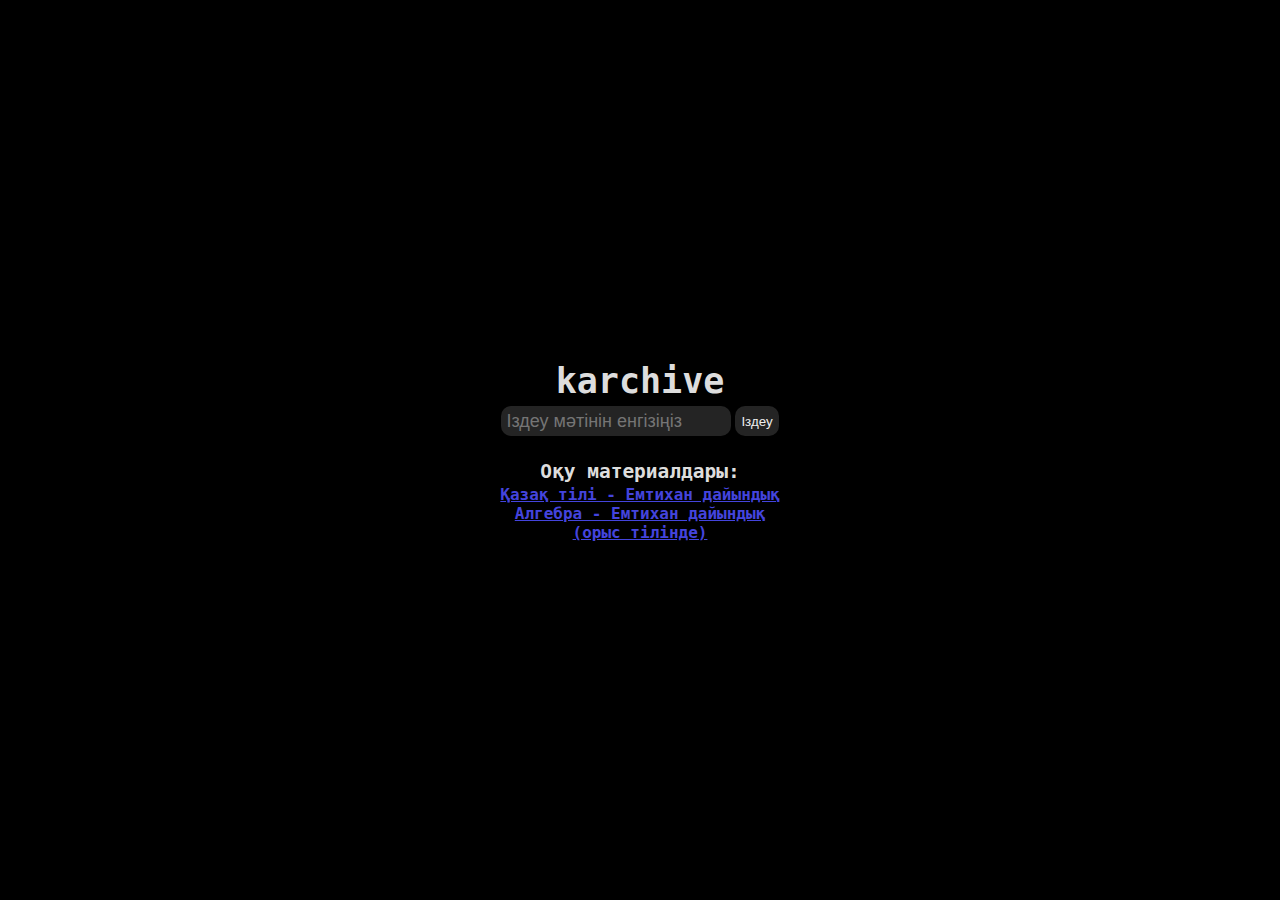
<file: index.html>
<!DOCTYPE html>
<html>
<head>
	<meta charset="utf-8">
	<meta name="viewport" content="width=device-width, initial-scale=1">
	<title>karchive</title>
<link rel="apple-touch-icon" sizes="180x180" href="p/apple-touch-icon.png">
<link rel="icon" type="image/png" sizes="32x32" href="p/favicon-32x32.png">
<link rel="icon" type="image/png" sizes="16x16" href="p/favicon-16x16.png">
<link rel="manifest" href="p/site.webmanifest">
<link rel="mask-icon" href="p/safari-pinned-tab.svg" color="#5bbad5">
<link rel="shortcut icon" href="p/favicon.ico">
<meta name="msapplication-TileColor" content="#da532c">
<meta name="msapplication-config" content="p/browserconfig.xml">
<meta name="theme-color" content="#ffffff">
</head>
<style>
	body {
		background-color: #000;
	}
	@media (min-width:768px){
			.man {
				width: 300px;
				position: absolute;
  			top: 50%;
  			left: 50%;
  			-ms-transform: translateX(-50%) translateY(-50%);
  			-webkit-transform: translate(-50%,-50%);
  			transform: translate(-50%,-50%);
			}	
	}
	@media (max-width:767px){
			.man {
				width: 300px;
				position: absolute;
  			top: 50%;
  			left: 50%;
  			-ms-transform: translateX(-50%) translateY(-50%);
  			-webkit-transform: translate(-50%,-50%);
  			transform: translate(-50%,-50%);
			}	
	}
	@media (max-width:300px){
			.man {
				width: 100%;
				position: absolute;
  			top: 50%;
  			left: 50%;
  			-ms-transform: translateX(-50%) translateY(-50%);
  			-webkit-transform: translate(-50%,-50%);
  			transform: translate(-50%,-50%);
			}	
	}
	input {
		width: 220px;
		height: 30px;
		font-size: 18px;
		color: #eee;
		border: 0;
		background-color: #242424;
		padding: 0 5px 0 5px;
		border-radius: 10px;
	}
	button {
		background-color: #242424;
		color: #eee;
		border: 0;
		height: 30px;
		border-radius: 10px;
	}
	button:hover {
		background-color: #484848;
		cursor: pointer;
	}
	input:focus{
    	outline: none;
	}
	h1 {
		color: #fff;
		font-size: 35px;
		margin: 0 0 7.5px 0;
		font-family: monospace;
	}
	h1, h2, h3, h4, h5, h6, p {
		color: #DDD;
		margin: 2.5px 0 2.5px 0;
		font-family: monospace;
	}
	.articles {
		width: 297px;
	}
	a {
		color: #4444DD;
		font-family: monospace;
		font-size: 16px;
		font-weight: bold;
	}
	a:hover {
		background-color: #4444DD;
		color: #DDD;
		text-decoration-color: #FFF;
	}
</style>
<body>
<div class="man" align="center">
	<div align="center" style="width: 100%;"><h1>karchive</h1></div>
	<table align="center"><tr>
		<td><input type="text" id="searchInput" placeholder="Іздеу мәтінін енгізіңіз" onkeydown="handleKeyDown(event)"></td>
		<td><button id="searchButton" onclick="searchGoogle()">Іздеу</button></td>
	</tr></table>
<br>
  	<div class="articles" align="center">
  		<h2>Оқу материалдары:</h2>
  		<a href="one.html">Қазақ тілі - Емтихан дайындық</a>
  		<a href="two.html">Алгебра - Емтихан дайындық (орыс тілінде)</a>
  	</div>
</div>
</body>
<script type="text/javascript">
function handleKeyDown(event) {
  if (event.keyCode === 13) { // Enter key
    searchGoogle();
  }
}

function searchGoogle() {
  var searchQuery = document.getElementById('searchInput').value;
  var searchUrl = 'https://www.google.com/search?q=' + encodeURIComponent(searchQuery);
  window.open(searchUrl, '_blank');
}

</script>
</html>
</file>
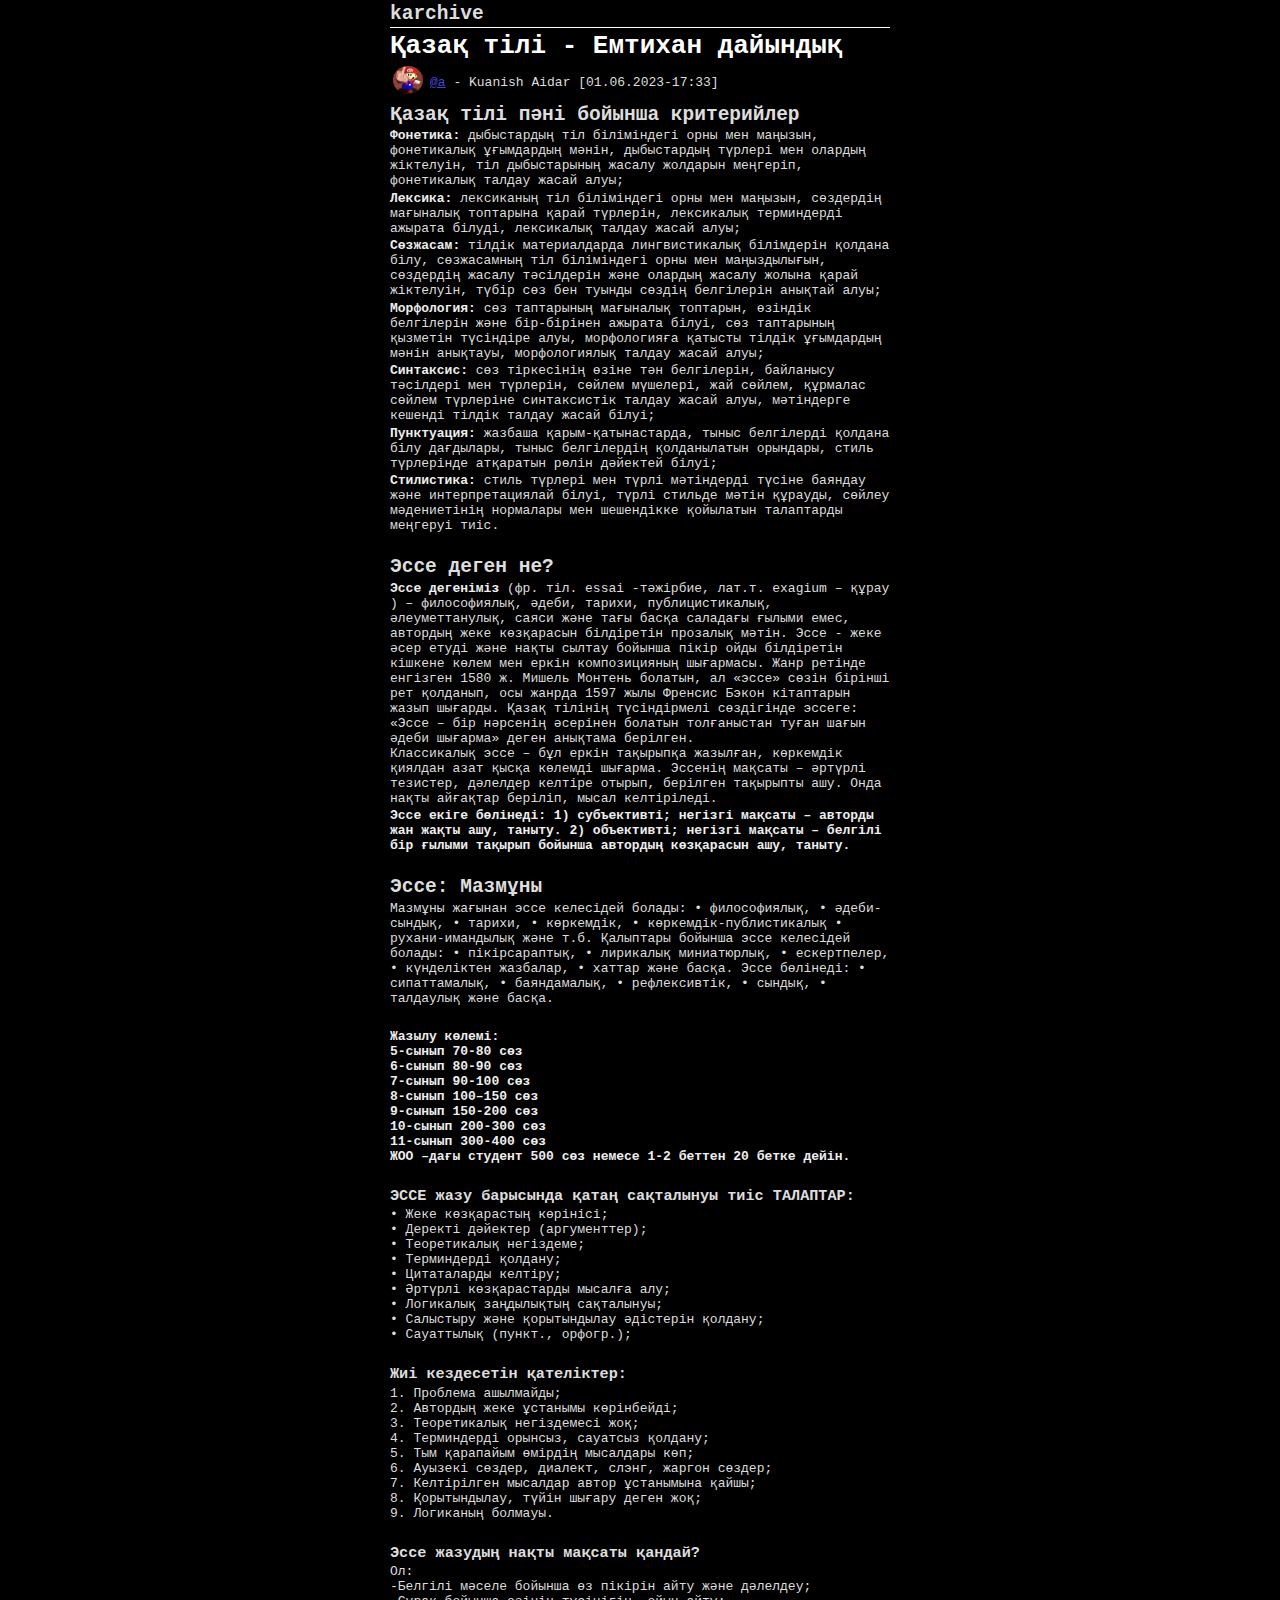
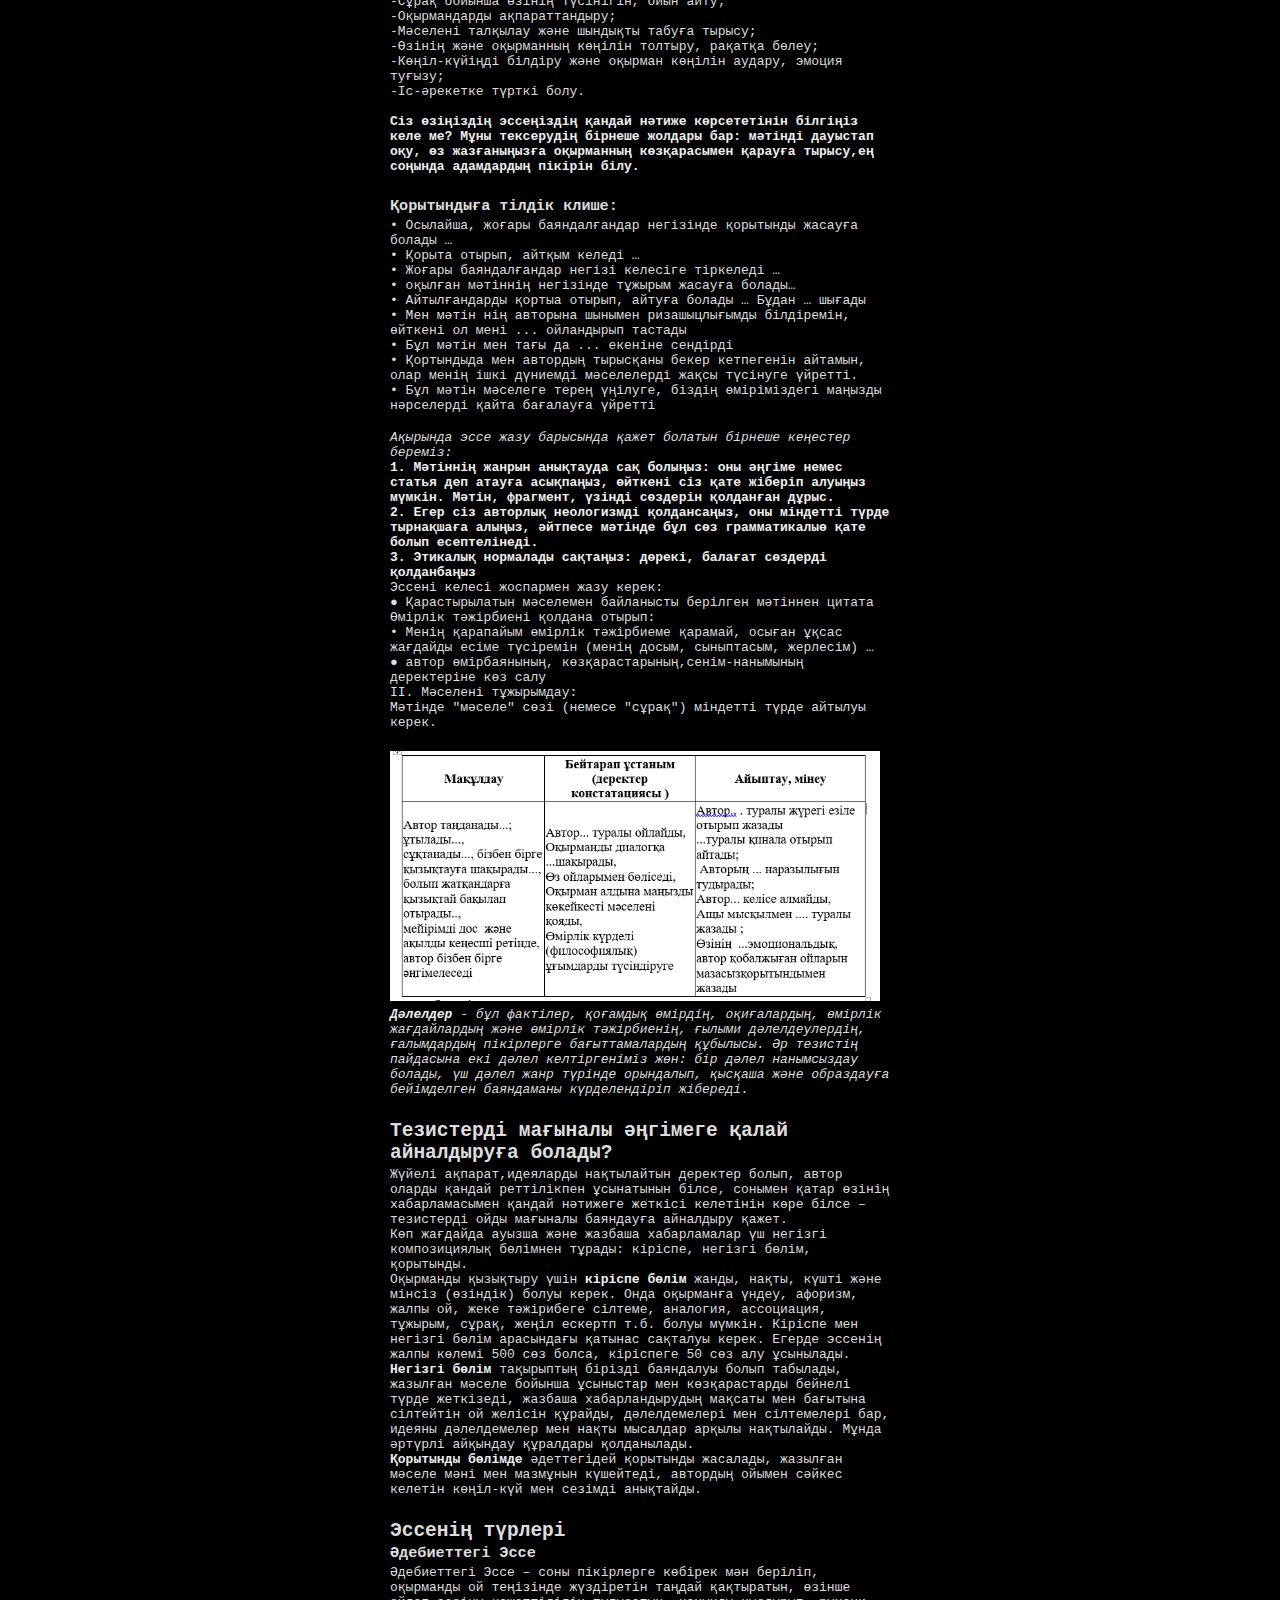
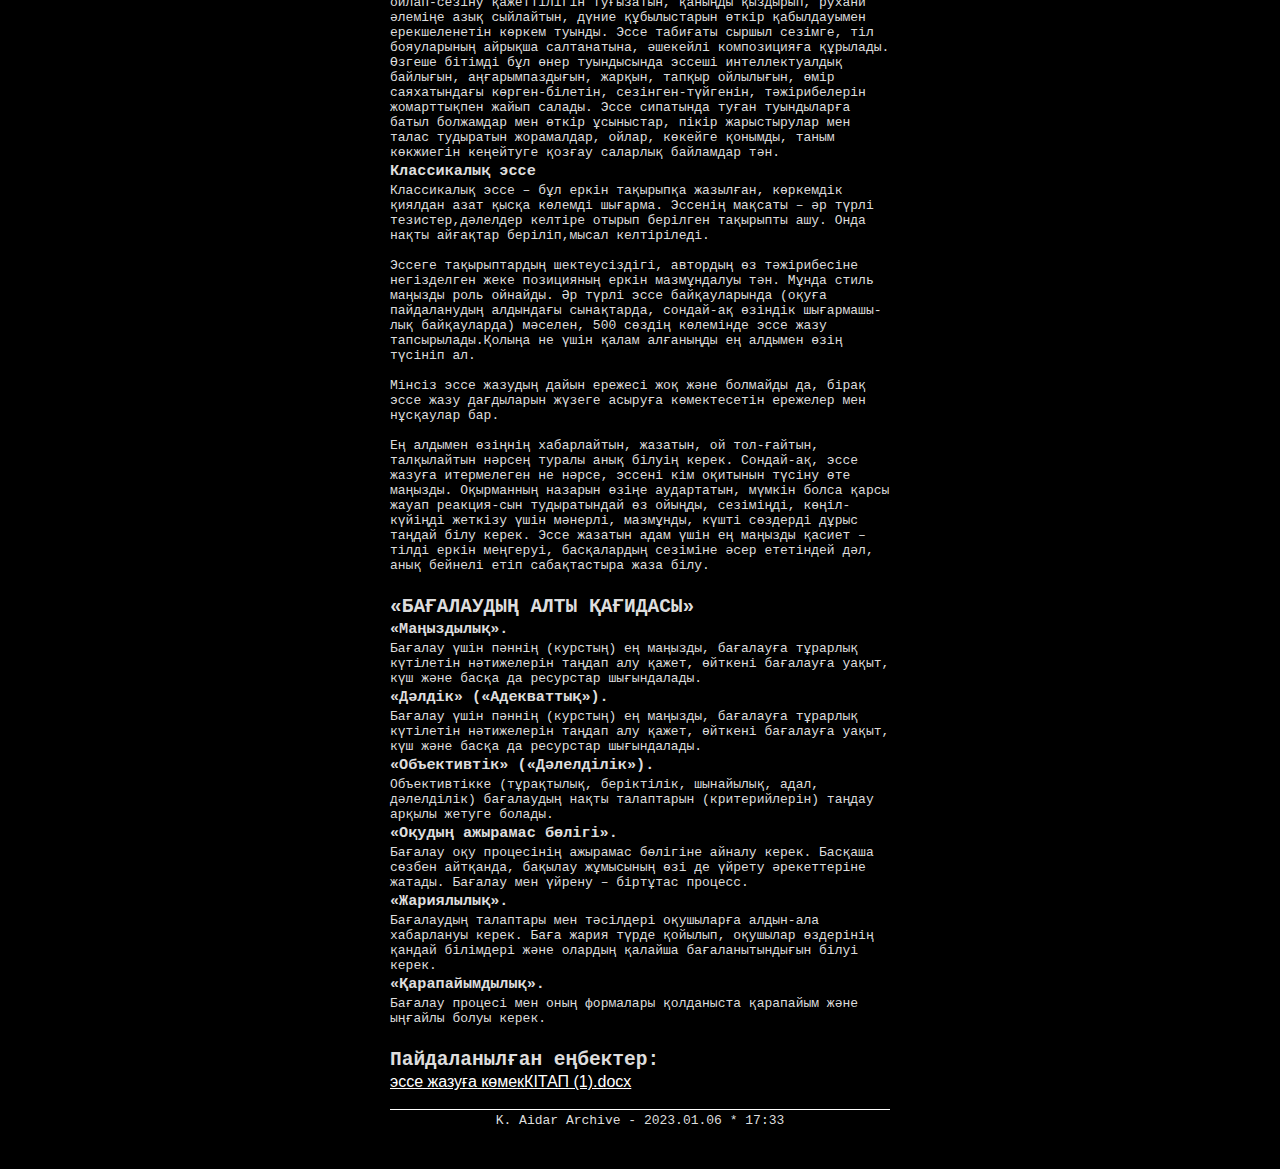
<file: one.html>
<!DOCTYPE html>
<html>
<head>
	<meta charset="utf-8">
	<meta name="viewport" content="width=device-width, initial-scale=1">
	<title>karchive</title>
<link rel="apple-touch-icon" sizes="180x180" href="p/apple-touch-icon.png">
<link rel="icon" type="image/png" sizes="32x32" href="p/favicon-32x32.png">
<link rel="icon" type="image/png" sizes="16x16" href="p/favicon-16x16.png">
<link rel="manifest" href="p/site.webmanifest">
<link rel="mask-icon" href="p/safari-pinned-tab.svg" color="#5bbad5">
<link rel="shortcut icon" href="p/favicon.ico">
<meta name="msapplication-TileColor" content="#da532c">
<meta name="msapplication-config" content="p/browserconfig.xml">
<meta name="theme-color" content="#ffffff">
	<style type="text/css">
	body {
		background-color: #000;
	}
	.main {
		width: 500px;
		top: 0;
	}
	@media (min-width: 768px){
		.main {
		width: 500px;
		position: absolute;
  		left: 50%;
  		-ms-transform: translateX(-50%);
  		-webkit-transform: translate(-50%,0);
  		transform: translate(-50%,0);
	}
	.png {
		width: 490px;
	}
	}
	@media (max-width: 767px){
		.main {
			width: 100%;
			left: 0;
			top: 0;
			position: block;
			
		}
		.png {
			width: 250px;
		}
	}
	.header {
		width: 100%;
		top: 0;
		left: 0;
		height: 30px;
		background-color: #121212;
	}
	strong {
		color: #eee;
	}
	h1, h2, h3, h4, h5, h6, p {
		color: #DDD;
		margin: 2.5px 0 2.5px 0;
		font-family: monospace;
	}
	h1 {
		color: #fff;
	}
	a {
		color: #4444DD;
		font-family: monospace;
	}
	a:hover {
		background-color: #4444DD;
		color: #DDD;
		text-decoration-color: #FFF;
	}
	.logo {
		text-decoration: none;
	}
	.klas {
		width: 100%;
		height: 1px;
		background-color: #fff;
	}
	</style>
</head>
<body>
<div class="main">
<a href="index.html" class="logo"><h2 class="as">karchive</h2></a>
<div class="klas"></div>
<h1>Қазақ тілі - Емтихан дайындық</h1>
<table style="width: 100%;"><tr>
	<td width="5%"><img width="30" style="border-radius: 50%;" src="th/ka.jpg"></td>
	<td><p style="margin-left: 3px;"><a href="u/a.html">@a</a> - Kuanish Aidar [01.06.2023-17:33]</p></td>
</tr></table>
<h2>Қазақ тілі пәні бойынша критерийлер</h2>
<p><strong>Фонетика:</strong> дыбыстардың тіл біліміндегі орны мен
маңызын, фонетикалық ұғымдардың мәнін, дыбыстардың түрлері мен олардың жіктелуін,
тіл дыбыстарының жасалу жолдарын меңгеріп, фонетикалық талдау жасай алуы;</p>
<p><strong>Лексика:</strong> лексиканың тіл біліміндегі орны мен маңызын, сөздердің мағыналық
топтарына қарай түрлерін, лексикалық терминдерді ажырата білуді, лексикалық талдау
жасай алуы;</p>
<p><strong>Сөзжасам:</strong> тілдік материалдарда лингвистикалық білімдерін қолдана білу,
сөзжасамның тіл біліміндегі орны мен маңыздылығын, сөздердің жасалу тәсілдерін және
олардың жасалу жолына қарай жіктелуін, түбір сөз бен туынды сөздің белгілерін анықтай
алуы;</p>
<p><strong>Морфология:</strong> сөз таптарының мағыналық топтарын, өзіндік белгілерін және
бір-бірінен ажырата білуі, сөз таптарының қызметін түсіндіре алуы, морфологияға
қатысты тілдік ұғымдардың мәнін анықтауы, морфологиялық талдау жасай алуы;</p>
<p><strong>Синтаксис:</strong> сөз тіркесінің өзіне тән белгілерін, байланысу тәсілдері мен түрлерін,
сөйлем мүшелері, жай сөйлем, құрмалас сөйлем түрлеріне синтаксистік талдау жасай
алуы, мәтіндерге кешенді тілдік талдау жасай білуі;</p>
<p><strong>Пунктуация:</strong> жазбаша қарым-қатынастарда, тыныс белгілерді қолдана білу
дағдылары, тыныс белгілердің қолданылатын орындары, стиль түрлерінде атқаратын рөлін
дәйектей білуі;</p>
<p><strong>Стилистика:</strong> стиль түрлері мен түрлі мәтіндерді түсіне баяндау және
интерпретациялай білуі, түрлі стильде мәтін құрауды, сөйлеу мәдениетінің нормалары мен
шешендікке қойылатын талаптарды меңгеруі тиіс.</p>
<br>
<h2>Эссе деген не?</h2>
<p><strong>Эссе дегеніміз</strong> (фр. тіл. essai -тәжірбие, лат.т. exagium – құрау ) – философиялық, әдеби, тарихи, публицистикалық, әлеуметтанулық, саяси және тағы басқа саладағы ғылыми емес, автордың жеке көзқарасын білдіретін прозалық мәтін. Эссе -  жеке әсер етуді  және нақты сылтау бойынша пікір ойды білдіретін кішкене көлем мен еркін композицияның шығармасы.  Жанр ретінде енгізген 1580 ж. Мишель Монтень болатын, ал «эссе» сөзін бірінші рет қолданып, осы жанрда 1597 жылы Френсис Бэкон кітаптарын жазып шығарды.
Қазақ тілінің түсіндірмелі сөздігінде эссеге: «Эссе – бір нәрсенің әсерінен болатын толғаныстан туған шағын әдеби шығарма» деген анықтама берілген. <br>
Классикалық эссе – бұл еркін тақырыпқа жазылған, көркемдік қиялдан азат қысқа көлемді шығарма. Эссенің мақсаты – әртүрлі тезистер, дәлелдер келтіре отырып, берілген тақырыпты ашу. Онда нақты айғақтар беріліп, мысал келтіріледі.                      </p>
<p><strong>Эссе екіге бөлінеді: 1) субъективті; негізгі мақсаты – авторды жан жақты ашу, таныту. 2) объективті; негізгі мақсаты – белгілі бір ғылыми тақырып бойынша автордың көзқарасын ашу, таныту.</strong> 
</p>
<br>
<h2>Эссе: Mазмұны</h2>
<p>Мазмұны жағынан эссе келесідей болады:
•	философиялық, 
•	әдеби- сындық, 
•	тарихи, 
•	көркемдік, 
•	көркемдік-публистикалық
•	рухани-имандылық және т.б. 

Қалыптары бойынша  эссе келесідей болады:
•	пікірсараптық, 
•	лирикалық миниатюрлық, 
•	ескертпелер, 
•	күнделіктен жазбалар, 
•	хаттар және басқа. 
Эссе бөлінеді:
•	сипаттамалық, 
•	баяндамалық, 
•	рефлексивтік, 
•	сындық, 
•	талдаулық және басқа. 
</p>
<br>
<h4><strong>
Жазылу көлемі:<br> 
5-сынып 70-80 сөз<br>
6-сынып 80-90 сөз<br>
7-сынып 90-100 сөз<br>
8-сынып 100–150 сөз<br>
9-сынып 150-200 сөз<br>
10-сынып 200-300 сөз<br>
11-сынып 300-400 сөз<br>
 ЖОО –дағы студент 500 сөз немесе 1-2 беттен 20 бетке дейін.<br>
</strong>
</h4>
<br>
<h3>ЭССЕ жазу барысында қатаң сақталынуы тиіс ТАЛАПТАР:</h3>
<p>• Жеке көзқарастың көрінісі;<br>
 • Деректі дәйектер (аргументтер);<br>
 • Теоретикалық негіздеме;<br>
 • Терминдерді қолдану;<br>
 • Цитаталарды келтіру;<br>
 • Әртүрлі көзқарастарды мысалға алу;<br>
 • Логикалық заңдылықтың сақталынуы;<br>
 • Салыстыру және қорытындылау әдістерін қолдану;<br>
 • Сауаттылық (пункт., орфогр.);<br>
</p>
<br>
<h3>Жиі кездесетін қателіктер:</h3>
<p>
 1. Проблема ашылмайды;<br>
 2. Автордың жеке ұстанымы көрінбейді;<br>
 3. Теоретикалық негіздемесі жоқ;<br>
 4. Терминдерді орынсыз, сауатсыз қолдану;<br>
 5. Тым қарапайым өмірдің мысалдары көп;<br>
 6. Ауызекі сөздер, диалект, слэнг, жаргон сөздер;<br>
 7. Келтірілген мысалдар автор ұстанымына қайшы;<br>
 8. Қорытындылау, түйін шығару деген жоқ;<br>
 9. Логиканың болмауы.<br>
</p>
<br>
<h3>Эссе жазудың нақты мақсаты қандай?</h3>
<p>
Ол:<br>
-Белгілі мәселе бойынша өз пікірін айту және дәлелдеу;<br>
-Сұрақ бойынша өзінің түсінігін, ойын айту;<br>
-Оқырмандарды ақпараттандыру;<br>
-Мәселені талқылау және шындықты табуға тырысу;<br>
-Өзінің және оқырманның көңілін толтыру, рақатқа бөлеу;<br>
-Көңіл-күйіңді білдіру және оқырман көңілін аудару, эмоция туғызу;<br>
-Іс-әрекетке түрткі болу.<br><br>
<strong>Сіз өзіңіздің эссеңіздің қандай нәтиже көрсететінін білгіңіз келе ме?  Мұны тексерудің бірнеше жолдары бар: мәтінді дауыстап оқу, өз жазғаныңызға оқырманның көзқарасымен қарауға тырысу,ең соңында адамдардың пікірін білу.</strong><br>
</p>
<br>
<h3>Қорытындыға тілдік клише:</h3>
<p>• Осылайша, жоғары баяндалғандар негізінде қорытынды жасауға болады … <br>
• Қорыта отырып, айтқым келеді … <br>
• Жоғары баяндалғандар негізі келесіге тіркеледі …<br> 
• оқылған мәтіннің негізінде тұжырым жасауға болады… <br>
• Айтылғандарды қортыа отырып, айтуға болады … Бұдан … шығады <br>
• Мен мәтін нің авторына шынымен ризашыцлығымды білдіремін, өйткені ол мені ... ойландырып тастады  <br>
• Бұл мәтін мен тағы да ... екеніне сендірді <br>
• Қортындыда мен автордың тырысқаны бекер кетпегенін айтамын, олар менің ішкі дүниемді мәселелерді жақсы түсінуге үйретті.  <br>
• Бұл мәтін мәселеге терең үңілуге, біздің өміріміздегі маңызды нәрселерді қайта бағалауға үйретті <br><br>
</p>
<p><i>Ақырында эссе жазу барысында қажет болатын бірнеше кеңестер береміз:</i><br><strong> 1. Мәтіннің жанрын анықтауда сақ болыңыз: оны әңгіме немес статья деп атауға асықпаңыз, өйткені сіз  қате жіберіп алуыңыз мүмкін. Мәтін, фрагмент, үзінді сөздерін қолданған дұрыс.</strong><br>
<strong>2. Егер сіз авторлық неологизмді қолдансаңыз,  оны міндетті түрде тырнақшаға алыңыз, әйтпесе мәтінде бұл сөз грамматикалыө қате болып есептелінеді. </strong> <br>
<strong>3. Этикалық нормалады сақтаңыз: дөрекі, балағат сөздерді қолданбаңыз</strong><br>
Эссені келесі жоспармен  жазу керек:<br>
● Қарастырылатын мәселемен байланысты берілген мәтіннен цитата<br>
Өмірлік тәжірбиені қолдана отырып:<br>
• Менің қарапайым өмірлік тәжірбиеме қарамай, осыған ұқсас жағдайды есіме түсіремін (менің досым, сыныптасым, жерлесім) … <br>
● автор өмірбаянының, көзқарастарының,сенім-нанымының деректеріне  көз салу<br>
II. Мәселені тұжырымдау:<br>
Мәтінде "мәселе" сөзі  (немесе "сұрақ") міндетті түрде айтылуы керек.<br>
</p>
<br>
<img src="one1.png" class="png">
<br>
<p><i><strong>Дәлелдер</strong> -  бұл фактілер, қоғамдық өмірдің, оқиғалардың, өмірлік жағдайлардың және өмірлік тәжірбиенің, ғылыми дәлелдеулердің, ғалымдардың пікірлерге бағыттамалардың құбылысы. Әр тезистің пайдасына екі дәлел келтіргеніміз жөн: бір дәлел нанымсыздау болады, үш дәлел жанр түрінде орындалып, қысқаша және образдауға бейімделген баяндаманы күрделендіріп жібереді. </i></p>
<br>
<h2>Тезистерді мағыналы әңгімеге қалай айналдыруға болады?</h2>
<p>Жүйелі ақпарат,идеяларды нақтылайтын деректер болып, автор оларды қандай реттілікпен ұсынатынын білсе, сонымен қатар өзінің хабарламасымен қандай нәтижеге жеткісі келетінін көре білсе – тезистерді ойды мағыналы баяндауға айналдыру қажет.<br>
Көп жағдайда ауызша және жазбаша хабарламалар үш негізгі композициялық бөлімнен тұрады: кіріспе, негізгі бөлім, қорытынды.<br>
Оқырманды қызықтыру үшін <strong>кіріспе бөлім</strong> жанды, нақты, күшті және мінсіз (өзіндік) болуы керек. Онда оқырманға үндеу, афоризм, жалпы ой, жеке тәжірибеге сілтеме, аналогия, ассоциация, тұжырым, сұрақ, жеңіл ескертп т.б. болуы мүмкін. Кіріспе мен негізгі бөлім арасындағы қатынас сақталуы керек. Егерде эссенің  жалпы көлемі 500 сөз болса, кіріспеге 50 сөз алу ұсынылады.<br>
<strong>Негізгі бөлім</strong> тақырыптың бірізді баяндалуы болып табылады, жазылған мәселе бойынша ұсыныстар мен көзқарастарды бейнелі түрде жеткізеді, жазбаша хабарландырудың мақсаты мен бағытына сілтейтін ой желісін құрайды, дәлелдемелері мен сілтемелері бар, идеяны дәлелдемелер мен нақты мысалдар арқылы нақтылайды. Мұнда әртүрлі айқындау құралдары  қолданылады.<br>
<strong>Қорытынды бөлімде</strong> әдеттегідей қорытынды жасалады, жазылған мәселе мәні мен мазмұнын күшейтеді, автордың ойымен сәйкес келетін көңіл-күй мен сезімді анықтайды.<br> 
</p>
<br>
<h2>Эссенің түрлері</h2>
<h3>Әдебиеттегі Эссе</h3>
<p>Әдебиеттегі Эссе – соны пікірлерге көбірек мән беріліп, оқырманды ой теңізінде жүздіретін таңдай қақтыратын, өзінше ойлап-сезіну қажеттілігін туғызатын, қаныңды қыздырып, рухани әлеміңе азық сыйлайтын, дүние құбылыстарын өткір қабылдауымен ерекшеленетін көркем туынды. Эссе табиғаты сыршыл сезімге, тіл бояуларының айрықша салтанатына, әшекейлі композицияға құрылады. Өзгеше бітімді бұл өнер туындысында эссеші интеллектуалдық байлығын, аңғарымпаздығын, жарқын, тапқыр ойлылығын, өмір саяхатындағы көрген-білетін, сезінген-түйгенін, тәжірибелерін жомарттықпен жайып салады. Эссе сипатында туған туындыларға батыл болжамдар мен өткір ұсыныстар, пікір жарыстырулар мен талас тудыратын жорамалдар, ойлар, көкейге қонымды, таным көкжиегін кеңейтуге қозғау саларлық байламдар тән.</p>
<h3>Классикалық эссе</h3>
<p>Классикалық эссе – бұл еркін тақырыпқа жазылған, көркемдік қиялдан азат қысқа көлемді шығарма. Эссенің мақсаты – әр түрлі тезистер,дәлелдер келтіре отырып берілген тақырыпты ашу. Онда нақты айғақтар беріліп,мысал келтіріледі.<br><br>                                                                                               
Эссеге тақырыптардың шектеусіздігі, автордың өз тәжірибесіне негізделген жеке позицияның еркін мазмұндалуы тән. Мұнда стиль маңызды роль ойнайды. Әр түрлі эссе байқауларында (оқуға пайдаланудың алдындағы сынақтарда, сондай-ақ өзіндік шығармашы-лық байқауларда) мәселен, 500 сөздің көлемінде эссе жазу тапсырылады.Қолыңа не үшін қалам алғаныңды ең алдымен өзің түсініп ал.<br><br>                                                                                Мінсіз эссе жазудың дайын ережесі жоқ және болмайды да, бірақ эссе жазу дағдыларын жүзеге асыруға көмектесетін ережелер мен нұсқаулар бар.      <br><br>                                                                                           Ең алдымен өзіңнің хабарлайтын, жазатын, ой тол-ғайтын, талқылайтын нәрсең туралы анық білуің керек. Сондай-ақ, эссе жазуға итермелеген не нәрсе, эссені кім оқитынын түсіну өте маңызды. Оқырманның назарын өзіңе аудартатын, мүмкін болса қарсы жауап реакция-сын тудыратындай өз ойыңды, сезіміңді, көңіл-күйіңді жеткізу үшін мәнерлі, мазмұнды, күшті сөздерді дұрыс таңдай білу керек. Эссе жазатын адам үшін ең маңызды қасиет – тілді еркін меңгеруі, басқалардың сезіміне әсер ететіндей дәл, анық бейнелі етіп сабақтастыра жаза білу.  
</p>
<br>
<h2>«БАҒАЛАУДЫҢ АЛТЫ ҚАҒИДАСЫ»</h2>
<h3>«Маңыздылық».</h3>
<p>Бағалау үшін пәннің (курстың) ең маңызды, бағалауға тұрарлық күтілетін нәтижелерін таңдап алу қажет, өйткені бағалауға уақыт, күш және басқа да ресурстар шығындалады. </p>
<h3> «Дәлдік» («Адекваттық»).</h3>
<p>Бағалау үшін пәннің (курстың) ең маңызды, бағалауға тұрарлық күтілетін нәтижелерін таңдап алу қажет, өйткені бағалауға уақыт, күш және басқа да ресурстар шығындалады. </p>
<h3>«Объективтік» («Дәлелділік»).</h3>
<p>Объективтікке (тұрақтылық, беріктілік, шынайылық, адал, дәлелділік) бағалаудың нақты талаптарын (критерийлерін) таңдау арқылы жетуге болады.</p>
<h3>«Оқудың ажырамас бөлігі».</h3>
<p>Бағалау оқу процесінің ажырамас бөлігіне айналу керек. Басқаша сөзбен айтқанда, бақылау жұмысының өзі де үйрету әрекеттеріне жатады. Бағалау мен үйрену – біртұтас процесс.</p>
<h3>«Жариялылық».</h3>
<p>Бағалаудың талаптары мен тәсілдері оқушыларға алдын-ала хабарлануы керек. Баға жария түрде қойылып, оқушылар өздерінің қандай білімдері  және олардың қалайша бағаланытындығын білуі керек. </p>
<h3>«Қарапайымдылық».</h3>
<p>Бағалау процесі мен оның формалары қолданыста қарапайым және ыңғайлы болуы керек. </p>
<br>
<h2>Пайдаланылған еңбектер:</h2>
<a href="https://docs.google.com/document/d/1SLP0fhgiQxHhIWPnlz2_R3PmXcCHoAdb/edit?usp=sharing&ouid=106201852973154466958&rtpof=true&sd=true" style="color: #fff; font-family: arial;">эссе жазуға көмекКІТАП (1).docx</a>
<br><br>
<div class="klas"></div>
<div align="center"><p>K. Aidar Archive - 2023.01.06 * 17:33</p></div>
</div>
</body>
</html>
</file>
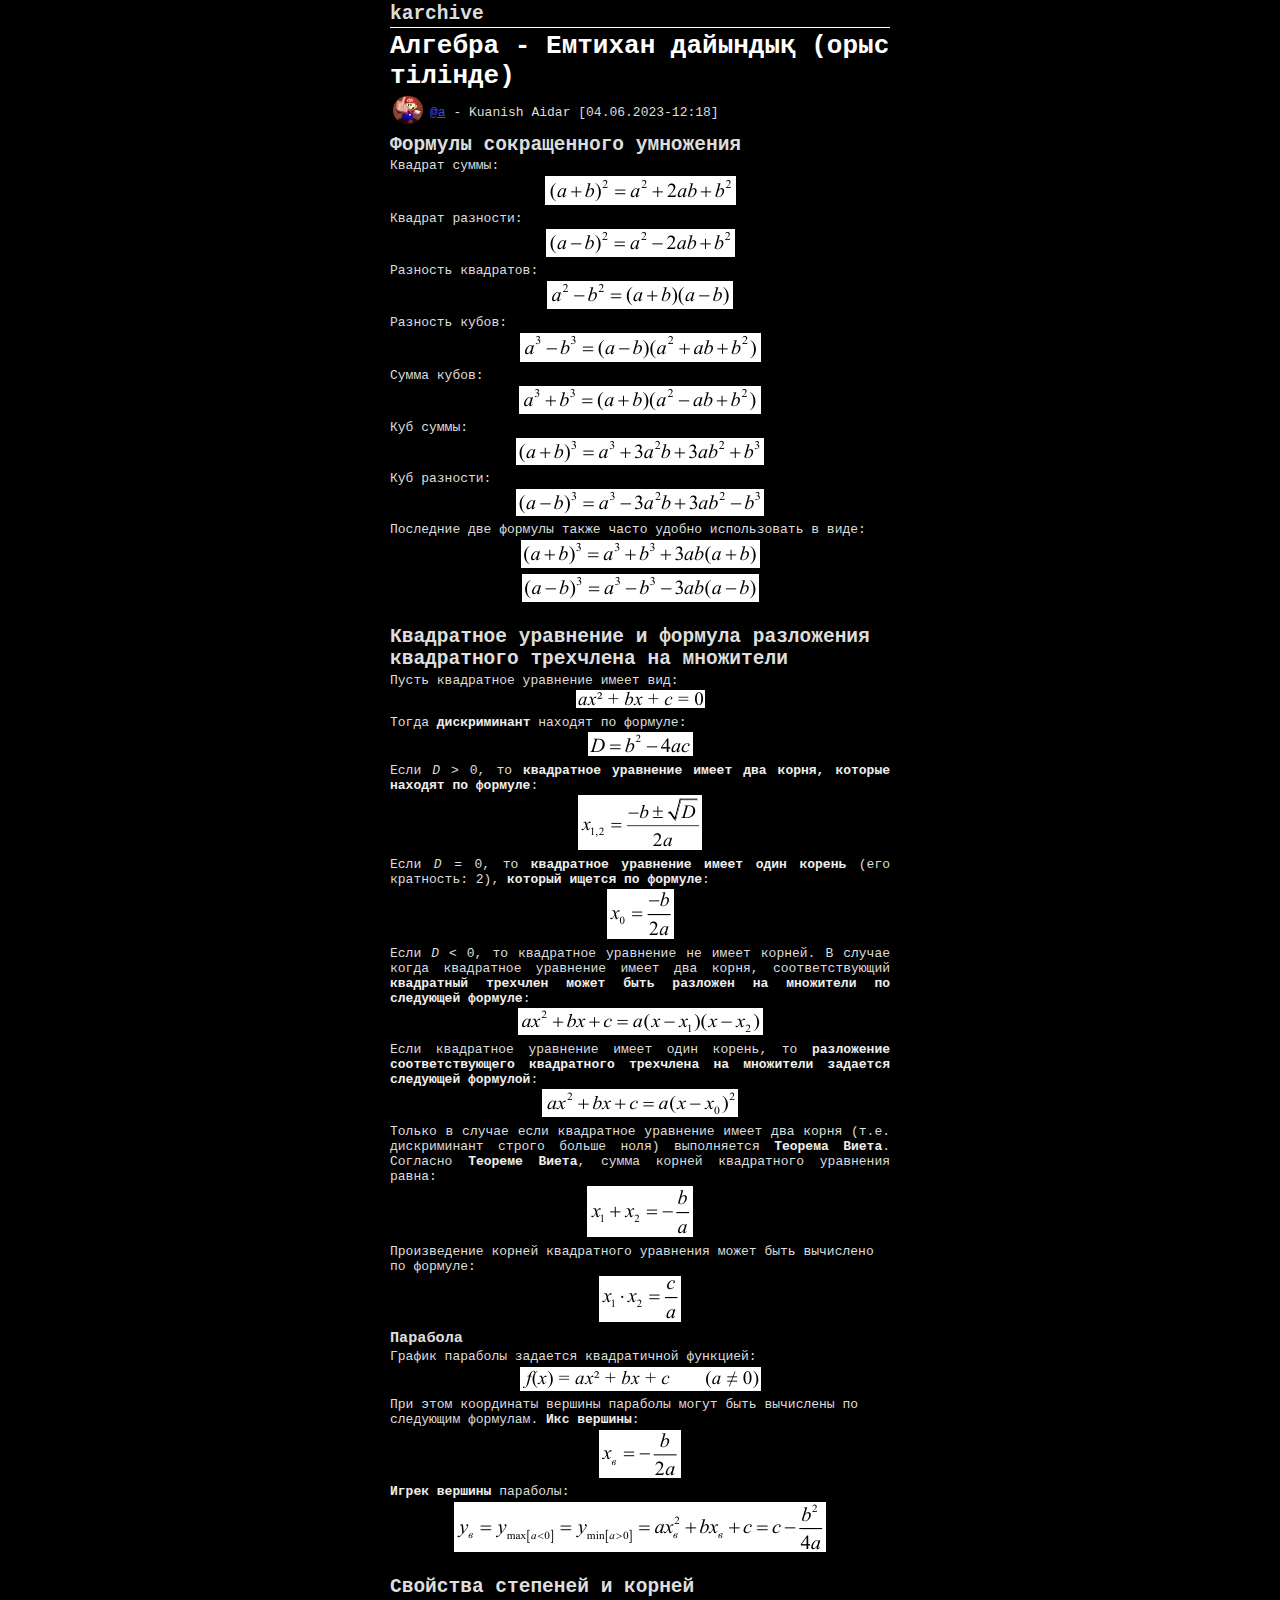
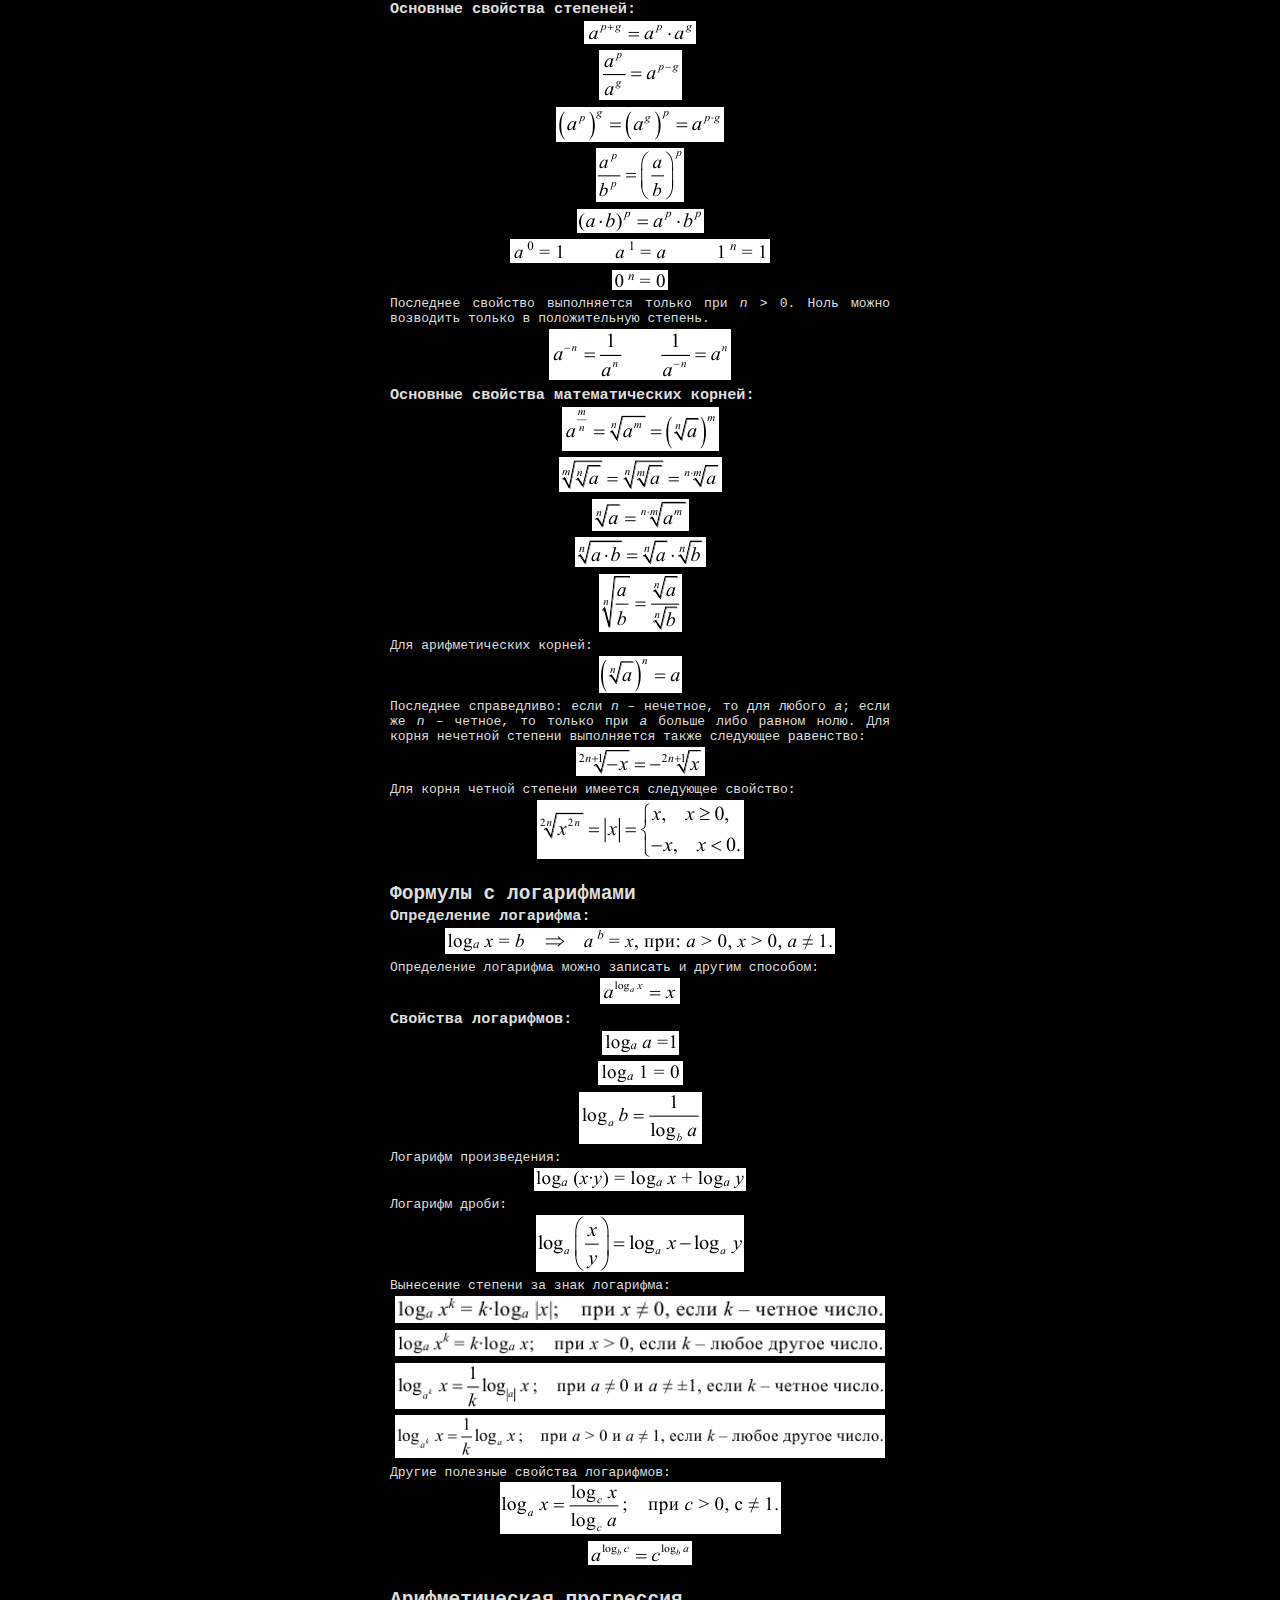
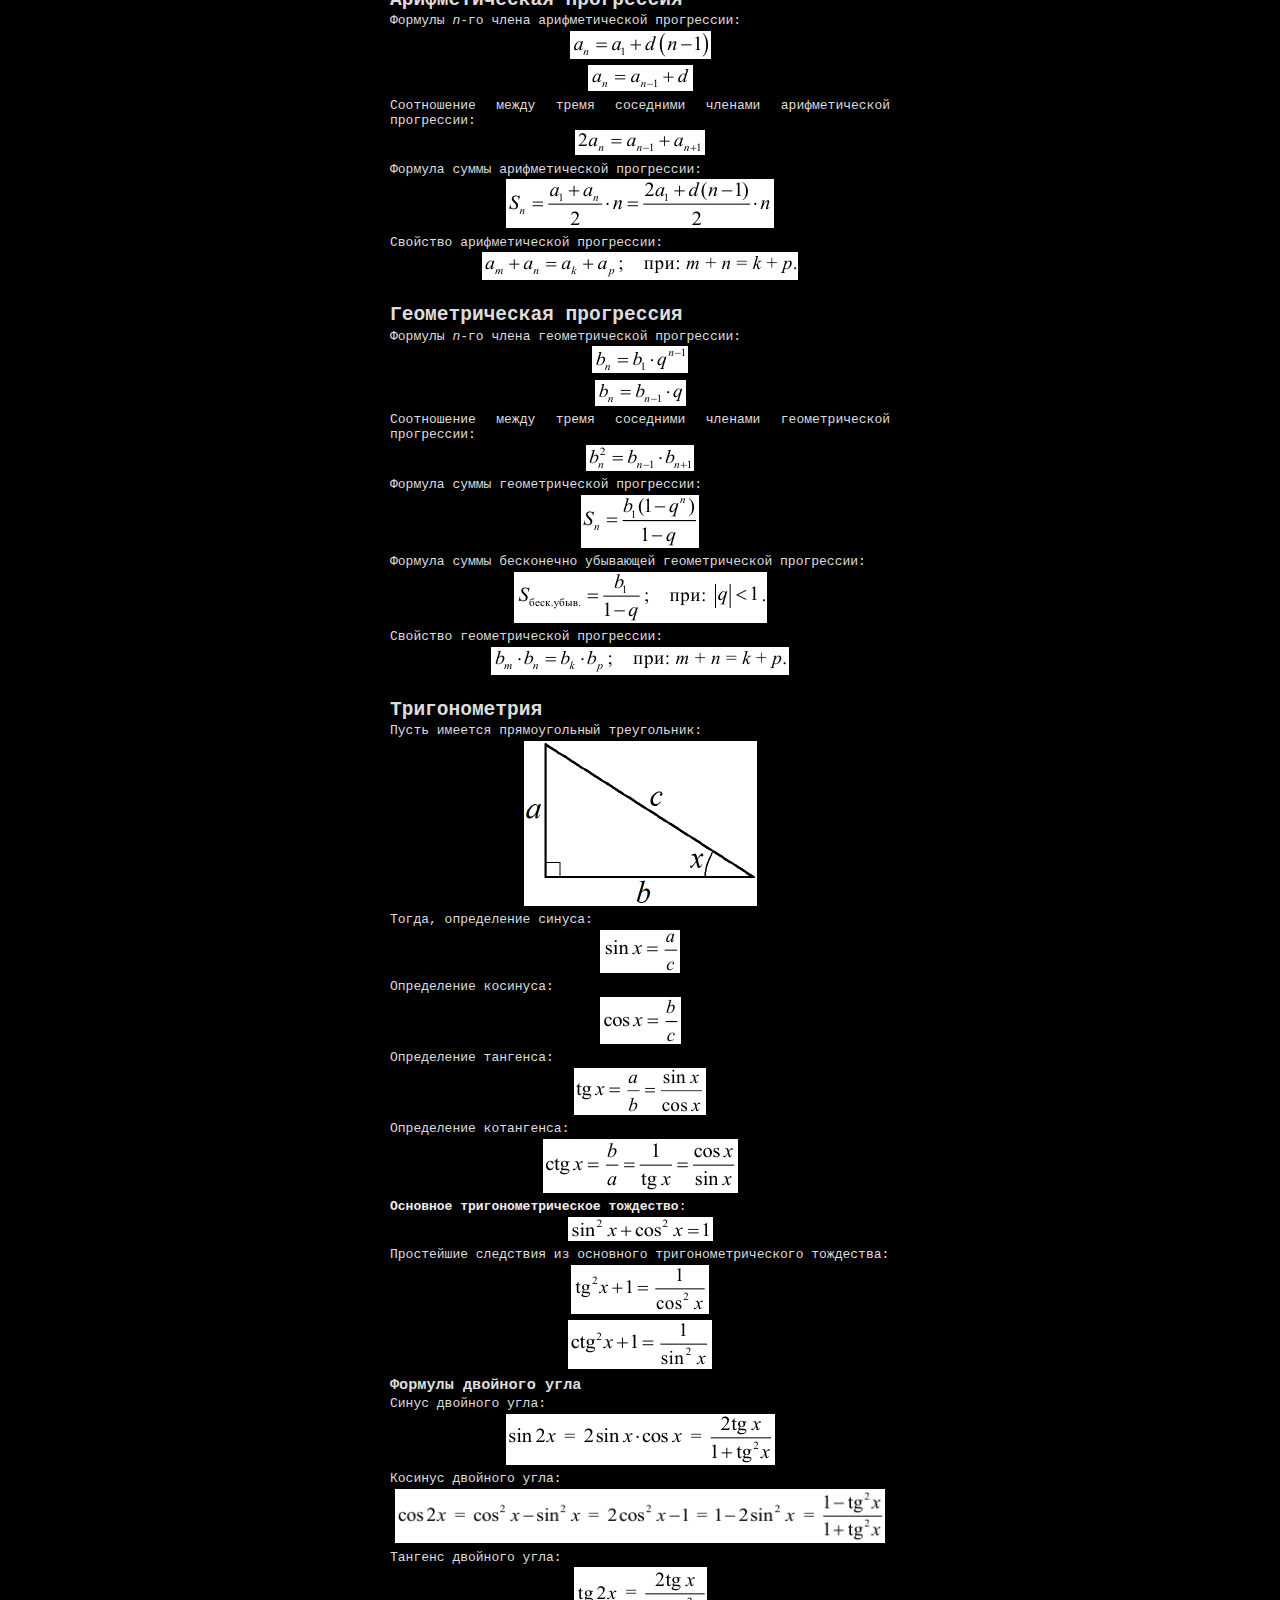
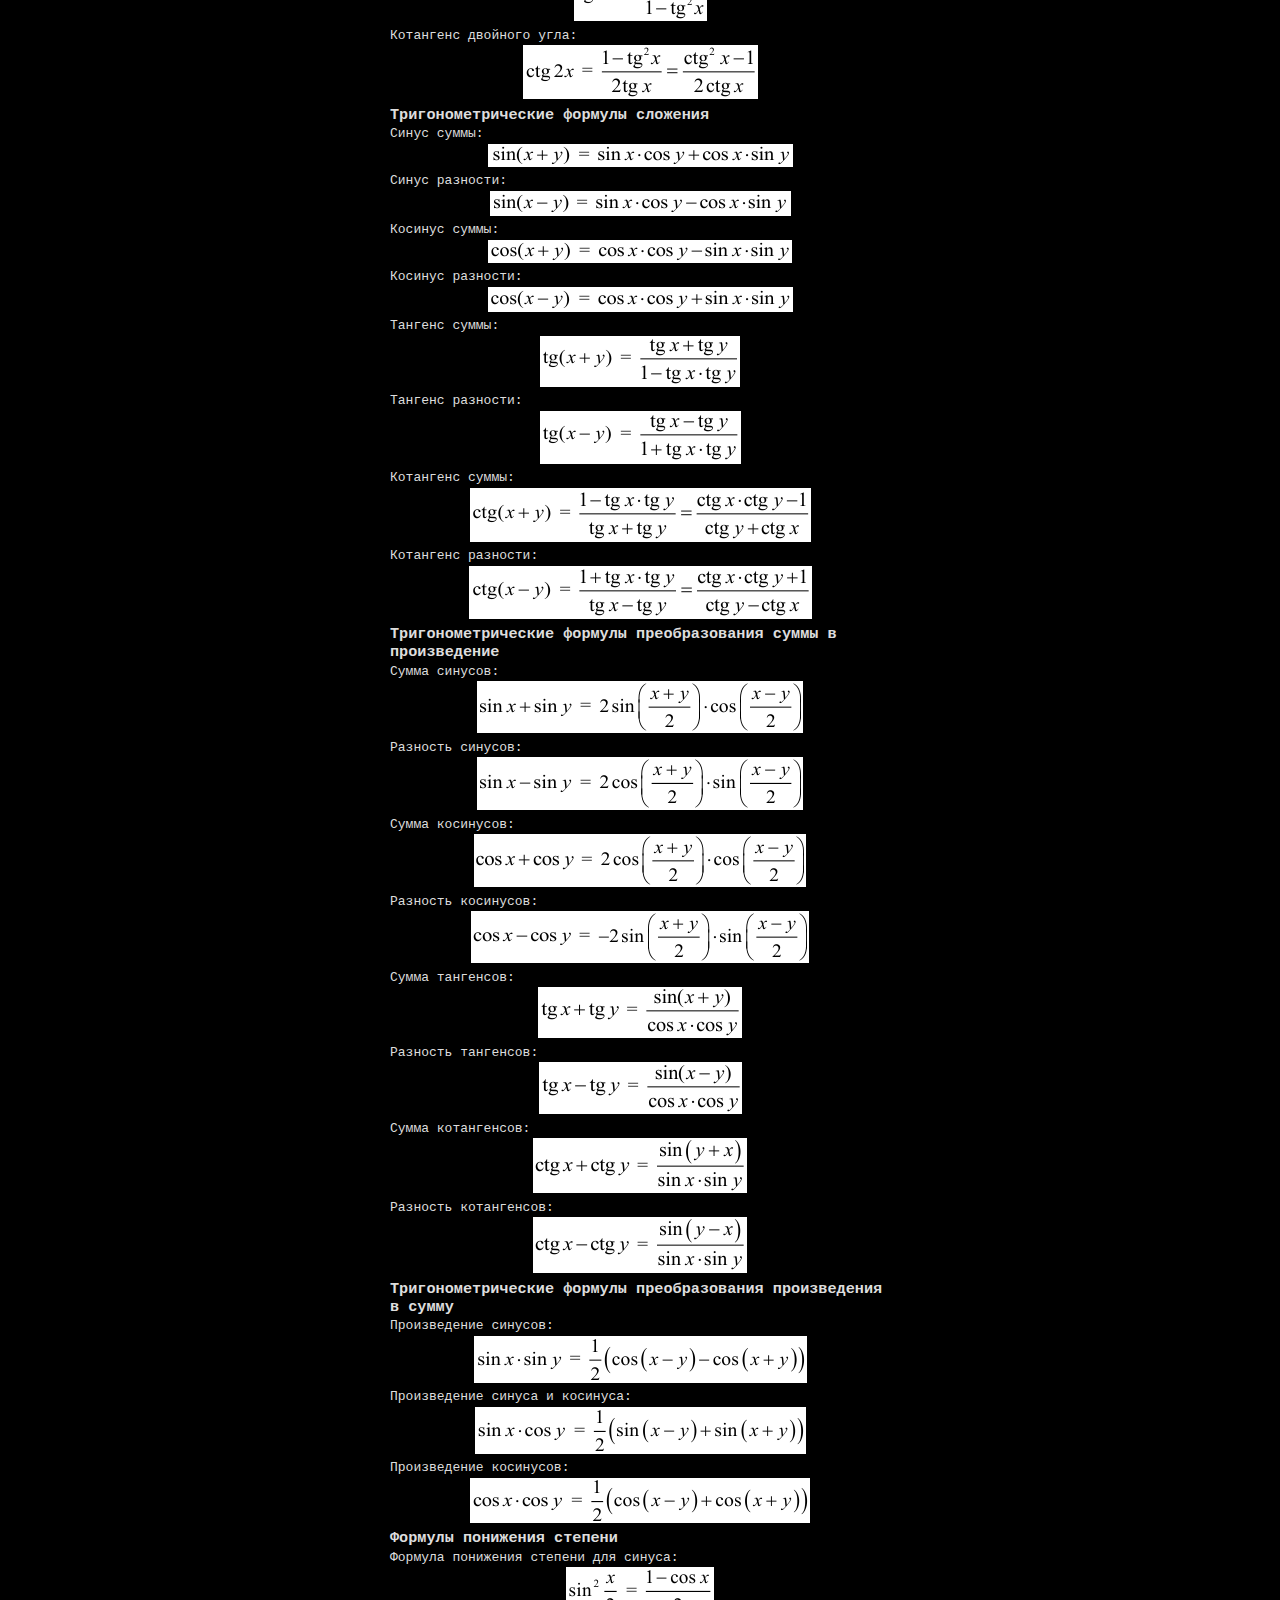
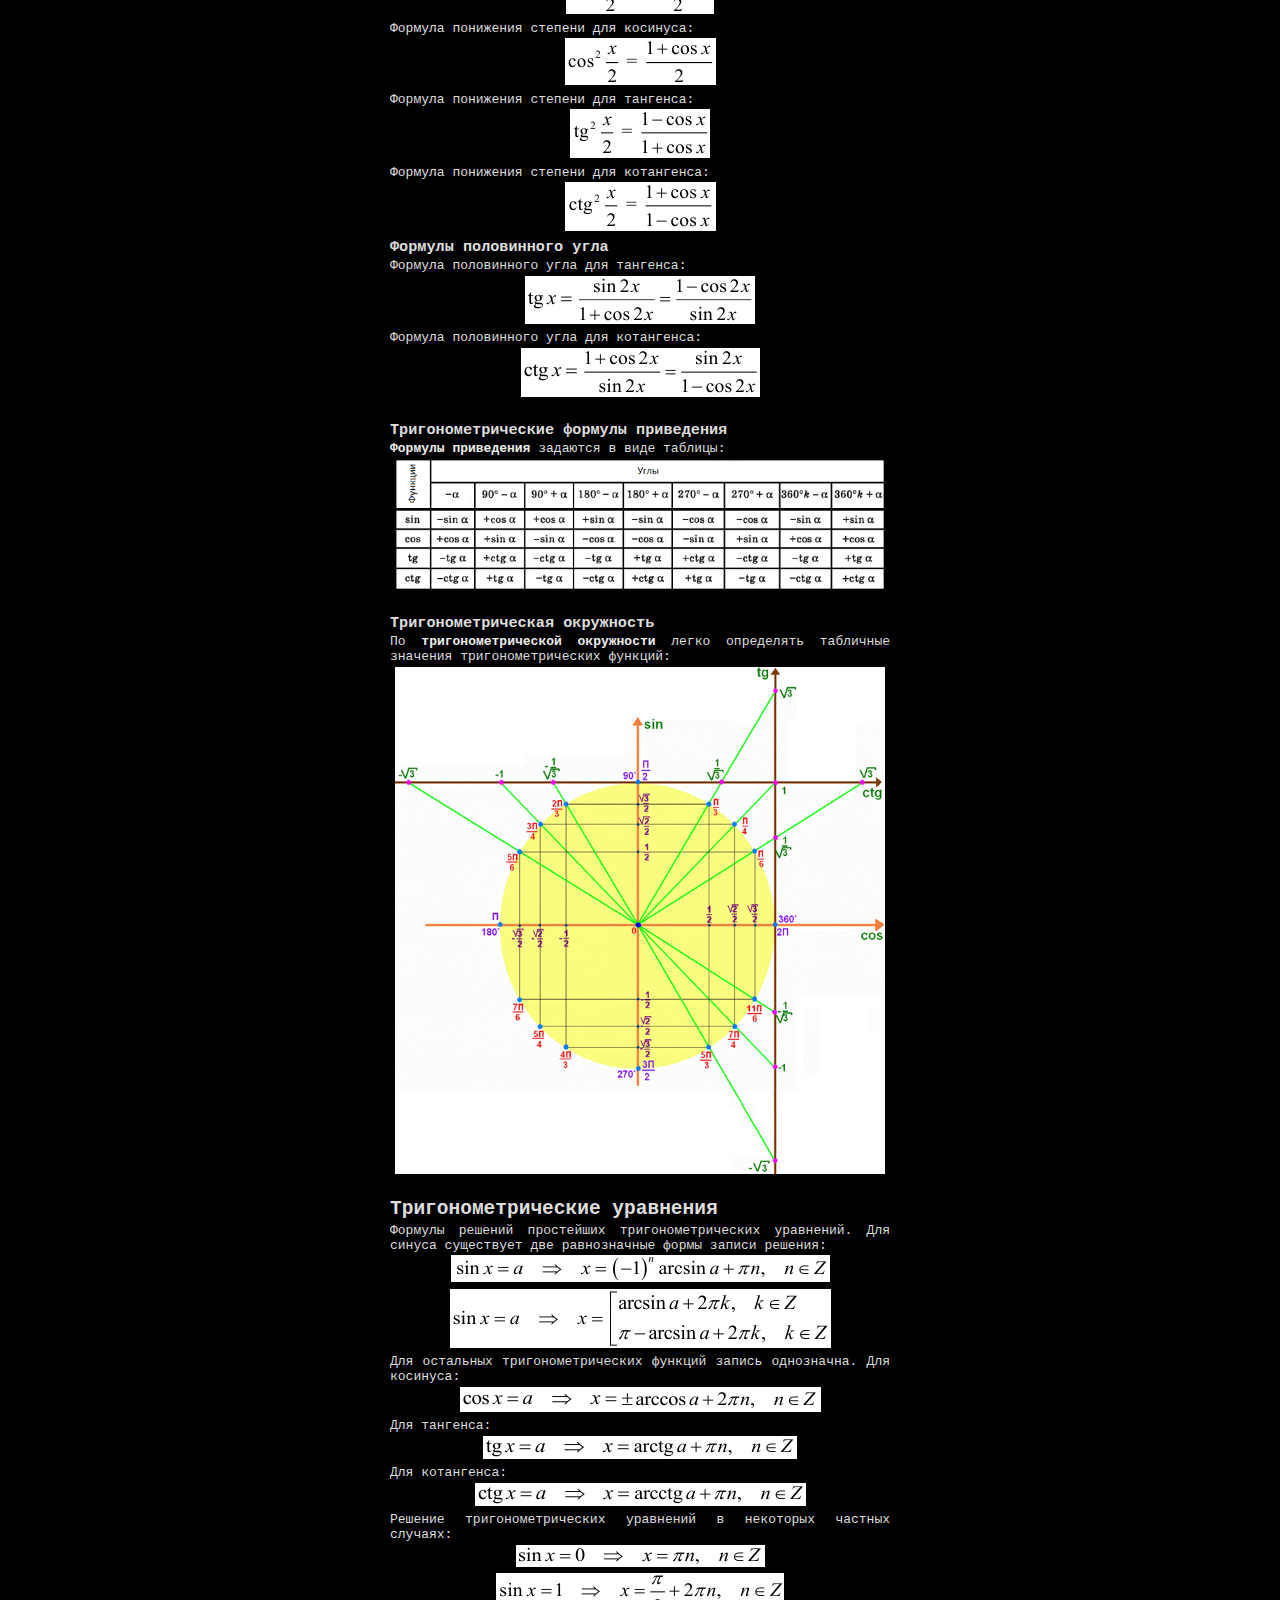
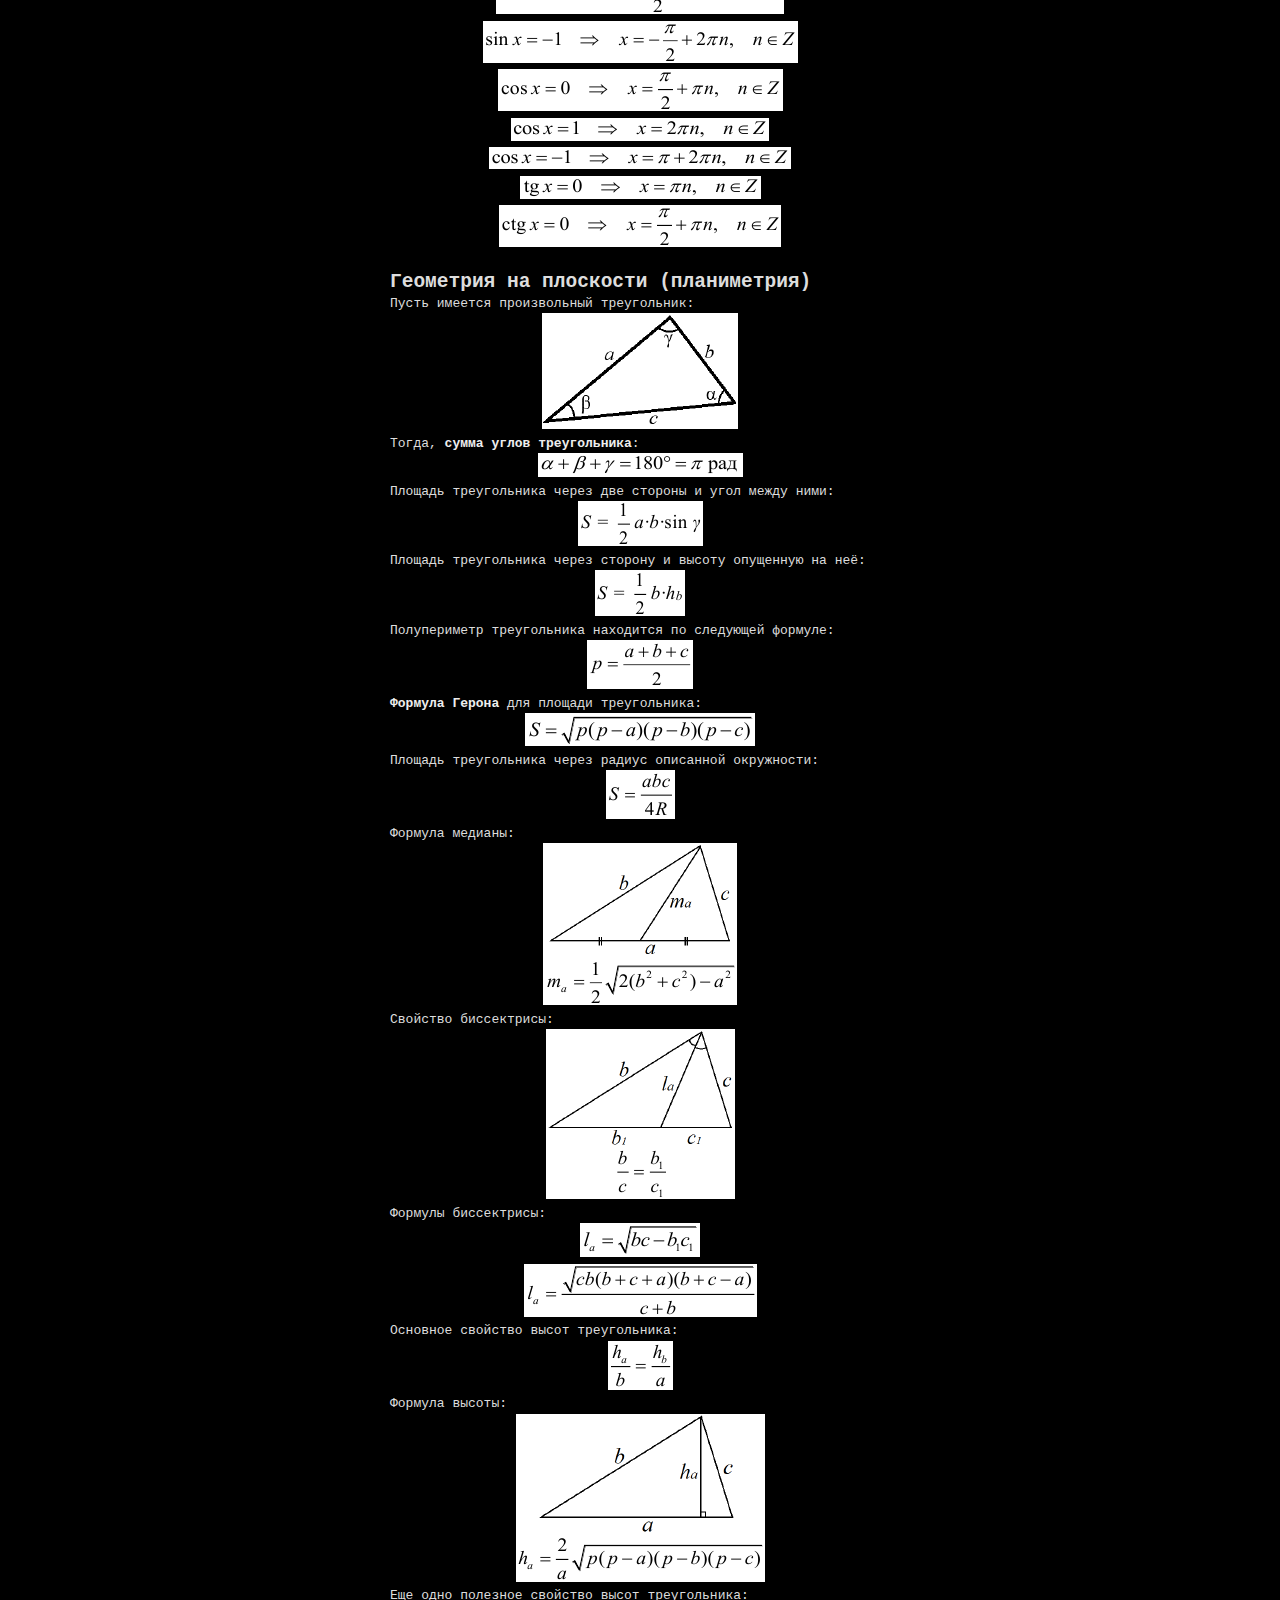
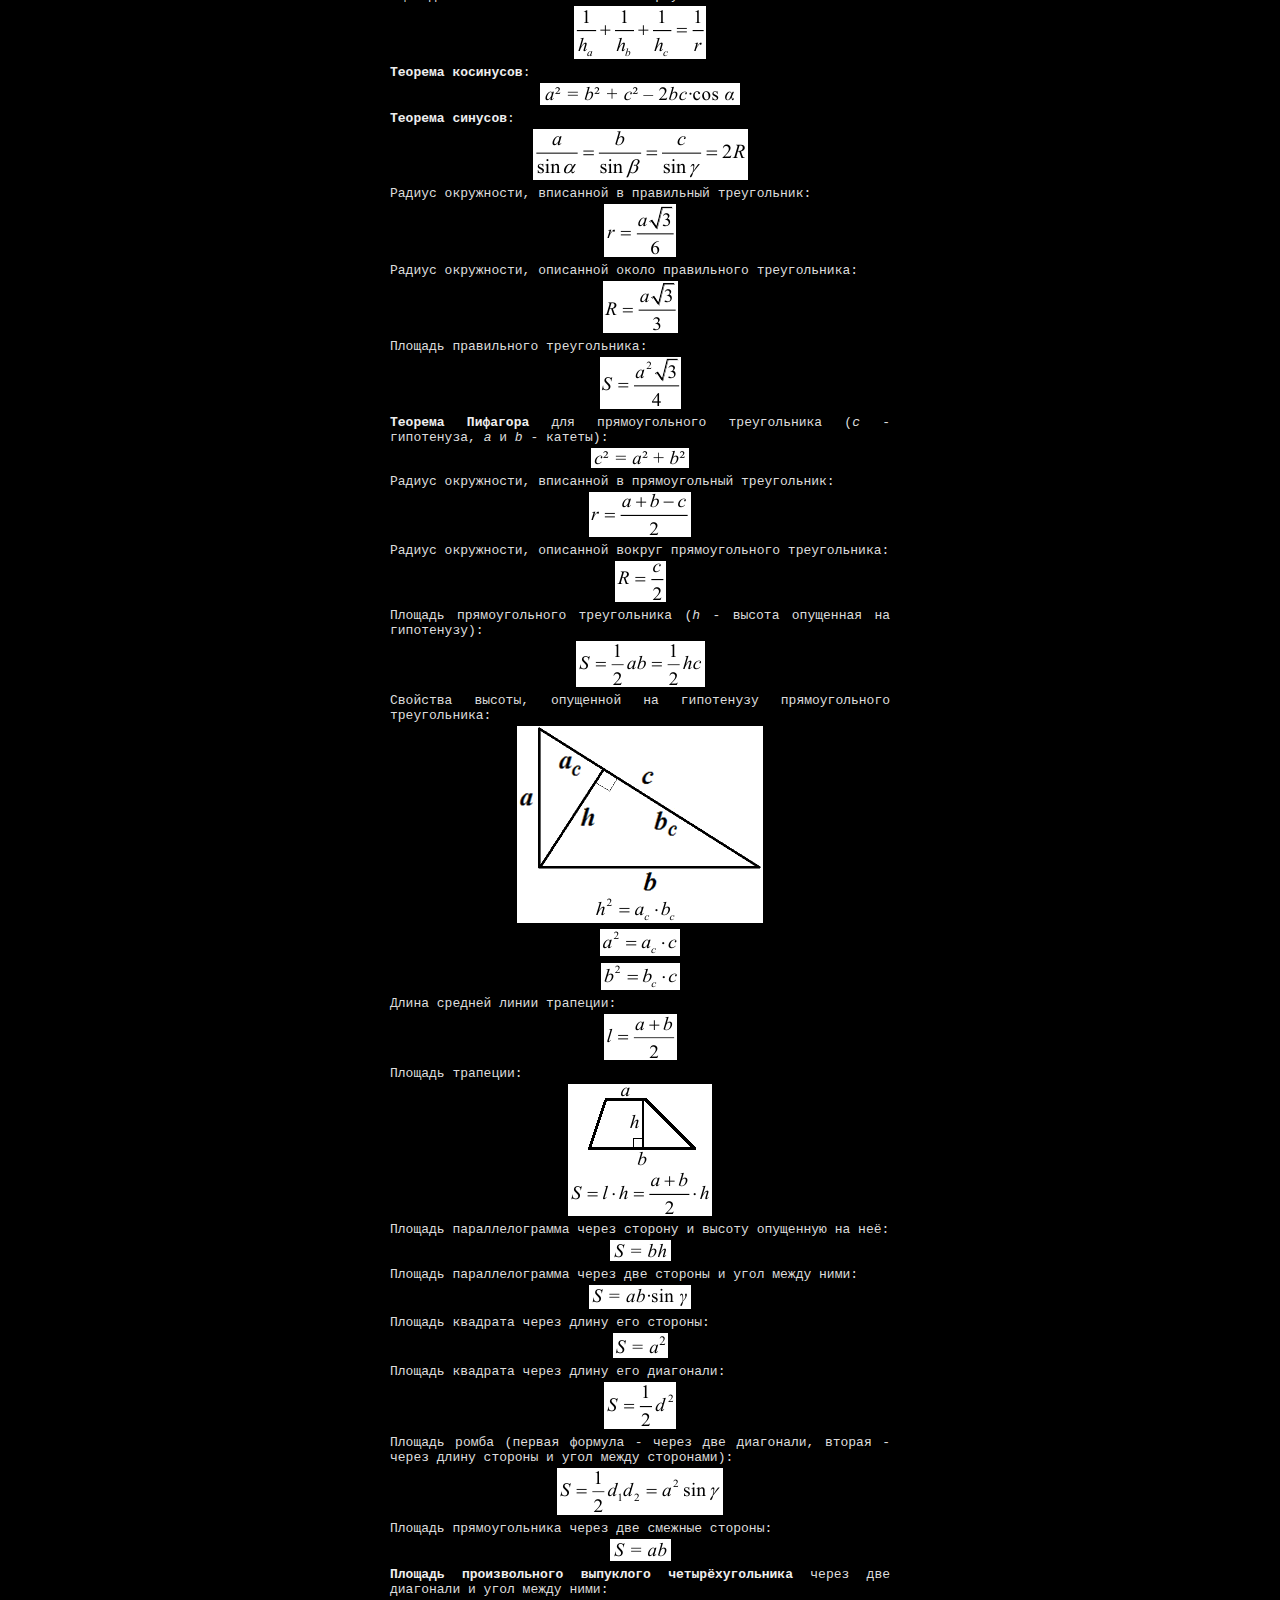
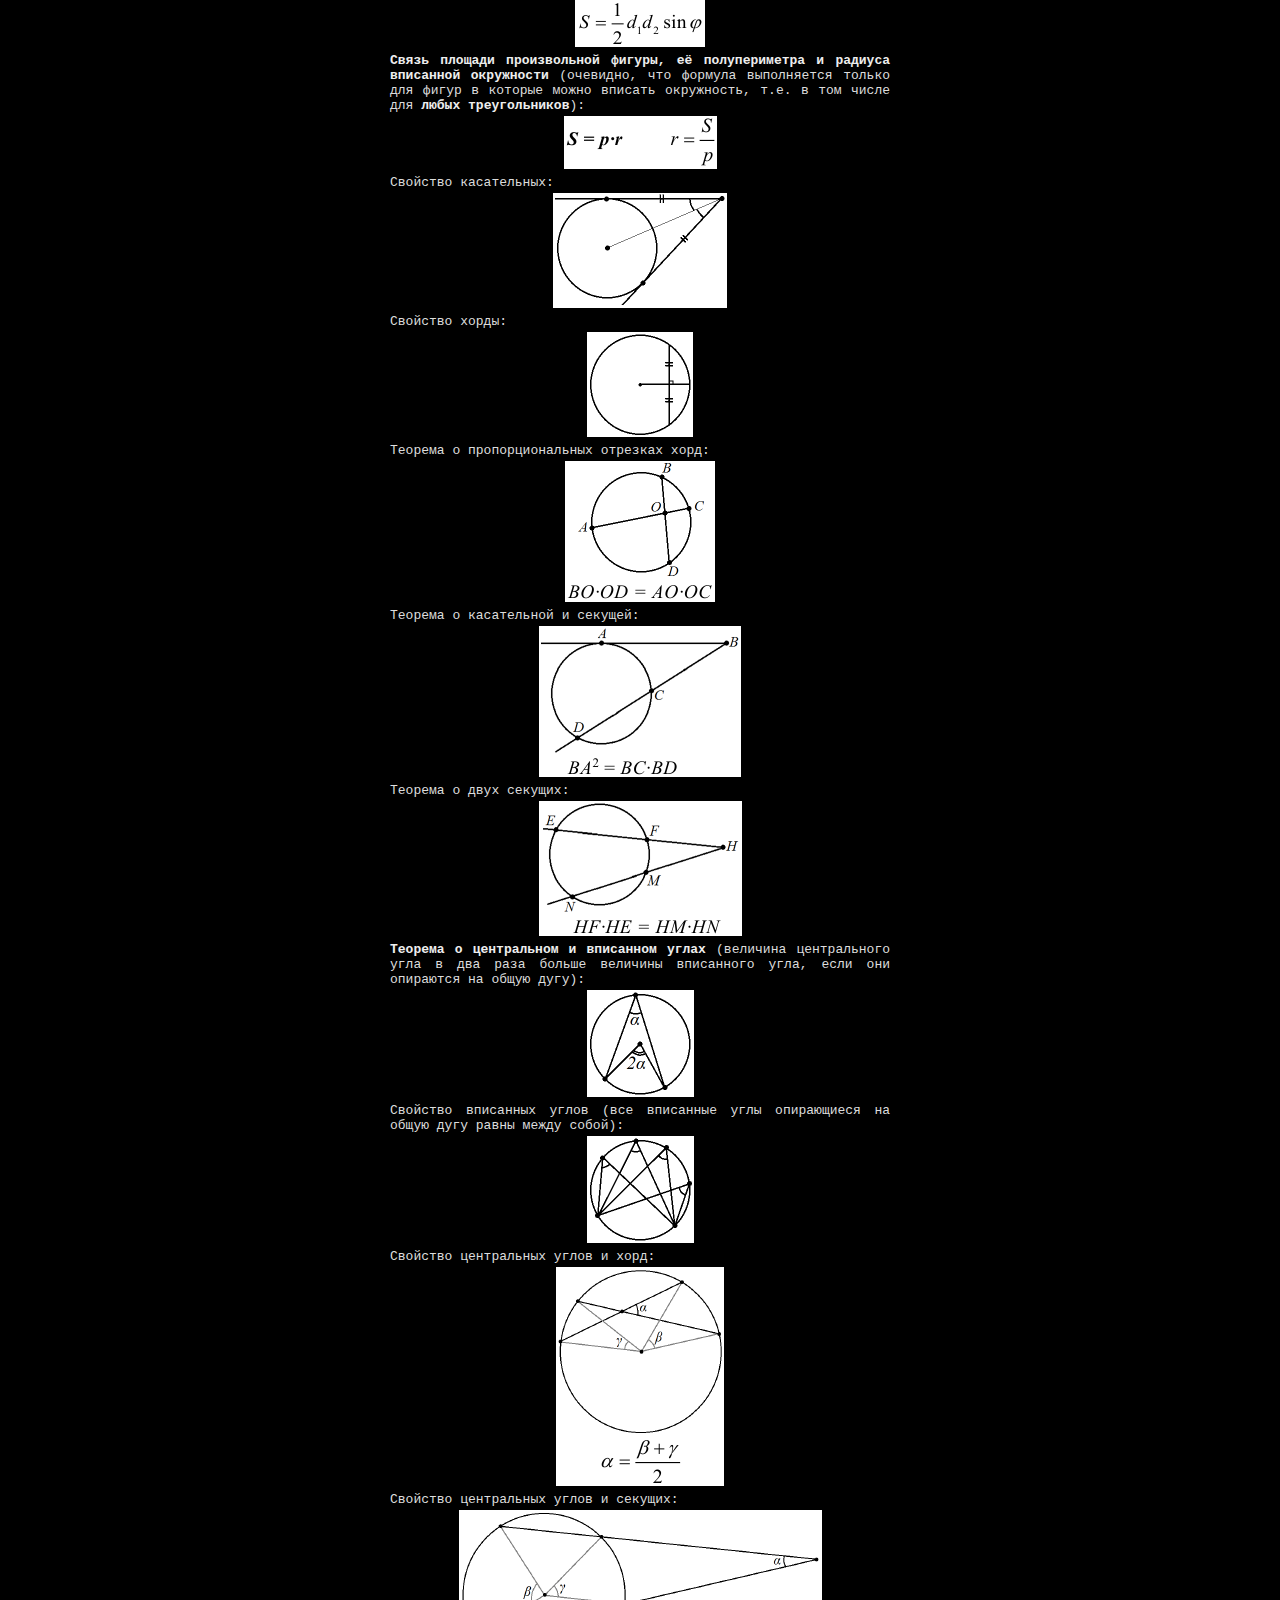
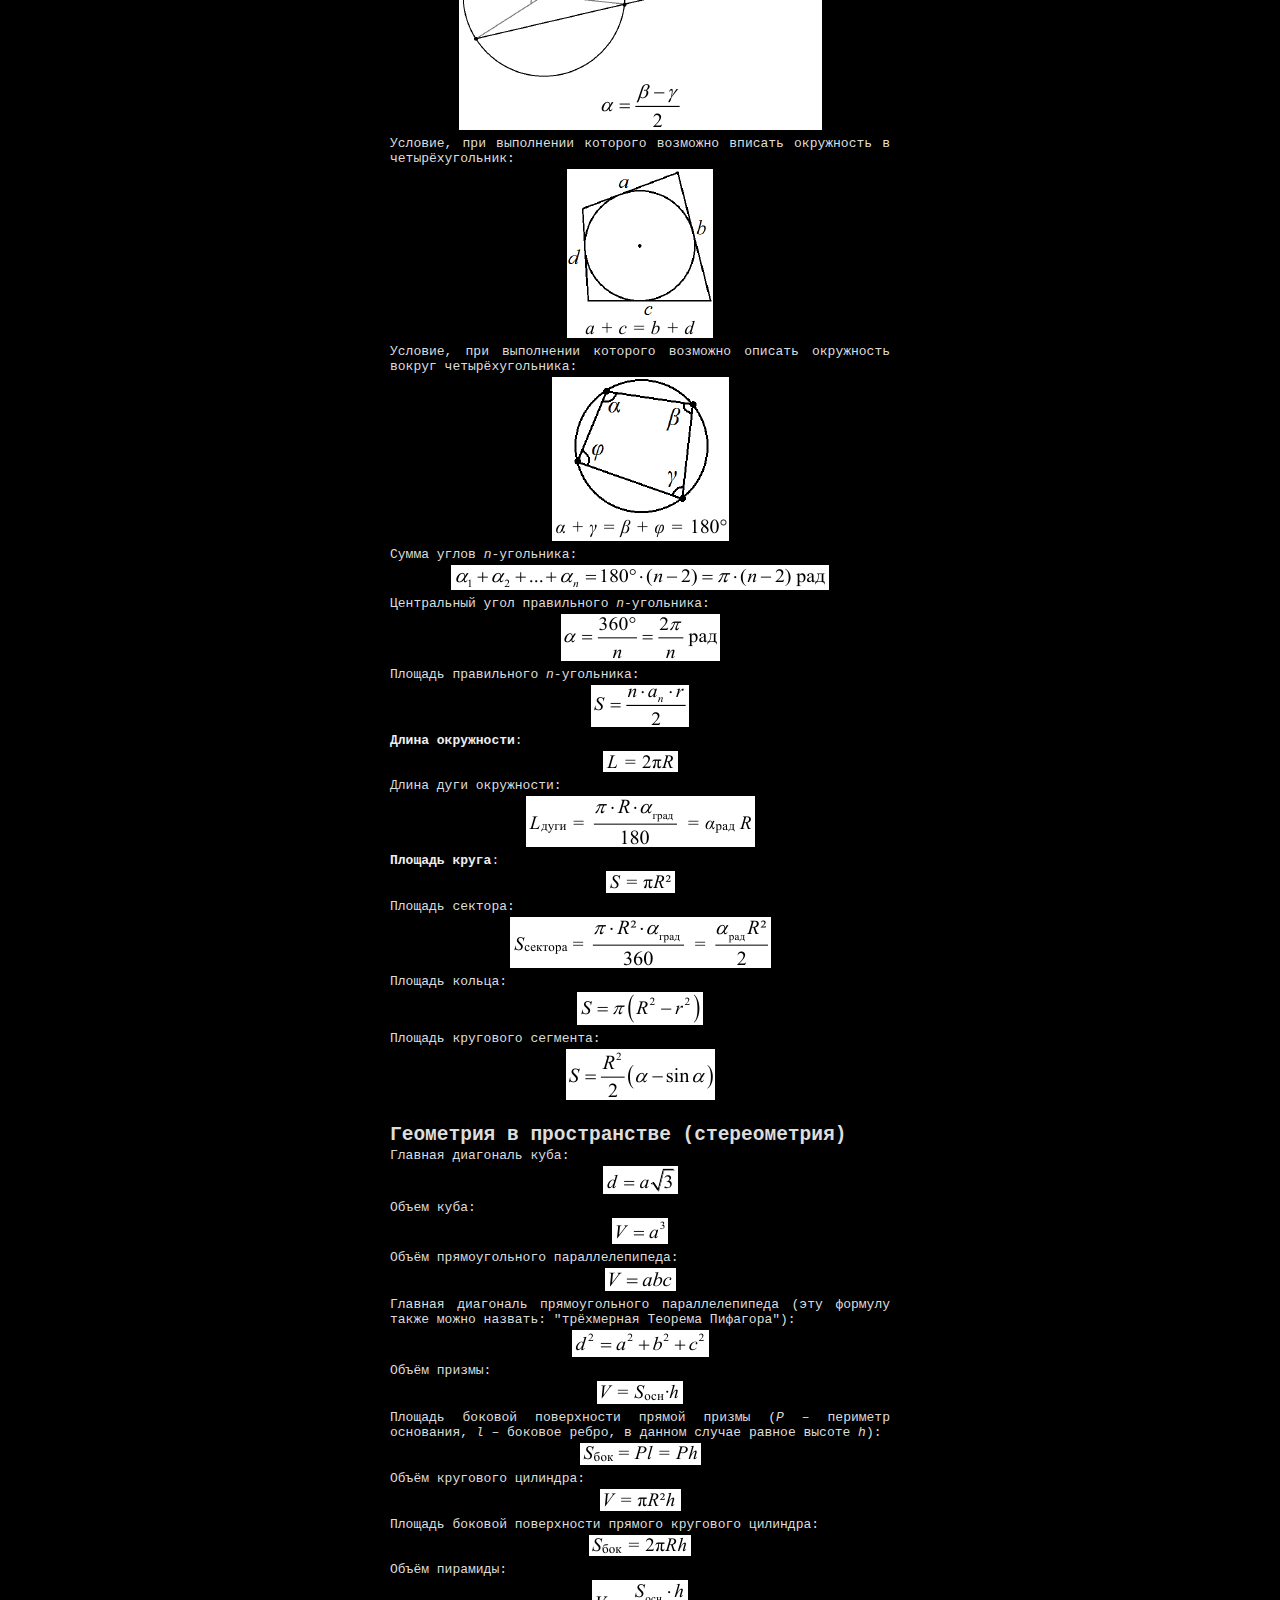
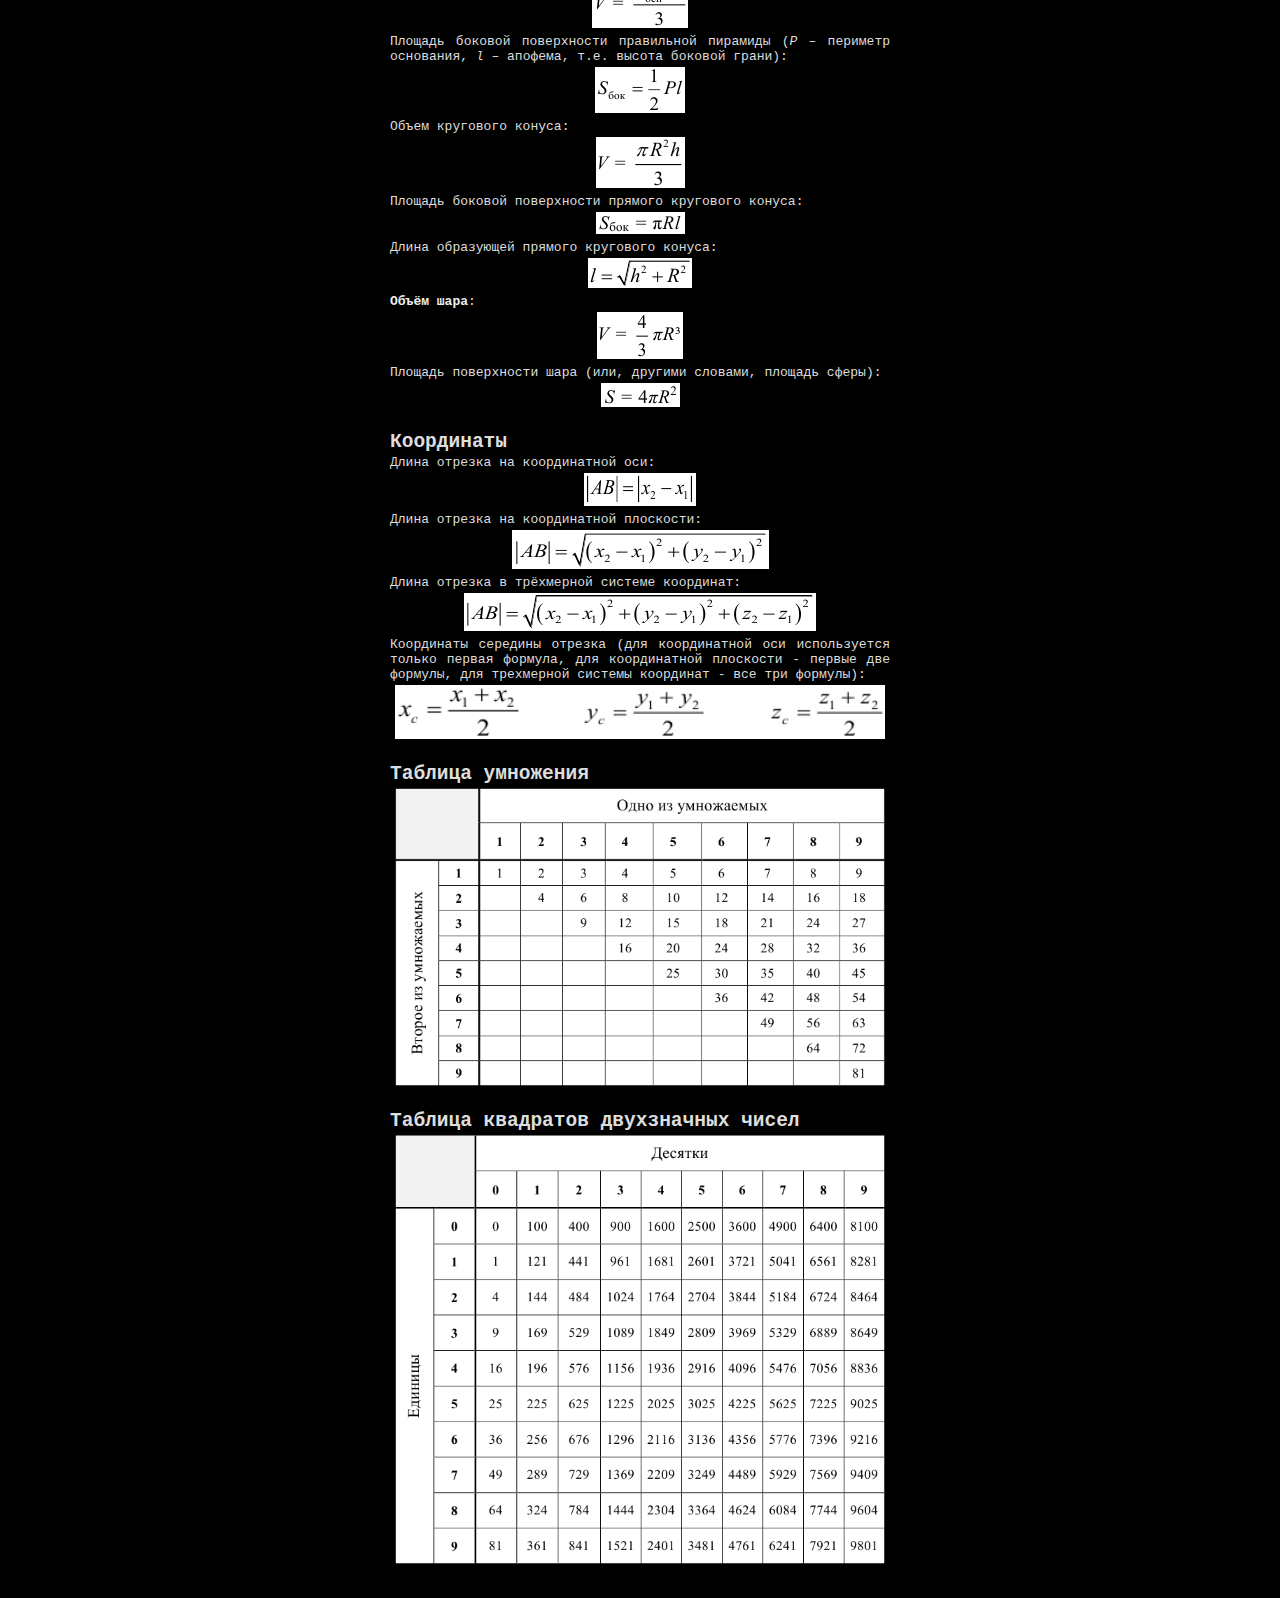
<file: two.html>
<!DOCTYPE html>
<html>
<head>
	<meta charset="utf-8">
	<meta name="viewport" content="width=device-width, initial-scale=1">
	<title>karchive</title>
<link rel="apple-touch-icon" sizes="180x180" href="p/apple-touch-icon.png">
<link rel="icon" type="image/png" sizes="32x32" href="p/favicon-32x32.png">
<link rel="icon" type="image/png" sizes="16x16" href="p/favicon-16x16.png">
<link rel="manifest" href="p/site.webmanifest">
<link rel="mask-icon" href="p/safari-pinned-tab.svg" color="#5bbad5">
<link rel="shortcut icon" href="p/favicon.ico">
<meta name="msapplication-TileColor" content="#da532c">
<meta name="msapplication-config" content="p/browserconfig.xml">
<meta name="theme-color" content="#ffffff">
	<style type="text/css">
	body {
		background-color: #000;
	}
	.main {
		width: 500px;
		top: 0;
	}
	@media (min-width: 768px){
		.main {
		width: 500px;
		position: absolute;
  		left: 50%;
  		-ms-transform: translateX(-50%);
  		-webkit-transform: translate(-50%,0);
  		transform: translate(-50%,0);
	}
	.png, .wid5 {
		width: 490px;
	}
	}
	@media (max-width: 767px){
		.main {
			width: 100%;
			left: 0;
			top: 0;
			position: block;
			
		}
		.png, .wid5 {
			width: 250px;
		}
	}
	.header {
		width: 100%;
		top: 0;
		left: 0;
		height: 30px;
		background-color: #121212;
	}
	strong {
		color: #eee;
	}
	h1, h2, h3, h4, h5, h6, p {
		color: #DDD;
		margin: 2.5px 0 2.5px 0;
		font-family: monospace;
	}
	h1 {
		color: #fff;
	}
	a {
		color: #4444DD;
		font-family: monospace;
	}
	a:hover {
		background-color: #4444DD;
		color: #DDD;
		text-decoration-color: #FFF;
	}
	.logo {
		text-decoration: none;
	}
	.klas {
		width: 100%;
		height: 1px;
		background-color: #fff;
	}
	</style>
</head>
<body>
<div class="main">
<a href="index.html" class="logo"><h2 class="as">karchive</h2></a>
<div class="klas"></div>
<h1>Алгебра - Емтихан дайындық (орыс тілінде)</h1>
<table style="width: 100%;"><tr>
	<td width="5%"><img width="30" style="border-radius: 50%;" src="th/ka.jpg"></td>
	<td><p style="margin-left: 3px;"><a href="u/a.html">@a</a> - Kuanish Aidar [04.06.2023-12:18]</p></td>
</tr></table>
<h2><a name="head1"></a>Формулы сокращенного умножения</h2>

<p>Квадрат суммы:</p>
<p style="text-align: center;"><img src="./two/1.png" alt="Формула Квадрат суммы"></p>
<p>Квадрат разности:</p>
<p style="text-align: center;"><img src="./two/2.png" alt="Формула Квадрат разности"></p>
<p>Разность квадратов:</p>
<p style="text-align: center;"><img src="./two/3.png" alt="Формула Разность квадратов"></p>
<p>Разность кубов:</p>
<p style="text-align: center;"><img src="./two/4.png" alt="Формула Разность кубов"></p>
<p>Сумма кубов:</p>
<p style="text-align: center;"><img src="./two/5.png" alt="Формула Сумма кубов"></p>
<p>Куб суммы:</p>
<p style="text-align: center;"><img src="./two/6.png" alt="Формула Куб суммы"></p>
<p>Куб разности:</p>
<p style="text-align: center;"><img src="./two/7.png" alt="Формула Куб разности"></p>
<p>Последние две формулы также часто удобно использовать в виде:</p>
<p style="text-align: center;"><img src="./two/8.png" alt="Формула Куб суммы"></p>
<p style="text-align: center;"><img src="./two/9.png" alt="Формула Куб разности"></p>
<p>&nbsp;</p>
<h2><a name="head2"></a>Квадратное уравнение и формула разложения квадратного трехчлена на множители</h2>

<p>Пусть квадратное уравнение имеет вид:</p>
<p style="text-align: center;"><img src="./two/10.png" alt="Формула Квадратное уравнение"></p>
<p>Тогда <strong>дискриминант</strong> находят по формуле:</p>
<p style="text-align: center;"><img src="./two/13.png" alt="Формула Дискриминант"></p>
<p style="text-align: justify;">Если <em>D</em> &gt; 0, то <strong>квадратное уравнение имеет два корня, которые находят по формуле</strong>:</p>
<p style="text-align: center;"><img src="./two/14.png" alt="Формула Корни квадратного уравнения"></p>
<p style="text-align: justify;">Если <em>D</em> = 0, то <strong>квадратное уравнение имеет один корень</strong> (его кратность: 2), <strong>который ищется по формуле</strong>:</p>
<p style="text-align: center;"><img src="./two/15.png" alt="Формула Единственный корень квадратного уравнения"></p>
<p style="text-align: justify;">Если <em>D</em> &lt; 0, то квадратное уравнение не имеет корней. В случае когда квадратное уравнение имеет два корня, соответствующий <strong>квадратный трехчлен может быть разложен на множители по следующей формуле</strong>:</p>
<p style="text-align: center;"><img src="./two/11.png" alt="Формула разложения квадратного трехчлена на множители"></p>
<p style="text-align: justify;">Если квадратное уравнение имеет один корень, то <strong>разложение соответствующего квадратного трехчлена на множители задается следующей формулой</strong>:</p>
<p style="text-align: center;"><img src="./two/12.png" alt="Формула разложения квадратного трехчлена с единственным корнем на множители"></p>
<p style="text-align: justify;">Только в случае если квадратное уравнение имеет два корня (т.е. дискриминант строго больше ноля) выполняется <strong>Теорема Виета</strong>. Согласно <strong>Теореме Виета</strong>, сумма корней квадратного уравнения равна:</p>
<p style="text-align: center;"><img src="./two/16.png" alt="Формула Сумма корней квадратного уравнения"></p>
<p>Произведение корней квадратного уравнения может быть вычислено по формуле:</p>
<p style="text-align: center;"><img src="./two/17.png" alt="Формула Произведение корней квадратного уравнения"></p>
<h3>Парабола</h3>
<p>График параболы задается квадратичной&nbsp;функцией:</p>
<p style="text-align: center;"><img src="./two/18.png" alt="Формула Квадратичная функция"></p>
<p>При этом координаты вершины параболы могут быть вычислены по следующим формулам. <strong>Икс вершины</strong>:</p>
<p style="text-align: center;"><img src="./two/19.png" alt="Формула Икс вершины параболы"></p>
<p><strong>Игрек вершины</strong> параболы:</p>
<p style="text-align: center;"><img src="./two/20.png" alt="Формула Игрек вершины параболы"></p>
<p>&nbsp;</p>
<h2><a name="head3"></a>Свойства степеней и корней</h2>

<h3>Основные свойства степеней:</h3>
<p style="text-align: center;"><img src="./two/21.png" alt="Формула Основные свойства степеней"></p>
<p style="text-align: center;"><img src="./two/22.png" alt="Формула Основные свойства степеней"></p>
<p style="text-align: center;"><img src="./two/23.png" alt="Формула Основные свойства степеней"></p>
<p style="text-align: center;"><img src="./two/24.png" alt="Формула Основные свойства степеней"></p>
<p style="text-align: center;"><img src="./two/25.png" alt="Формула Основные свойства степеней"></p>
<p style="text-align: center;"><img src="./two/26.png" alt="Формула Основные свойства степеней"></p>
<p style="text-align: center;"><img src="./two/27.png" alt="Формула Основные свойства степеней"></p>
<p style="text-align: justify;">Последнее свойство выполняется только при <em>n</em> &gt; 0. Ноль можно возводить только в положительную степень.</p>
<p style="text-align: center;"><img src="./two/28.png" alt="Формула Свойство отрицательной степени"></p>
<h3>Основные свойства математических корней:</h3>
<p style="text-align: center;"><img src="./two/29.png" alt="Формула Основные свойства математических корней"></p>
<p style="text-align: center;"><img src="./two/30.png" alt="Формула Основные свойства математических корней"></p>
<p style="text-align: center;"><img src="./two/31.png" alt="Формула Основные свойства математических корней"></p>
<p style="text-align: center;"><img src="./two/32.png" alt="Формула Основные свойства математических корней"></p>
<p style="text-align: center;"><img src="./two/33.png" alt="Формула Основные свойства математических корней"></p>
<p>Для арифметических корней:</p>
<p style="text-align: center;"><img src="./two/34.png" alt="Формула Основные свойства математических корней"></p>
<p style="text-align: justify;">Последнее справедливо: если <em>n</em> – нечетное, то для любого <em>a</em>; если же <em>n</em> – четное, то только при <em>a</em> больше либо равном нолю. Для корня нечетной степени выполняется также следующее равенство:</p>
<p style="text-align: center;"><img src="./two/35.png" alt="Формула Основные свойства математических корней"></p>
<p style="text-align: justify;">Для корня четной степени имеется следующее свойство:</p>
<p style="text-align: center;"><img src="./two/36.png" alt="Формула Основные свойства математических корней"></p>
<p>&nbsp;</p>
<h2><a name="head4"></a>Формулы с логарифмами</h2>

<h3>Определение логарифма:</h3>
<p style="text-align: center;"><img src="./two/37.png" alt="Формула Определение логарифма"></p>
<p>Определение логарифма можно записать и другим способом:</p>
<p style="text-align: center;"><img src="./two/38.png" alt="Формула Определение логарифма"></p>
<h3>Свойства логарифмов:</h3>
<p style="text-align: center;"><img src="./two/39.png" alt="Формула Свойства логарифмов"></p>
<p style="text-align: center;"><img src="./two/40.png" alt="Формула Свойства логарифмов"></p>
<p style="text-align: center;"><img src="./two/41.png" alt="Формула Свойства логарифмов"></p>
<p>Логарифм произведения:</p>
<p style="text-align: center;"><img src="./two/42.png" alt="Формула Логарифм произведения"></p>
<p>Логарифм дроби:</p>
<p style="text-align: center;"><img src="./two/43.png" alt="Формула Логарифм дроби"></p>
<p>Вынесение степени за знак логарифма:</p>
<p style="text-align: center;"><img src="./two/44.png" class="wid5" alt="Формула Вынесение степени за знак логарифма"></p>
<p style="text-align: center;"><img src="./two/45.png" class="wid5" alt="Формула Вынесение степени за знак логарифма"></p>
<p style="text-align: center;"><img src="./two/46.png" class="wid5" alt="Формула Вынесение степени за знак логарифма"></p>
<p style="text-align: center;"><img src="./two/47.png" class="wid5" alt="Формула Вынесение степени за знак логарифма"></p>
<p>Другие полезные свойства логарифмов:</p>
<p style="text-align: center;"><img src="./two/48.png" alt="Формула Свойства логарифмов"></p>
<p style="text-align: center;"><img src="./two/49.png" alt="Формула Свойства логарифмов"></p>
<p>&nbsp;</p>
<h2><a name="head5"></a>Арифметическая прогрессия</h2>

<p>Формулы&nbsp;<em>n</em>-го члена арифметической прогрессии:</p>
<p style="text-align: center;"><img src="./two/50.png" alt="Формула n-го члена арифметической прогрессии"></p>
<p style="text-align: center;"><img src="./two/51.png" alt="Формула n-го члена арифметической прогрессии"></p>
<p style="text-align: justify;">Соотношение между тремя соседними членами арифметической прогрессии:</p>
<p style="text-align: center;"><img src="./two/52.png" alt="Формула Соотношение между тремя соседними членами арифметической прогрессии"></p>
<p>Формула суммы арифметической прогрессии:</p>
<p style="text-align: center;"><img src="./two/53.png" alt="Формула суммы арифметической прогрессии"></p>
<p>Свойство арифметической прогрессии:</p>
<p style="text-align: center;"><img src="./two/54.png" alt="Формула Свойство арифметической прогрессии"></p>
<p>&nbsp;</p>
<h2><a name="head6"></a>Геометрическая прогрессия</h2>

<p>Формулы&nbsp;<em>n</em>-го члена геометрической прогрессии:</p>
<p style="text-align: center;"><img src="./two/55.png" alt="Формула n-го члена геометрической прогрессии"></p>
<p style="text-align: center;"><img src="./two/56.png" alt="Формула n-го члена геометрической прогрессии"></p>
<p style="text-align: justify;">Соотношение между тремя соседними членами геометрической прогрессии:</p>
<p style="text-align: center;"><img src="./two/57.png" alt="Формула Соотношение между тремя соседними членами геометрической прогрессии"></p>
<p>Формула суммы геометрической прогрессии:</p>
<p style="text-align: center;"><img src="./two/58.png" alt="Формула суммы геометрической прогрессии"></p>
<p style="text-align: justify;">Формула суммы бесконечно убывающей геометрической прогрессии:</p>
<p style="text-align: center;"><img src="./two/59.png" alt="Формула суммы бесконечно убывающей геометрической прогрессии"></p>
<p>Свойство геометрической прогрессии:</p>
<p style="text-align: center;"><img src="./two/60.png" alt="Формула Свойство геометрической прогрессии"></p>
<p>&nbsp;</p>
<h2><a name="head7"></a>Тригонометрия</h2>

<p>Пусть имеется прямоугольный треугольник:</p>
<p style="text-align: center;"><img src="./two/61.png" alt="Прямоугольный треугольник"></p>
<p>Тогда, определение синуса:</p>
<p style="text-align: center;"><img src="./two/62.png" alt="Формула Определение синуса"></p>
<p>Определение косинуса:</p>
<p style="text-align: center;"><img src="./two/63.png" alt="Формула Определение косинуса"></p>
<p>Определение тангенса:</p>
<p style="text-align: center;"><img src="./two/64.png" alt="Формула Определение тангенса"></p>
<p>Определение котангенса:</p>
<p style="text-align: center;"><img src="./two/65.png" alt="Формула Определение котангенса"></p>
<p><strong>Основное тригонометрическое тождество</strong>:</p>
<p style="text-align: center;"><img src="./two/66.png" alt="Формула Основное тригонометрическое тождество"></p>
<p>Простейшие следствия из основного тригонометрического тождества:</p>
<p style="text-align: center;"><img src="./two/67.png" alt="Формула Простейшие следствия из основного тригонометрического тождества"></p>
<p style="text-align: center;"><img src="./two/68.png" alt="Формула Простейшие следствия из основного тригонометрического тождества"></p>
<h3>Формулы двойного угла</h3>
<p>Синус двойного угла:</p>
<p style="text-align: center;"><img src="./two/69.png" alt="Формула Синус двойного угла"></p>
<p>Косинус двойного угла:</p>
<p style="text-align: center;"><img src="./two/70.png" class="wid5" alt="Формула Косинус двойного угла"></p>
<p>Тангенс двойного угла:</p>
<p style="text-align: center;"><img src="./two/71.png" alt="Формула Тангенс двойного угла"></p>
<p>Котангенс двойного угла:</p>
<p style="text-align: center;"><img src="./two/72.png" alt="Формула Котангенс двойного угла"></p>
<h3>Тригонометрические формулы сложения</h3>
<p>Синус суммы:</p>
<p style="text-align: center;"><img src="./two/73.png" alt="Формула Синус суммы"></p>
<p>Синус разности:</p>
<p style="text-align: center;"><img src="./two/74.png" alt="Формула Синус разности"></p>
<p>Косинус суммы:</p>
<p style="text-align: center;"><img src="./two/75.png" alt="Формула Косинус суммы"></p>
<p>Косинус разности:</p>
<p style="text-align: center;"><img src="./two/76.png" alt="Формула Косинус разности"></p>
<p>Тангенс суммы:</p>
<p style="text-align: center;"><img src="./two/77.png" alt="Формула Тангенс суммы"></p>
<p>Тангенс разности:</p>
<p style="text-align: center;"><img src="./two/78.png" alt="Формула Тангенс разности"></p>
<p>Котангенс суммы:</p>
<p style="text-align: center;"><img src="./two/79.png" alt="Формула Котангенс суммы"></p>
<p>Котангенс разности:</p>
<p style="text-align: center;"><img src="./two/80.png" alt="Формула Котангенс разности"></p>
<h3>Тригонометрические формулы преобразования суммы в произведение</h3>
<p>Сумма синусов:</p>
<p style="text-align: center;"><img src="./two/81.png" alt="Формула Сумма синусов"></p>
<p>Разность синусов:</p>
<p style="text-align: center;"><img src="./two/82.png" alt="Формула Разность синусов"></p>
<p>Сумма косинусов:</p>
<p style="text-align: center;"><img src="./two/83.png" alt="Формула Сумма косинусов"></p>
<p>Разность косинусов:</p>
<p style="text-align: center;"><img src="./two/84.png" alt="Формула Разность косинусов"></p>
<p>Сумма тангенсов:</p>
<p style="text-align: center;"><img src="./two/85.png" alt="Формула Сумма тангенсов"></p>
<p>Разность тангенсов:</p>
<p style="text-align: center;"><img src="./two/86.png" alt="Формула Разность тангенсов"></p>
<p>Сумма котангенсов:</p>
<p style="text-align: center;"><img src="./two/87.png" alt="Формула Сумма котангенсов"></p>
<p>Разность котангенсов:</p>
<p style="text-align: center;"><img src="./two/88.png" alt="Формула Разность котангенсов"></p>
<h3>Тригонометрические формулы преобразования произведения в сумму</h3>
<p>Произведение синусов:</p>
<p style="text-align: center;"><img src="./two/89.png" alt="Формула Произведение синусов"></p>
<p>Произведение синуса и косинуса:</p>
<p style="text-align: center;"><img src="./two/90.png" alt="Формула Произведение синуса и косинуса"></p>
<p>Произведение косинусов:</p>
<p style="text-align: center;"><img src="./two/91.png" alt="Формула Произведение косинусов"></p>
<h3>Формулы понижения степени</h3>
<p>Формула понижения степени для синуса:</p>
<p style="text-align: center;"><img src="./two/92.png" alt="Формула понижения степени для синуса"></p>
<p>Формула понижения степени для косинуса:</p>
<p style="text-align: center;"><img src="./two/93.png" alt="Формула понижения степени для косинуса"></p>
<p>Формула понижения степени для тангенса:</p>
<p style="text-align: center;"><img src="./two/94.png" alt="Формула понижения степени для тангенса"></p>
<p>Формула понижения степени для котангенса:</p>
<p style="text-align: center;"><img src="./two/95.png" alt="Формула понижения степени для котангенса"></p>
<h3>Формулы половинного угла</h3>
<p>Формула половинного угла для тангенса:</p>
<p style="text-align: center;"><img src="./two/96.png" alt="Формула половинного угла для тангенса"></p>
<p>Формула половинного угла для котангенса:</p>
<p style="text-align: center;"><img src="./two/97.png" alt="Формула половинного угла для котангенса"></p>
<p>&nbsp;</p>
<h3>Тригонометрические формулы приведения</h3>
<p><strong>Формулы приведения</strong> задаются в виде таблицы:</p>
<p style="text-align: center;"><img src="./two/98.png" alt="Таблица Тригонометрические формулы приведения" class="wid5"></p>
<p>&nbsp;</p>
<h3>Тригонометрическая окружность</h3>
<p style="text-align: justify;">По <strong>тригонометрической окружности</strong> легко определять табличные значения тригонометрических функций:</p>
<p style="text-align: center;"><img src="./two/99.png" alt="Тригонометрическая окружность" class="wid5"></p>
<p>&nbsp;</p>
<h2><a name="head8"></a>Тригонометрические уравнения</h2>

<p style="text-align: justify;">Формулы решений простейших тригонометрических уравнений. Для синуса существует две равнозначные формы записи решения:</p>
<p style="text-align: center;"><img src="./two/100.png" alt="Формула Решение простейшего тригонометрического уравнения для синуса"></p>
<p style="text-align: center;"><img src="./two/101.png" alt="Формула Решение простейшего тригонометрического уравнения для синуса"></p>
<p style="text-align: justify;">Для остальных тригонометрических функций запись однозначна. Для косинуса:</p>
<p style="text-align: center;"><img src="./two/102.png" alt="Формула Решение простейшего тригонометрического уравнения для косинуса"></p>
<p>Для тангенса:</p>
<p style="text-align: center;"><img src="./two/103.png" alt="Формула Решение простейшего тригонометрического уравнения для тангенса"></p>
<p>Для котангенса:</p>
<p style="text-align: center;"><img src="./two/104.png" alt="Формула Решение простейшего тригонометрического уравнения для котангенса"></p>
<p style="text-align: justify;">Решение тригонометрических уравнений в некоторых частных случаях:</p>
<p style="text-align: center;"><img src="./two/105.png" alt="Формула Решение тригонометрических уравнений в некоторых частных случаях"></p>
<p style="text-align: center;"><img src="./two/106.png" alt="Формула Решение тригонометрических уравнений в некоторых частных случаях"></p>
<p style="text-align: center;"><img src="./two/107.png" alt="Формула Решение тригонометрических уравнений в некоторых частных случаях"></p>
<p style="text-align: center;"><img src="./two/108.png" alt="Формула Решение тригонометрических уравнений в некоторых частных случаях"></p>
<p style="text-align: center;"><img src="./two/109.png" alt="Формула Решение тригонометрических уравнений в некоторых частных случаях"></p>
<p style="text-align: center;"><img src="./two/110.png" alt="Формула Решение тригонометрических уравнений в некоторых частных случаях"></p>
<p style="text-align: center;"><img src="./two/111.png" alt="Формула Решение тригонометрических уравнений в некоторых частных случаях"></p>
<p style="text-align: center;"><img src="./two/112.png" alt="Формула Решение тригонометрических уравнений в некоторых частных случаях"></p>
<p>&nbsp;</p>
<h2><a name="head9"></a>Геометрия на плоскости (планиметрия)</h2>

<p>Пусть имеется произвольный треугольник:</p>
<p style="text-align: center;"><img src="./two/113.png" alt="Произвольный треугольник"></p>
<p>Тогда, <strong>сумма углов треугольника</strong>:</p>
<p style="text-align: center;"><img src="./two/114.png" alt="Формула Сумма углов треугольника"></p>
<p style="text-align: justify;">Площадь треугольника через две стороны и угол между ними:</p>
<p style="text-align: center;"><img src="./two/115.png" alt="Формула Площадь треугольника через две стороны и угол между ними"></p>
<p style="text-align: justify;">Площадь треугольника через сторону и высоту опущенную на неё:</p>
<p style="text-align: center;"><img src="./two/116.png" alt="Формула Площадь треугольника через сторону и высоту опущенную на неё"></p>
<p style="text-align: justify;">Полупериметр треугольника находится по следующей формуле:</p>
<p style="text-align: center;"><img src="./two/117.png" alt="Формула Полупериметр треугольника"></p>
<p style="text-align: justify;"><strong>Формула Герона</strong> для площади треугольника:</p>
<p style="text-align: center;"><img src="./two/118.png" alt="Формула Герона для площади треугольника"></p>
<p style="text-align: justify;">Площадь треугольника через радиус описанной окружности:</p>
<p style="text-align: center;"><img src="./two/119.png" alt="Формула Площадь треугольника через радиус описанной окружности"></p>
<p>Формула медианы:</p>
<p style="text-align: center;"><img src="./two/120.png" alt="Формула медианы"></p>
<p>Свойство биссектрисы:</p>
<p style="text-align: center;"><img src="./two/121.png" alt="Формула Свойство биссектрисы"></p>
<p>Формулы биссектрисы:</p>
<p style="text-align: center;"><img src="./two/122.png" alt="Формула биссектрисы"></p>
<p style="text-align: center;"><img src="./two/123.png" alt="Формула биссектрисы"></p>
<p>Основное свойство высот треугольника:</p>
<p style="text-align: center;"><img src="./two/124.png" alt="Формула Основное свойство высот треугольника"></p>
<p>Формула высоты:</p>
<p style="text-align: center;"><img src="./two/125.png" alt="Формула высоты"></p>
<p>Еще одно полезное свойство высот треугольника:</p>
<p style="text-align: center;"><img src="./two/126.png" alt="Формула Свойство высот треугольника"></p>
<p><strong>Теорема косинусов</strong>:</p>
<p style="text-align: center;"><img src="./two/127.png" alt="Формула Теорема косинусов"></p>
<p><strong>Теорема синусов</strong>:</p>
<p style="text-align: center;"><img src="./two/128.png" alt="Формула Теорема синусов"></p>
<p style="text-align: justify;">Радиус окружности, вписанной в правильный треугольник:</p>
<p style="text-align: center;"><img src="./two/129.png" alt="Формула Радиус окружности, вписанной в правильный треугольник"></p>
<p style="text-align: justify;">Радиус окружности, описанной около правильного треугольника:</p>
<p style="text-align: center;"><img src="./two/130.png" alt="Формула Радиус окружности, описанной около правильного треугольника"></p>
<p>Площадь правильного треугольника:</p>
<p style="text-align: center;"><img src="./two/131.png" alt="Формула Площадь правильного треугольника"></p>
<p style="text-align: justify;"><strong>Теорема Пифагора</strong> для прямоугольного треугольника (<em>c</em> - гипотенуза, <em>a</em> и <em>b</em> - катеты):</p>
<p style="text-align: center;"><img src="./two/132.png" alt="Формула Теорема Пифагора"></p>
<p style="text-align: justify;">Радиус окружности, вписанной в прямоугольный треугольник:</p>
<p style="text-align: center;"><img src="./two/133.png" alt="Формула Радиус окружности, вписанной в прямоугольный треугольник"></p>
<p style="text-align: justify;">Радиус окружности, описанной вокруг прямоугольного треугольника:</p>
<p style="text-align: center;"><img src="./two/134.png" alt="Формула Радиус окружности, описанной вокруг прямоугольного треугольника"></p>
<p style="text-align: justify;">Площадь прямоугольного треугольника (<em>h</em> - высота опущенная на гипотенузу):</p>
<p style="text-align: center;"><img src="./two/135.png" alt="Формула Площадь прямоугольного треугольника"></p>
<p style="text-align: justify;">Свойства высоты, опущенной на гипотенузу прямоугольного треугольника:</p>
<p style="text-align: center;"><img src="./two/136.png" alt="Формула Свойства высоты, опущенной на гипотенузу прямоугольного треугольника"></p>
<p style="text-align: center;"><img src="./two/137.png" alt="Формула Свойства высоты, опущенной на гипотенузу прямоугольного треугольника"></p>
<p style="text-align: center;"><img src="./two/138.png" alt="Формула Свойства высоты, опущенной на гипотенузу прямоугольного треугольника"></p>
<p>Длина средней линии трапеции:</p>
<p style="text-align: center;"><img src="./two/139.png" alt="Формула Длина средней линии трапеции"></p>
<p>Площадь трапеции:</p>
<p style="text-align: center;"><img src="./two/140.png" alt="Формула Площадь трапеции"></p>
<p style="text-align: justify;">Площадь параллелограмма через сторону и высоту опущенную на неё:</p>
<p style="text-align: center;"><img src="./two/141.png" alt="Формула Площадь параллелограмма через сторону и высоту опущенную на неё"></p>
<p style="text-align: justify;">Площадь параллелограмма через две стороны и угол между ними:</p>
<p style="text-align: center;"><img src="./two/142.png" alt="Формула Площадь параллелограмма через две стороны и угол между ними"></p>
<p>Площадь квадрата через длину его стороны:</p>
<p style="text-align: center;"><img src="./two/143.png" alt="Формула Площадь квадрата через длину его стороны"></p>
<p>Площадь квадрата через длину его диагонали:</p>
<p style="text-align: center;"><img src="./two/144.png" alt="Формула Площадь квадрата через длину его диагонали"></p>
<p style="text-align: justify;">Площадь ромба (первая формула - через две диагонали, вторая - через длину стороны и угол между сторонами):</p>
<p style="text-align: center;"><img src="./two/145.png" alt="Формула Площадь ромба"></p>
<p>Площадь прямоугольника через две смежные стороны:</p>
<p style="text-align: center;"><img src="./two/146.png" alt="Формула Площадь прямоугольника через две смежные стороны"></p>
<p style="text-align: justify;"><strong>Площадь произвольного выпуклого четырёхугольника</strong> через две диагонали и угол между ними:</p>
<p style="text-align: center;"><img src="./two/147.png" alt="Формула Площадь произвольного выпуклого четырёхугольника через две диагонали и угол между ними"></p>
<p style="text-align: justify;"><strong>Связь площади произвольной фигуры, её полупериметра и радиуса вписанной окружности</strong> (очевидно, что формула выполняется только для фигур в которые можно вписать окружность, т.е. в том числе для <strong>любых треугольников</strong>):</p>
<p style="text-align: center;"><img src="./two/148.png" alt="Формула Связь площади произвольной фигуры, её полупериметра и радиуса вписанной окружности"></p>
<p>Свойство касательных:</p>
<p style="text-align: center;"><img src="./two/149.png" alt="Свойство касательных"></p>
<p>Свойство хорды:</p>
<p style="text-align: center;"><img src="./two/150.png" alt="Свойство хорды"></p>
<p>Теорема о пропорциональных отрезках хорд:</p>
<p style="text-align: center;"><img src="./two/151.png" alt="Формула Теорема о пропорциональных отрезках хорд"></p>
<p>Теорема о касательной и секущей:</p>
<p style="text-align: center;"><img src="./two/152.png" alt="Формула Теорема о касательной и секущей"></p>
<p>Теорема о двух секущих:</p>
<p style="text-align: center;"><img src="./two/153.png" alt="Формула Теорема о двух секущих"></p>
<p style="text-align: justify;"><strong>Теорема о центральном и вписанном углах</strong> (величина центрального угла в два раза больше величины вписанного угла, если они опираются на общую дугу):</p>
<p style="text-align: center;"><img src="./two/154.png" alt="Формула Теорема о центральном и вписанном углах"></p>
<p style="text-align: justify;">Свойство вписанных углов (все вписанные углы опирающиеся на общую дугу равны между собой):</p>
<p style="text-align: center;"><img src="./two/155.png" alt="Свойство вписанных углов"></p>
<p>Свойство центральных углов и хорд:</p>
<p style="text-align: center;"><img src="./two/156.png" alt="Формула Свойство центральных углов и хорд"></p>
<p>Свойство центральных углов и секущих:</p>
<p style="text-align: center;"><img src="./two/157.png" alt="Формула Свойство центральных углов и секущих"></p>
<p style="text-align: justify;">Условие, при выполнении которого возможно вписать окружность в четырёхугольник:</p>
<p style="text-align: center;"><img src="./two/158.png" alt="Условие, при выполнении которого возможно вписать окружность в четырёхугольник"></p>
<p style="text-align: justify;">Условие, при выполнении которого возможно описать окружность вокруг четырёхугольника:</p>
<p style="text-align: center;"><img src="./two/159.png" alt="Условие, при выполнении которого возможно описать окружность вокруг четырёхугольника"></p>
<p>Сумма углов <em>n</em>-угольника:</p>
<p style="text-align: center;"><img src="./two/160.png" alt="Формула Сумма углов n-угольника"></p>
<p>Центральный угол правильного&nbsp;<em>n</em>-угольника:</p>
<p style="text-align: center;"><img src="./two/161.png" alt="Формула Центральный угол правильного n-угольника"></p>
<p>Площадь правильного&nbsp;<em>n</em>-угольника:</p>
<p style="text-align: center;"><img src="./two/162.png" alt="Формула Площадь правильного n-угольника"></p>
<p><strong>Длина окружности</strong>:</p>
<p style="text-align: center;"><img src="./two/163.png" alt="Формула Длина окружности"></p>
<p>Длина дуги окружности:</p>
<p style="text-align: center;"><img src="./two/164.png" alt="Формула Длина дуги окружности"></p>
<p><strong>Площадь круга</strong>:</p>
<p style="text-align: center;"><img src="./two/165.png" alt="Формула Площадь круга"></p>
<p>Площадь сектора:</p>
<p style="text-align: center;"><img src="./two/166.png" alt="Формула Площадь сектора"></p>
<p>Площадь кольца:</p>
<p style="text-align: center;"><img src="./two/167.png" alt="Формула Площадь кольца"></p>
<p>Площадь кругового сегмента:</p>
<p style="text-align: center;"><img src="./two/168.png" alt="Формула Площадь кругового сегмента"></p>
<p>&nbsp;</p>
<h2><a name="head10"></a>Геометрия в пространстве (стереометрия)</h2>

<p>Главная диагональ куба:</p>
<p style="text-align: center;"><img src="./two/169.png" alt="Формула Главная диагональ куба"></p>
<p>Объем куба:</p>
<p style="text-align: center;"><img src="./two/170.png" alt="Формула Объем куба"></p>
<p>Объём прямоугольного параллелепипеда:</p>
<p style="text-align: center;"><img src="./two/171.png" alt="Формула Объём прямоугольного параллелепипеда"></p>
<p style="text-align: justify;">Главная диагональ прямоугольного параллелепипеда (эту формулу также можно назвать: "трёхмерная Теорема Пифагора"):</p>
<p style="text-align: center;"><img src="./two/172.png" alt="Формула Трёхмерная Теорема Пифагора"></p>
<p>Объём призмы:</p>
<p style="text-align: center;"><img src="./two/173.png" alt="Формула Объём призмы"></p>
<p style="text-align: justify;">Площадь боковой поверхности прямой призмы (<em>P</em> – периметр основания, <em>l</em> – боковое ребро, в данном случае равное высоте <em>h</em>):</p>
<p style="text-align: center;"><img src="./two/174.png" alt="Формула Площадь боковой поверхности прямой призмы"></p>
<p>Объём кругового цилиндра:</p>
<p style="text-align: center;"><img src="./two/175.png" alt="Формула Объём кругового цилиндра"></p>
<p style="text-align: justify;">Площадь боковой поверхности прямого кругового цилиндра:</p>
<p style="text-align: center;"><img src="./two/176.png" alt="Формула Площадь боковой поверхности прямого кругового цилиндра"></p>
<p>Объём пирамиды:</p>
<p style="text-align: center;"><img src="./two/177.png" alt="Формула Объём пирамиды"></p>
<p style="text-align: justify;">Площадь боковой поверхности правильной пирамиды (<em>P</em> – периметр основания, <em>l</em> – апофема, т.е. высота боковой грани):</p>
<p style="text-align: center;"><img src="./two/178.png" alt="Формула Площадь боковой поверхности правильной пирамиды"></p>
<p>Объем кругового конуса:</p>
<p style="text-align: center;"><img src="./two/179.png" alt="Формула Объем кругового конуса"></p>
<p style="text-align: justify;">Площадь боковой поверхности прямого кругового конуса:</p>
<p style="text-align: center;"><img src="./two/180.png" alt="Формула Площадь боковой поверхности прямого кругового конуса"></p>
<p style="text-align: justify;">Длина образующей прямого кругового конуса:</p>
<p style="text-align: center;"><img src="./two/189.png" alt="Формула Длина образующей прямого кругового конуса"></p>
<p><strong>Объём шара</strong>:</p>
<p style="text-align: center;"><img src="./two/181.png" alt="Формула Объём шара"></p>
<p style="text-align: justify;">Площадь поверхности шара (или, другими словами, площадь сферы):</p>
<p style="text-align: center;"><img src="./two/182.png" alt="Формула Площадь сферы"></p>
<p>&nbsp;</p>
<h2><a name="head11"></a>Координаты</h2>

<p>Длина отрезка на координатной оси:</p>
<p style="text-align: center;"><img src="./two/183.png" alt="Формула Длина отрезка на координатной оси"></p>
<p>Длина отрезка на координатной плоскости:</p>
<p style="text-align: center;"><img src="./two/184.png" alt="Формула Длина отрезка на координатной плоскости"></p>
<p>Длина отрезка в трёхмерной системе координат:</p>
<p style="text-align: center;"><img src="./two/185.png" alt="Формула Длина отрезка в трёхмерной системе координат"></p>
<p style="text-align: justify;">Координаты середины отрезка (для координатной оси используется только первая формула, для координатной плоскости - первые две формулы, для трехмерной системы координат - все три формулы):</p>
<p style="text-align: center;"><img src="./two/186.png" alt="Формула Координаты середины отрезка" class="wid5"></p>
<p>&nbsp;</p>
<h2><a name="head12"></a>Таблица умножения</h2>

<p style="text-align: center;"><img src="./two/187.png" class="wid5" alt="Таблица умножения"></p>
<p>&nbsp;</p>
<h2><a name="head13"></a>Таблица квадратов двухзначных чисел</h2>

<p style="text-align: center;"><img src="./two/188.png" class="wid5" alt="Таблица квадратов двухзначных чисел"></p>
<p>&nbsp;</p>
<br>
<h2>Пайдаланылған еңбектер:</h2>
<a href="https://educon.by/index.php/formuly/formmat" style="color: #fff; font-family: arial;">Все главные формулы по математике - Математика - Теория, тесты, формулы и задачи - Обучение Математике, Онлайн подготовка к ЦТ и ЕГЭ.</a>
<br><br>
<div class="klas"></div>
<div align="center"><p>K. Aidar Archive - 2023.06.04 * 12:18</p></div>
</div>
</body>
</html>
</file>
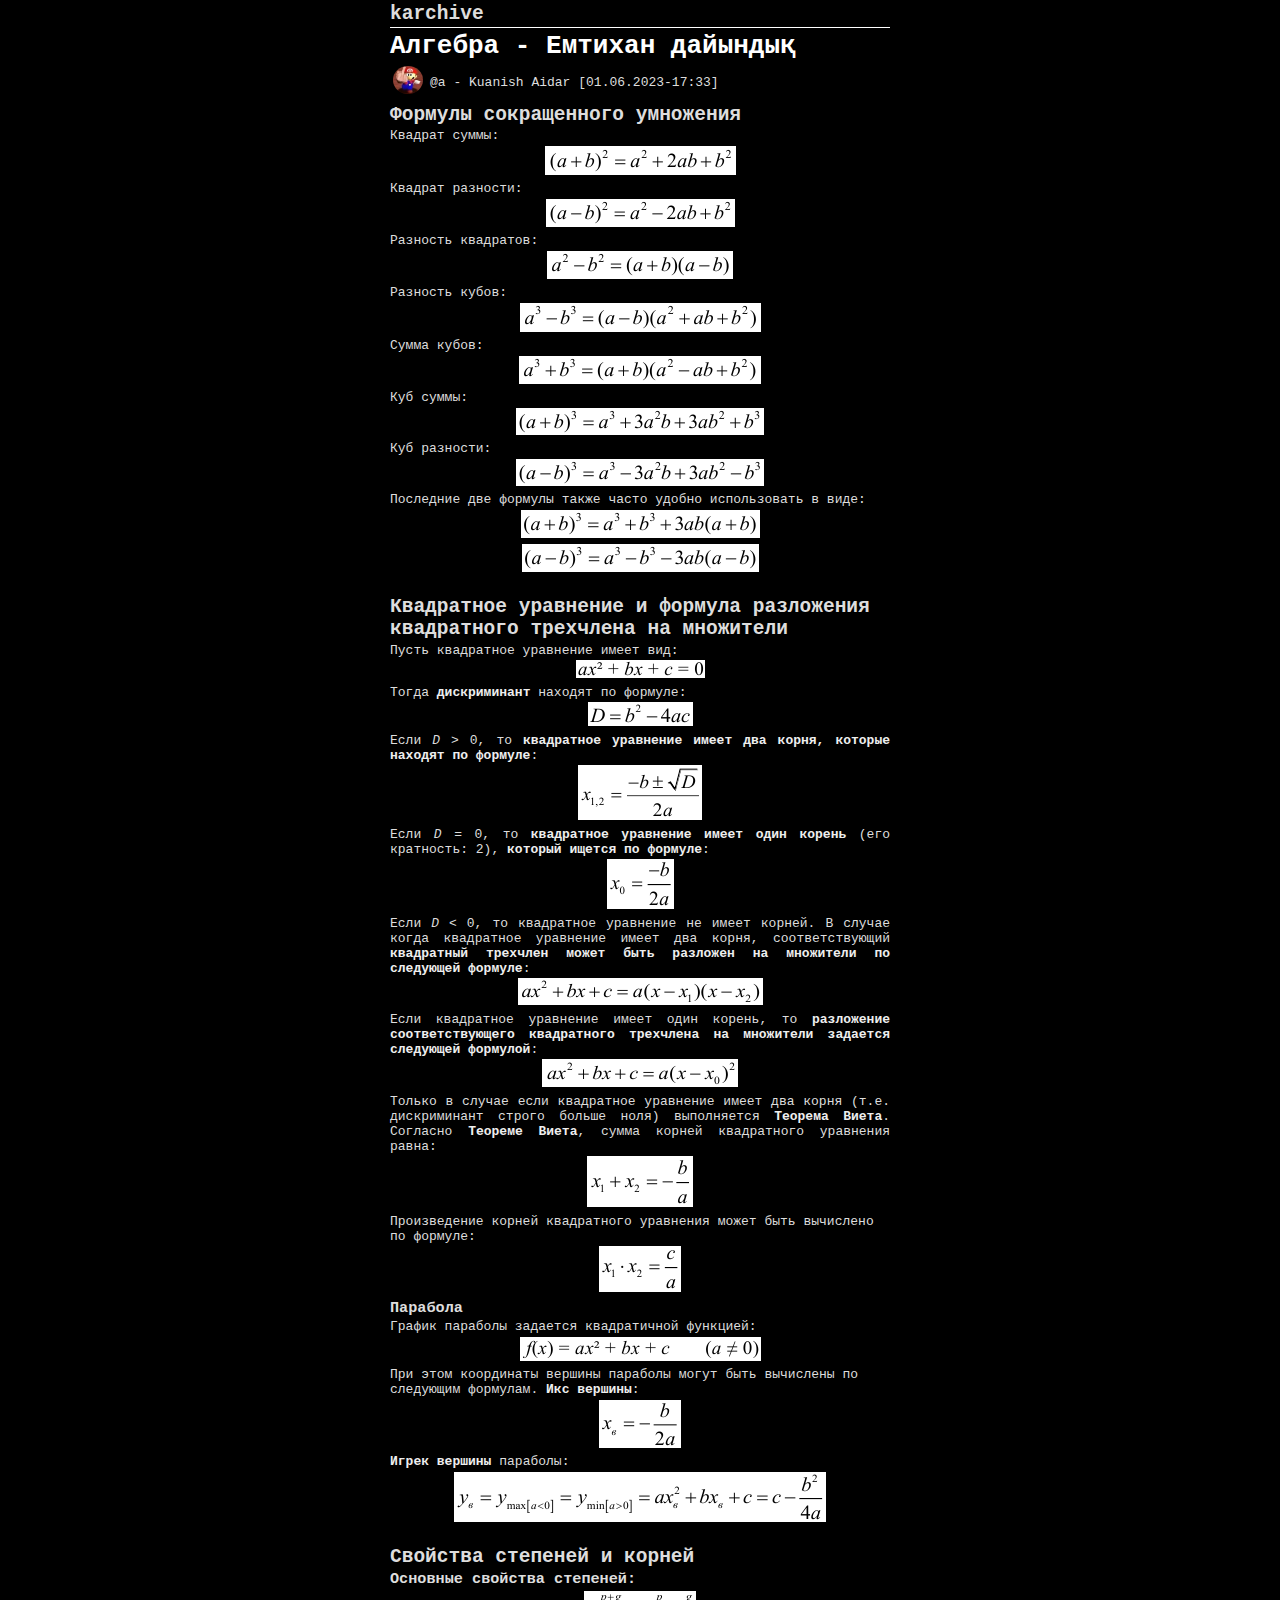
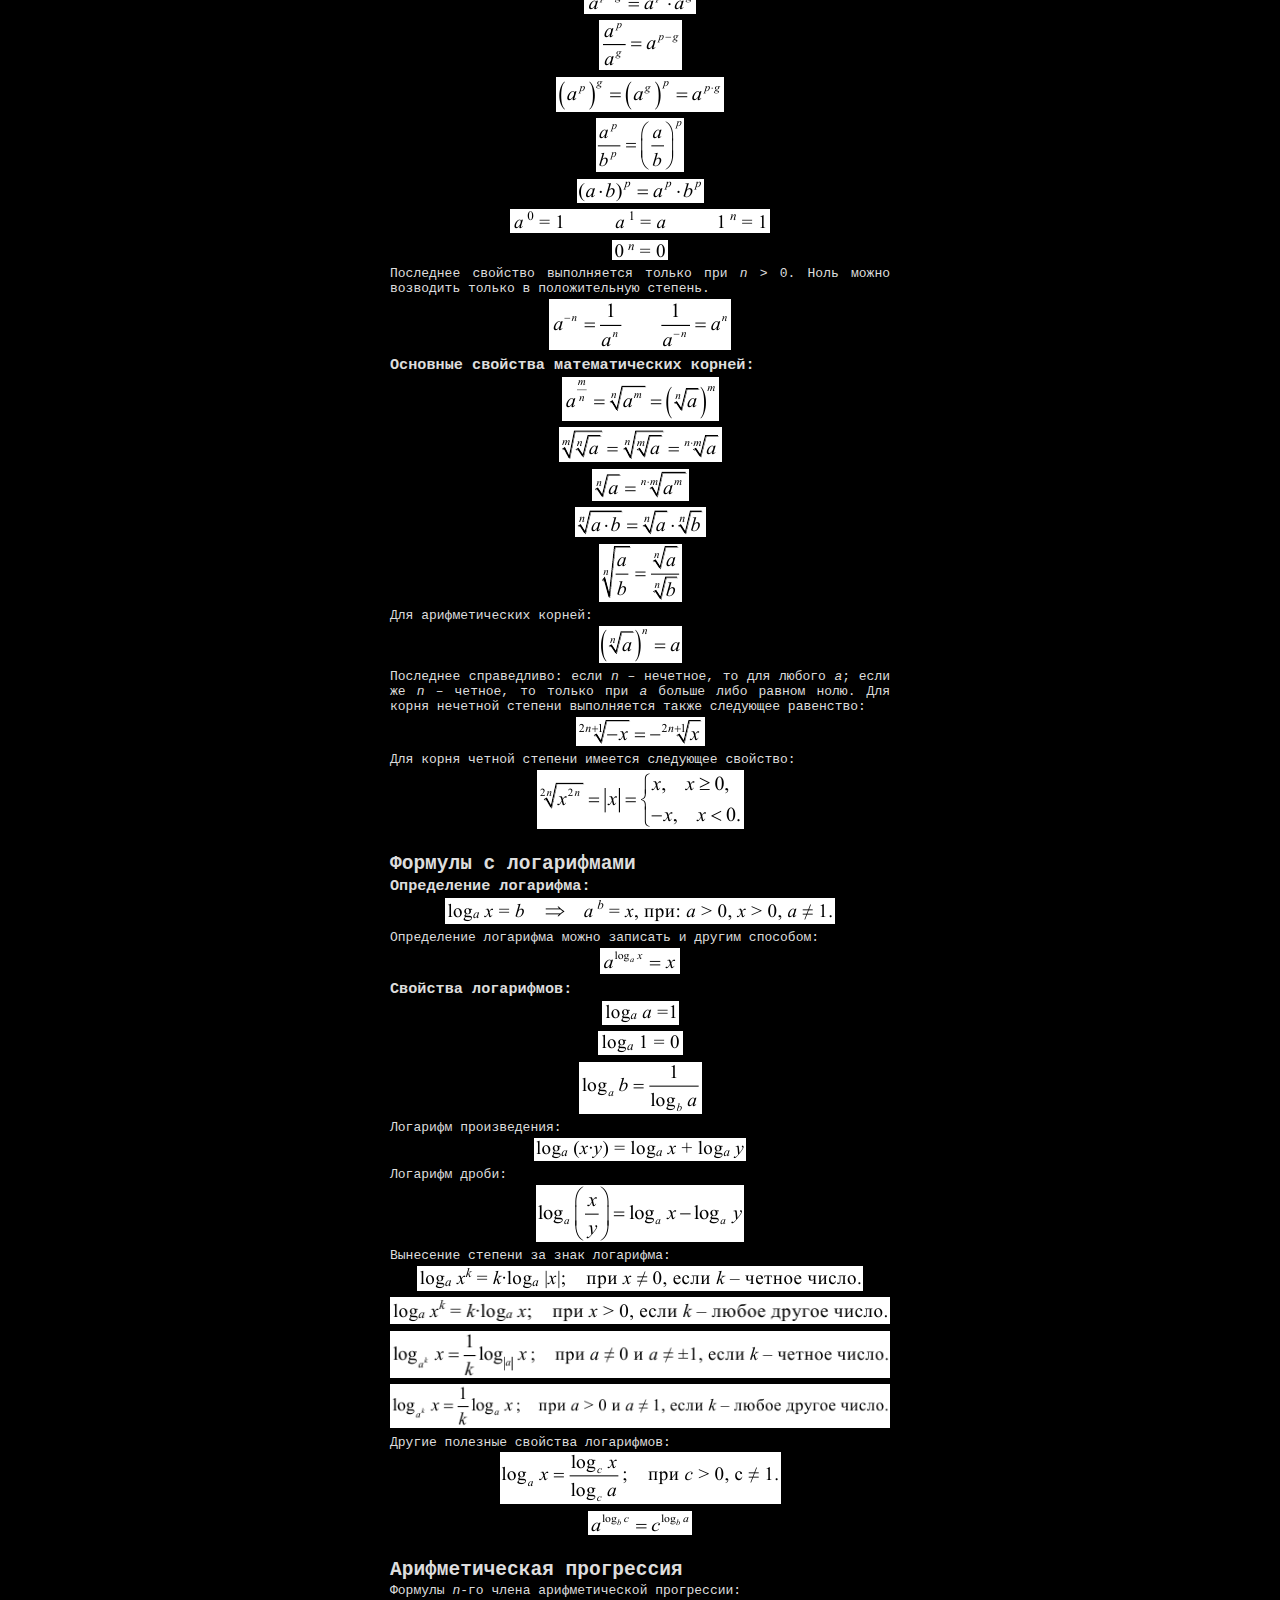
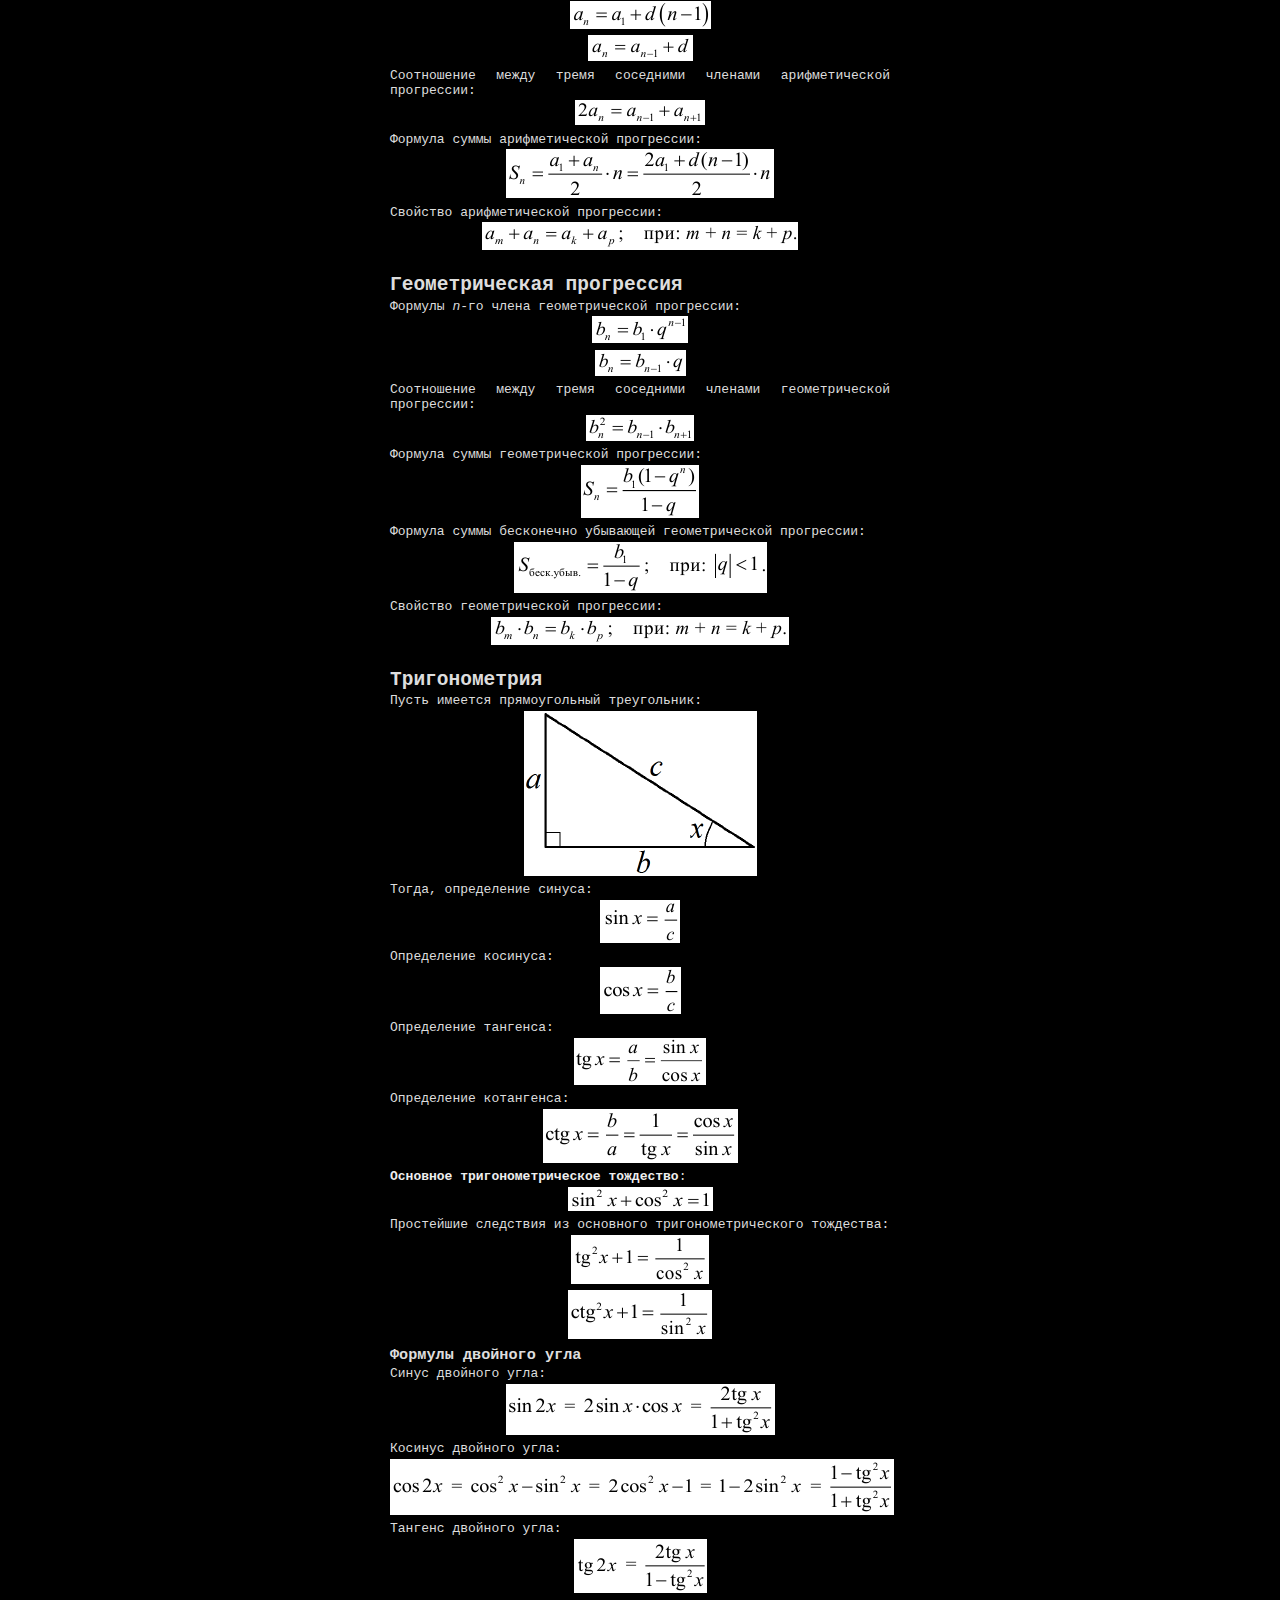
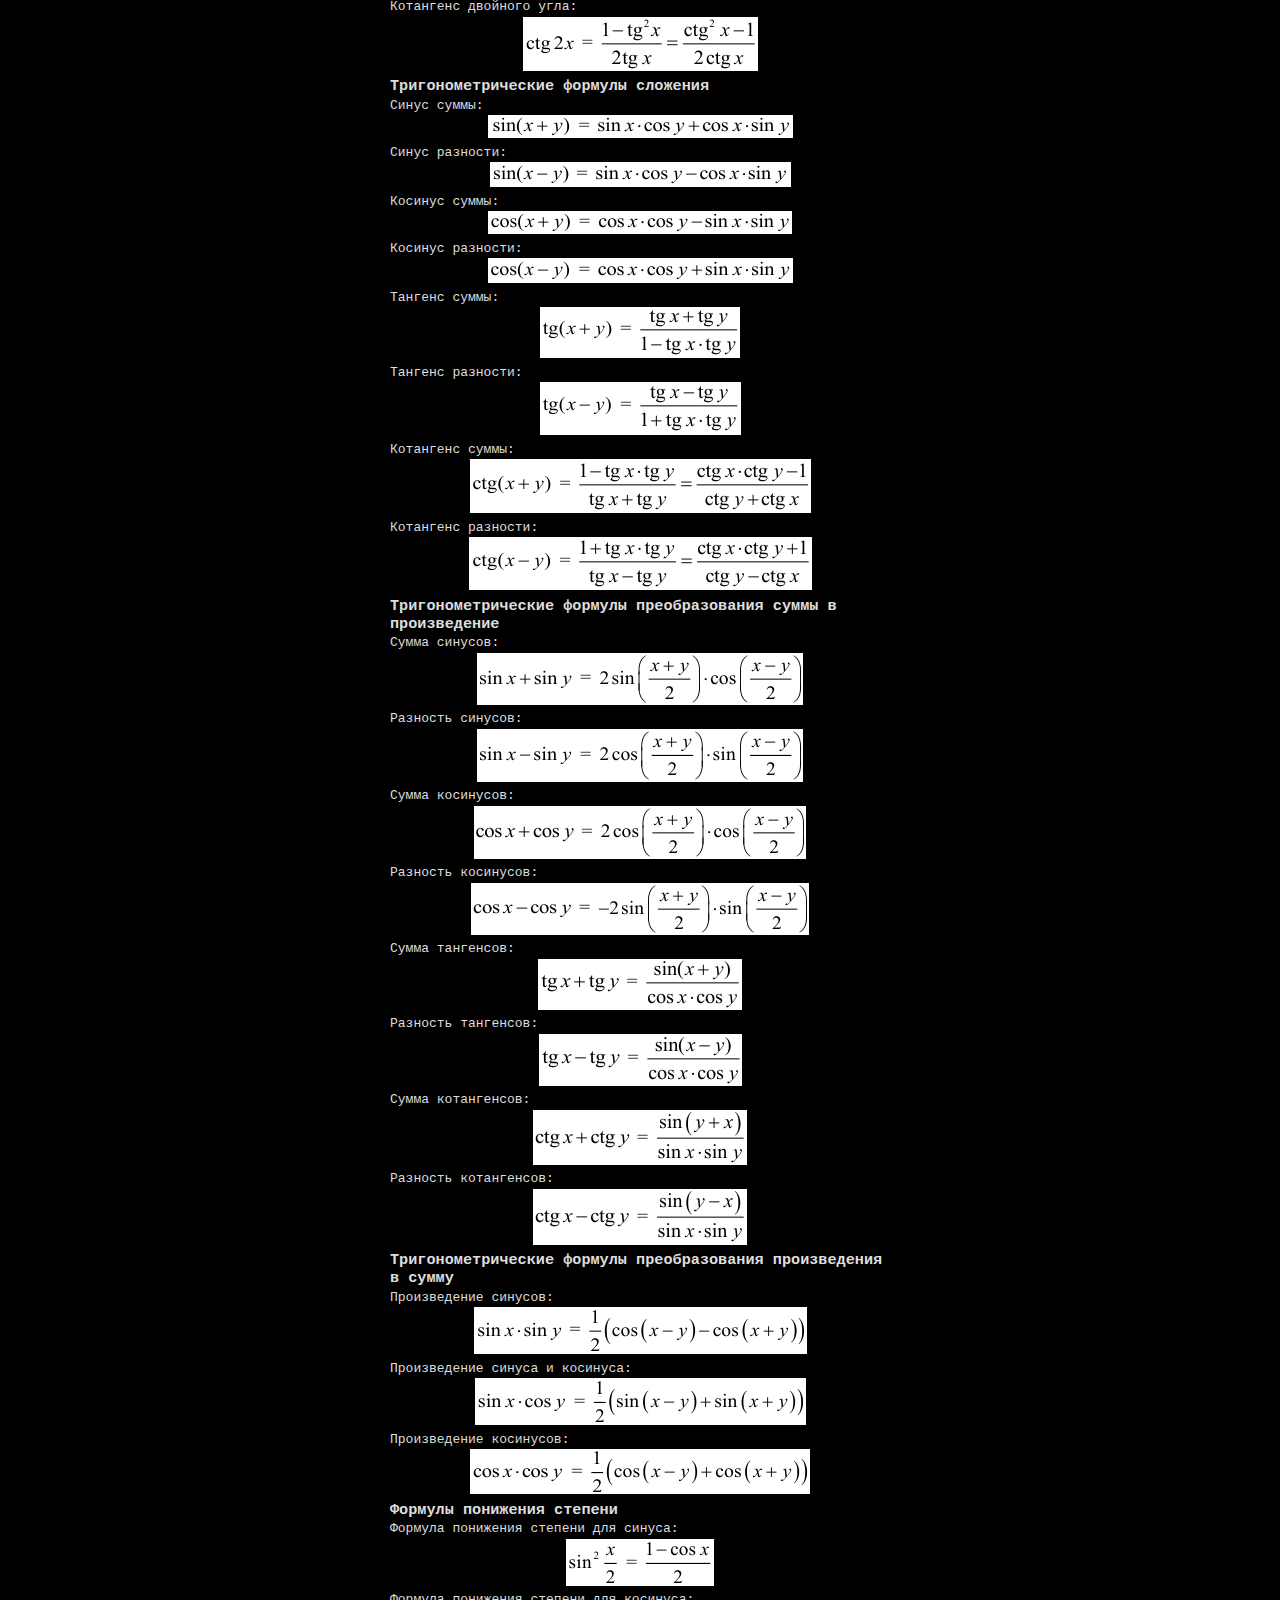
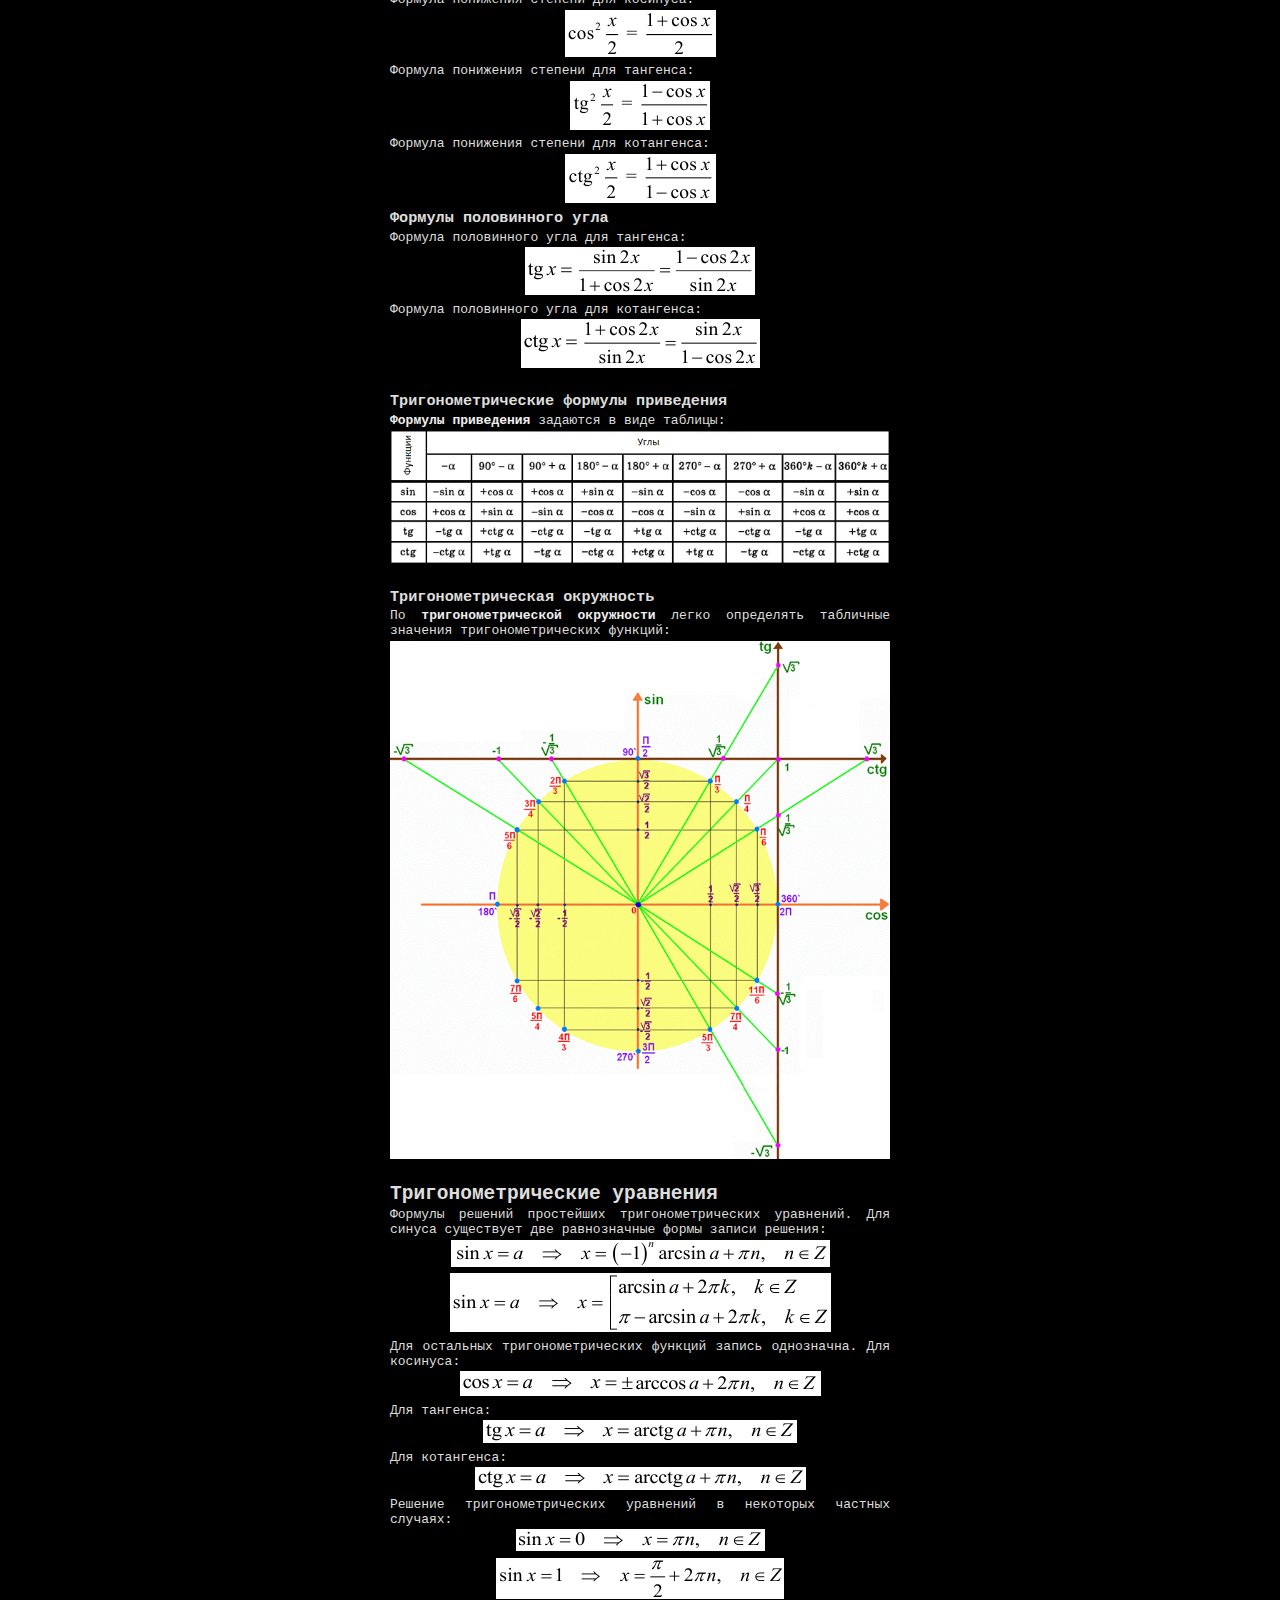
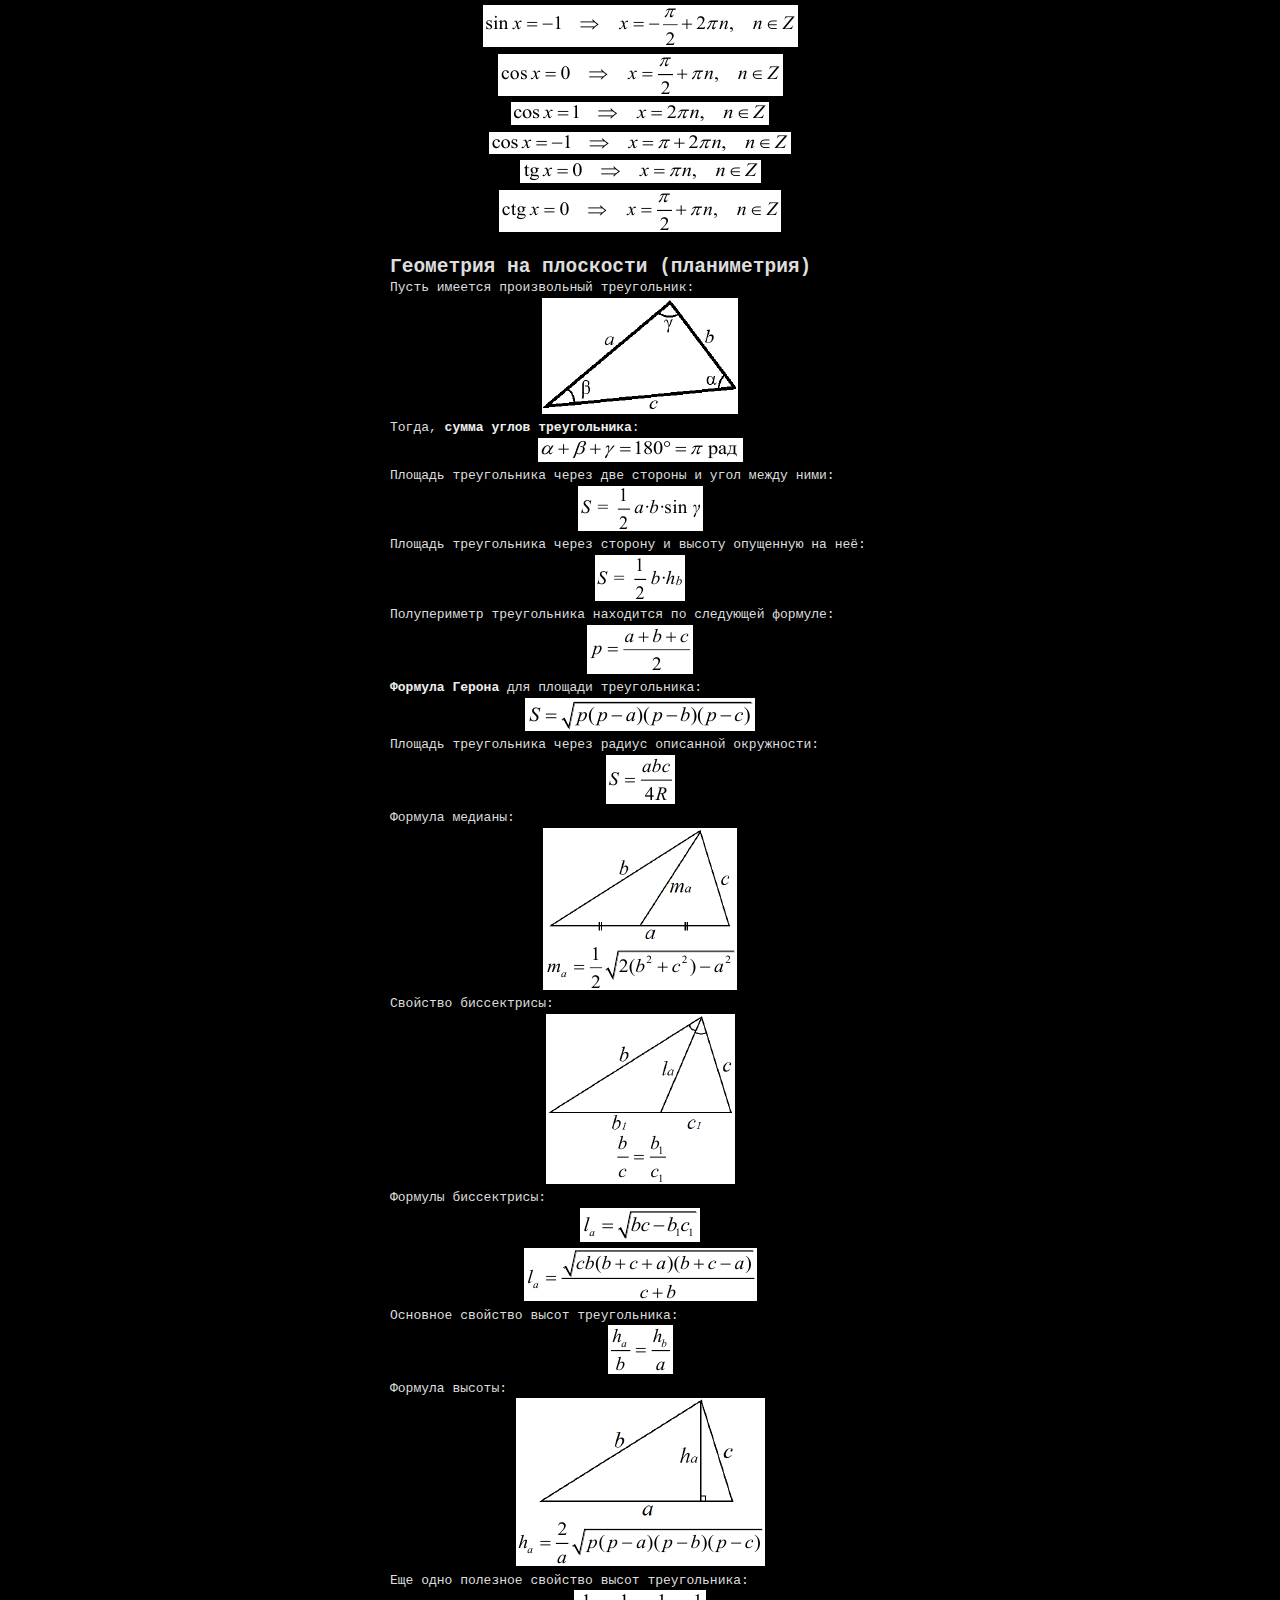
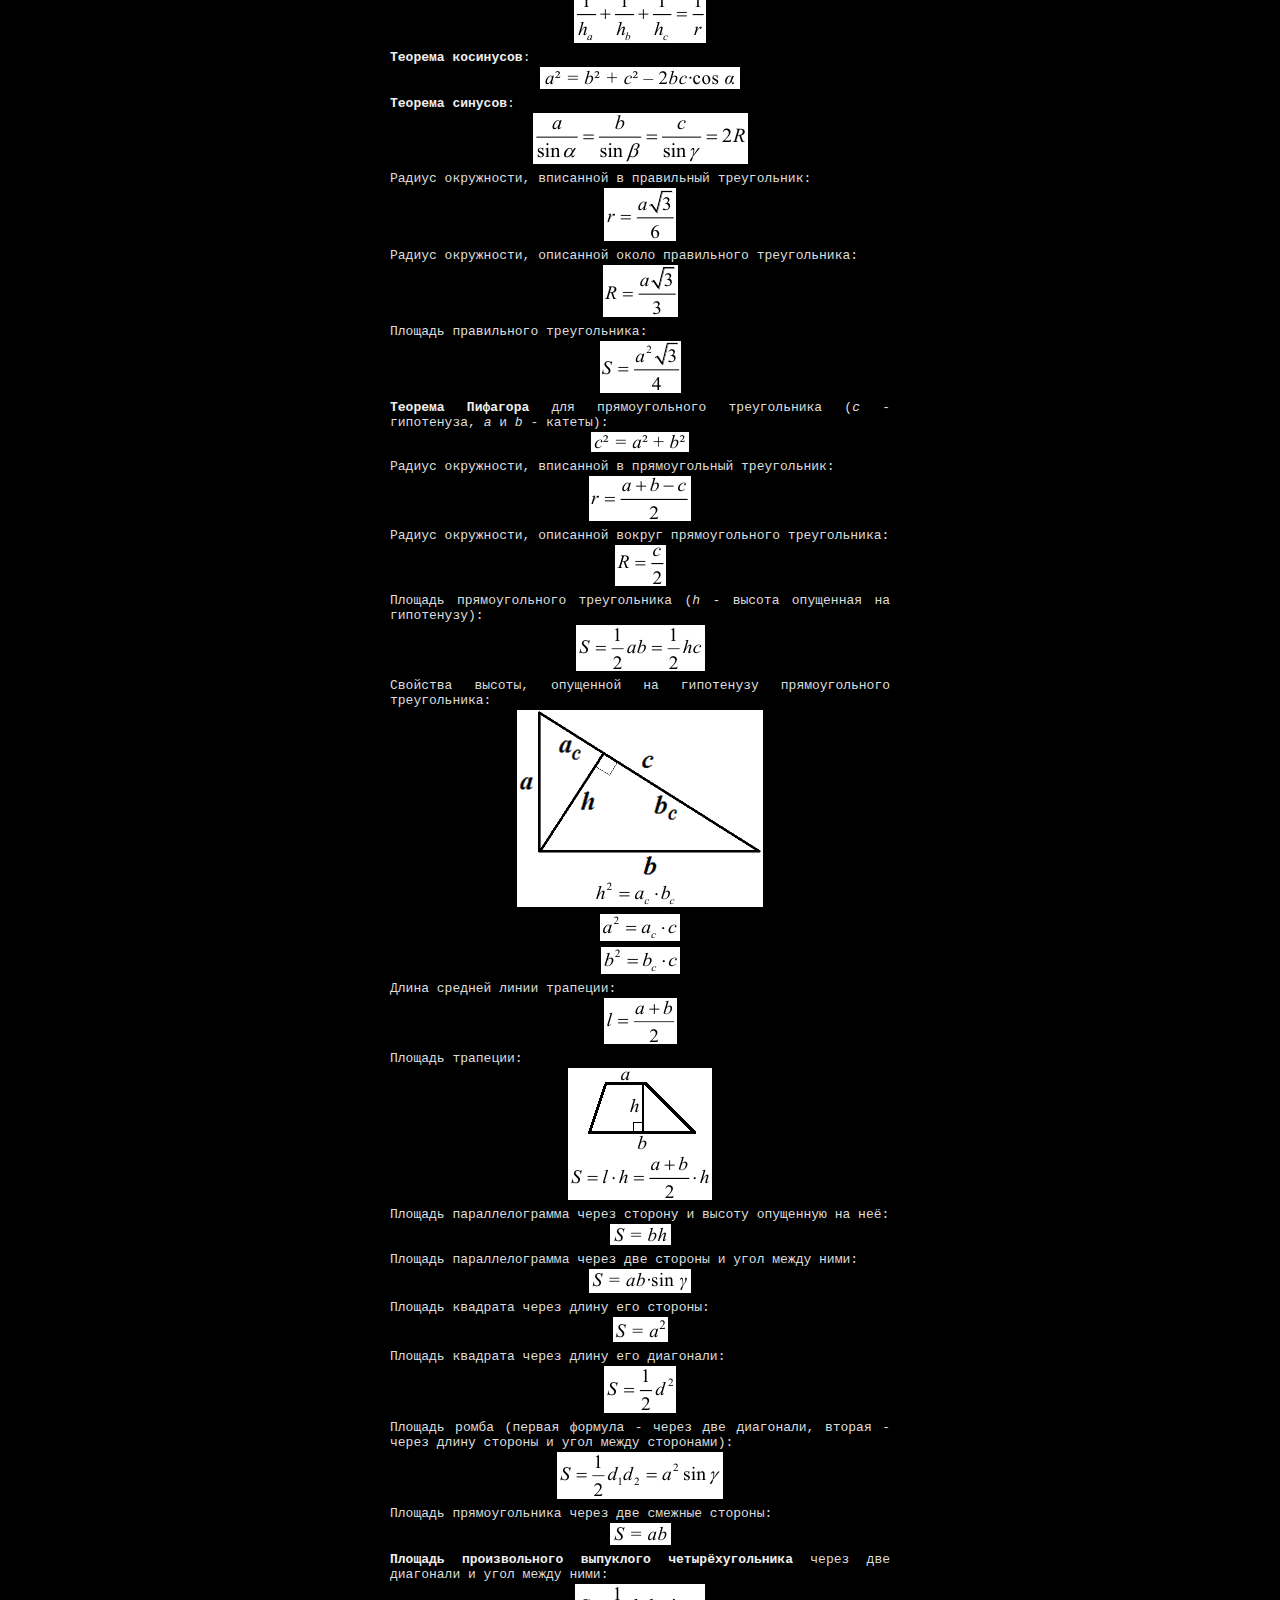
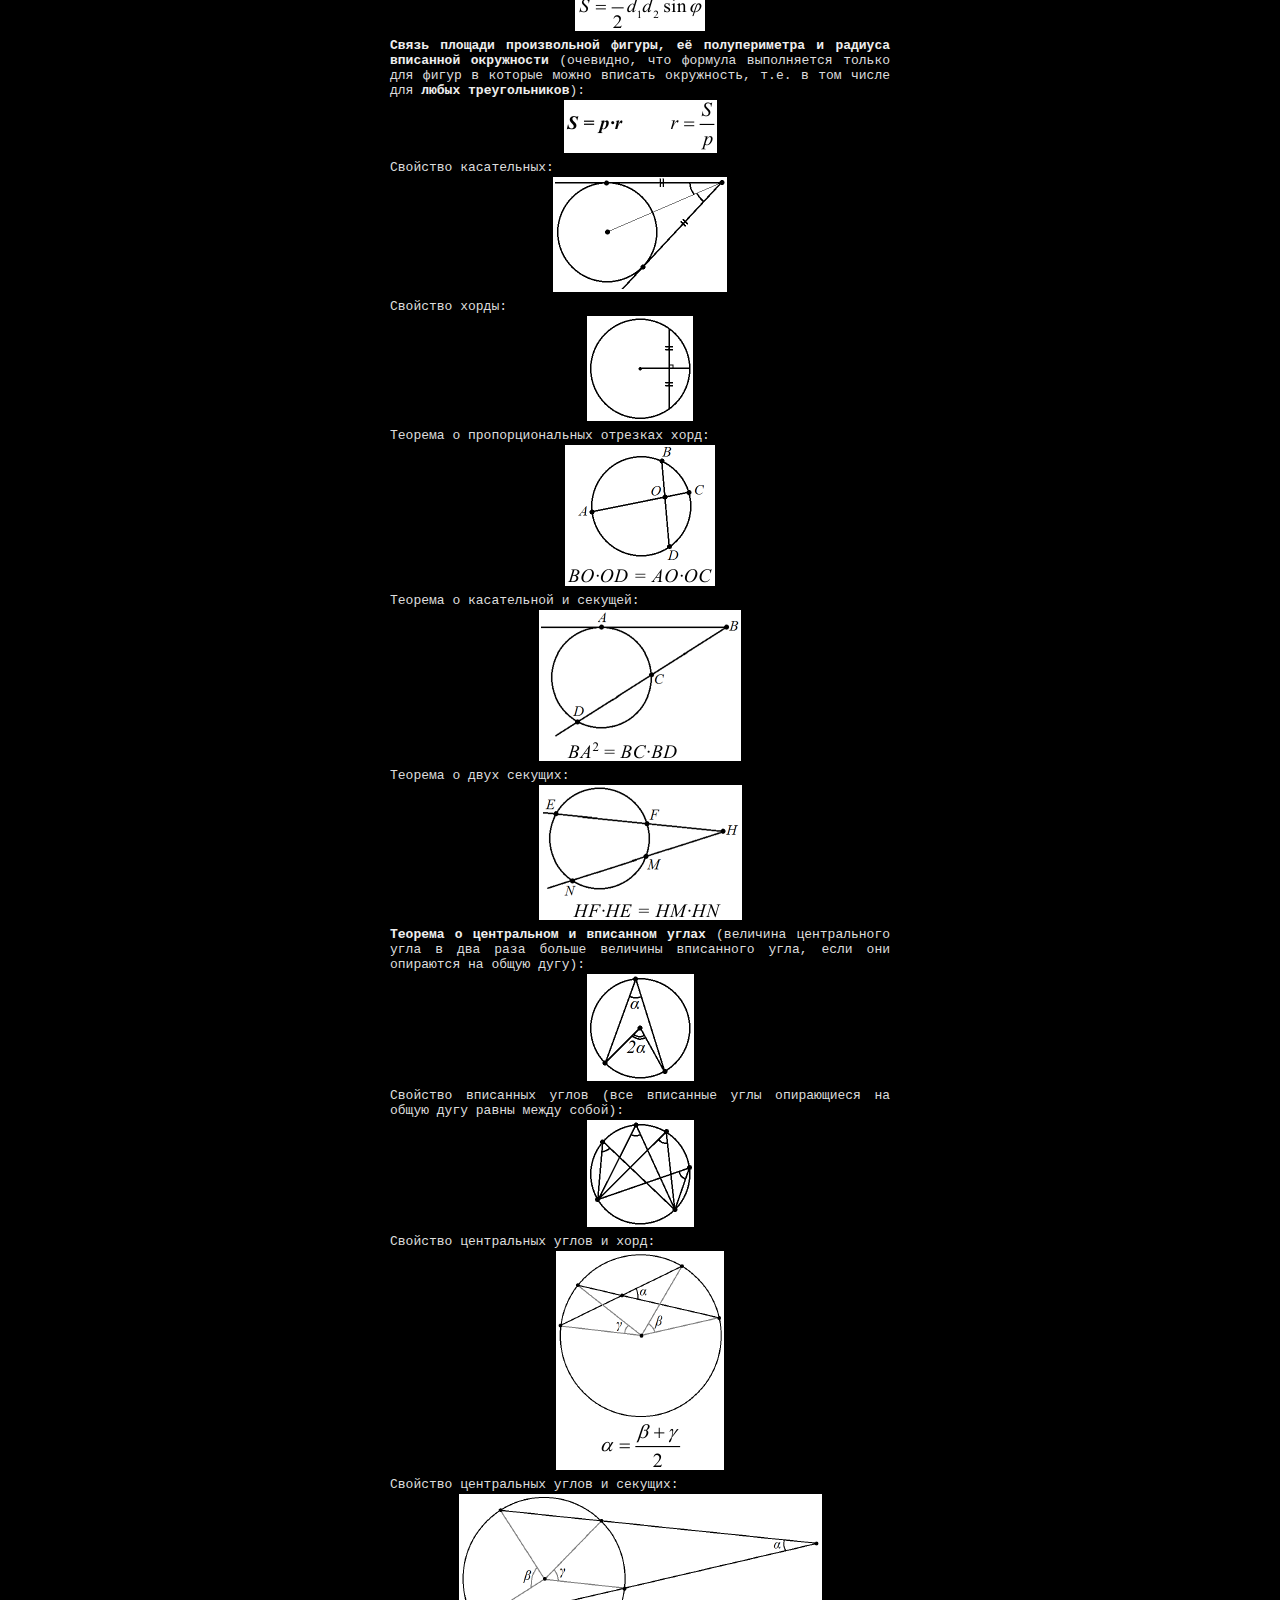
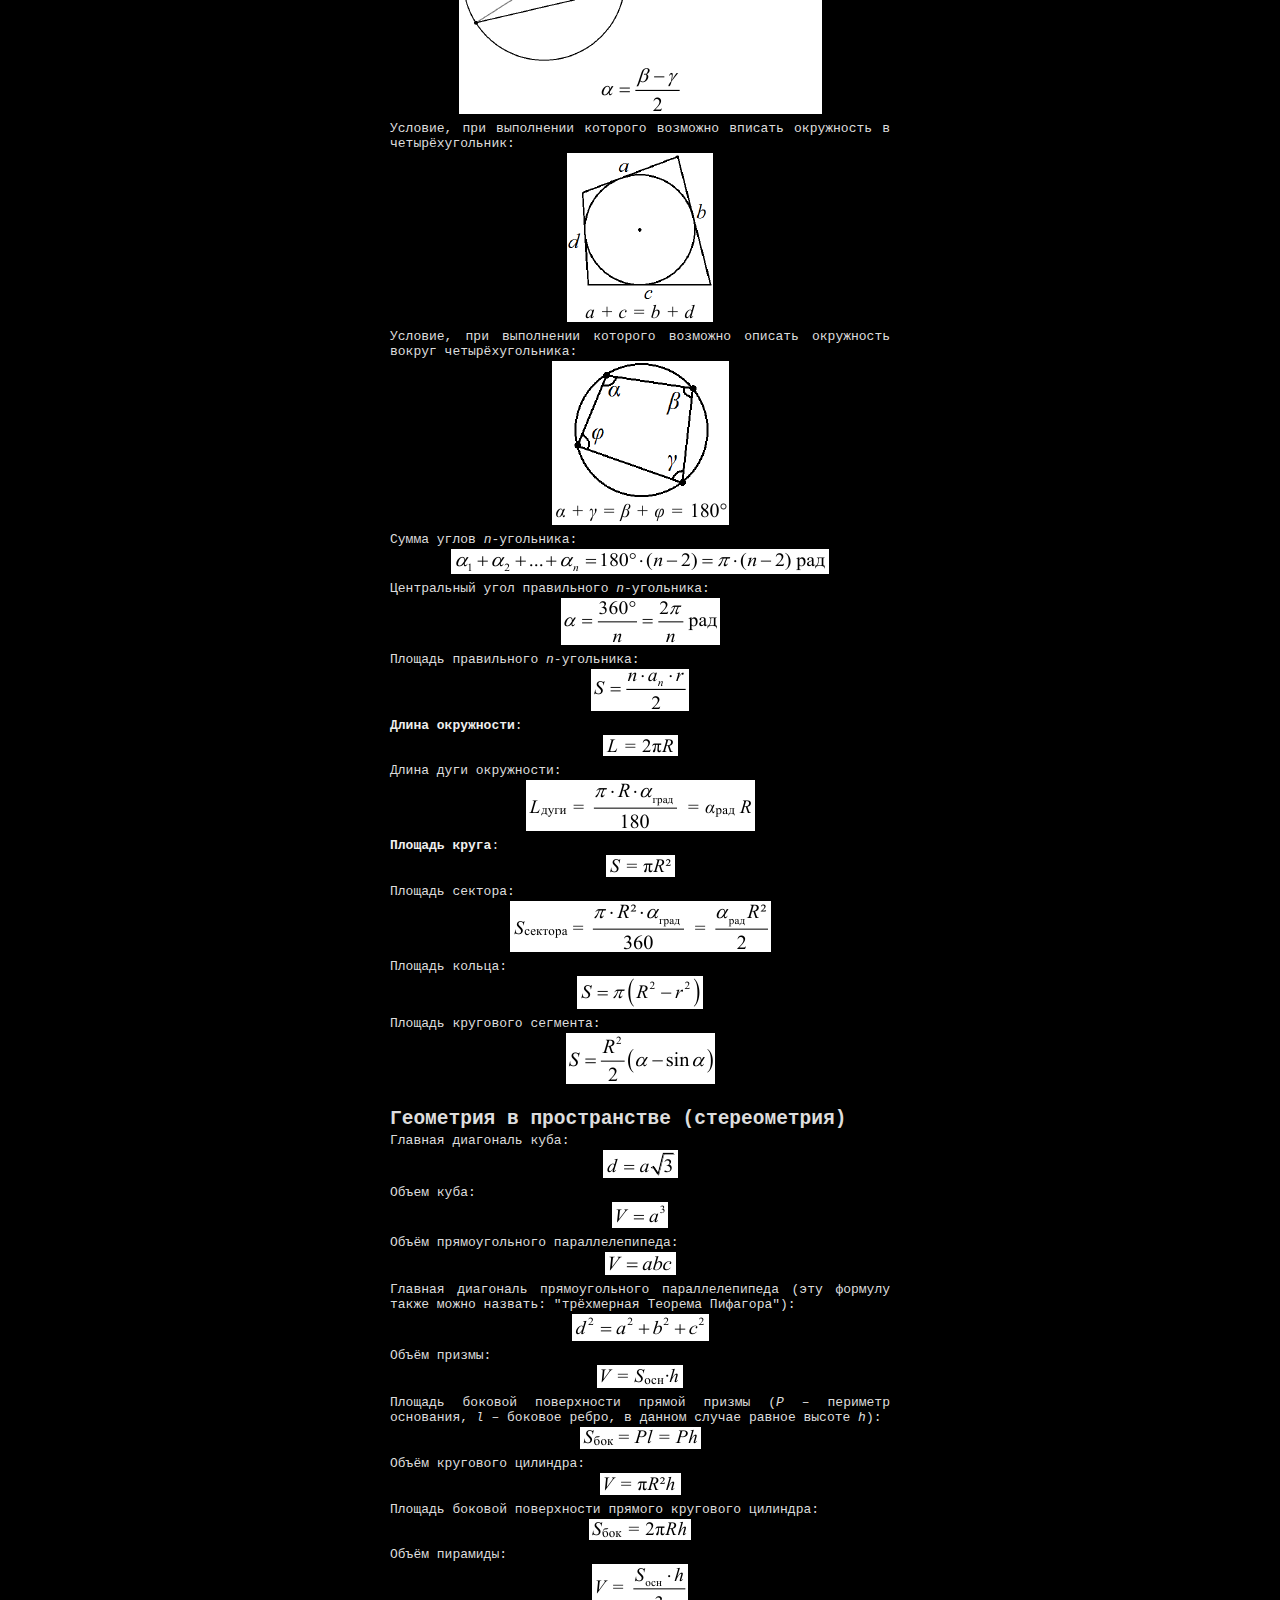
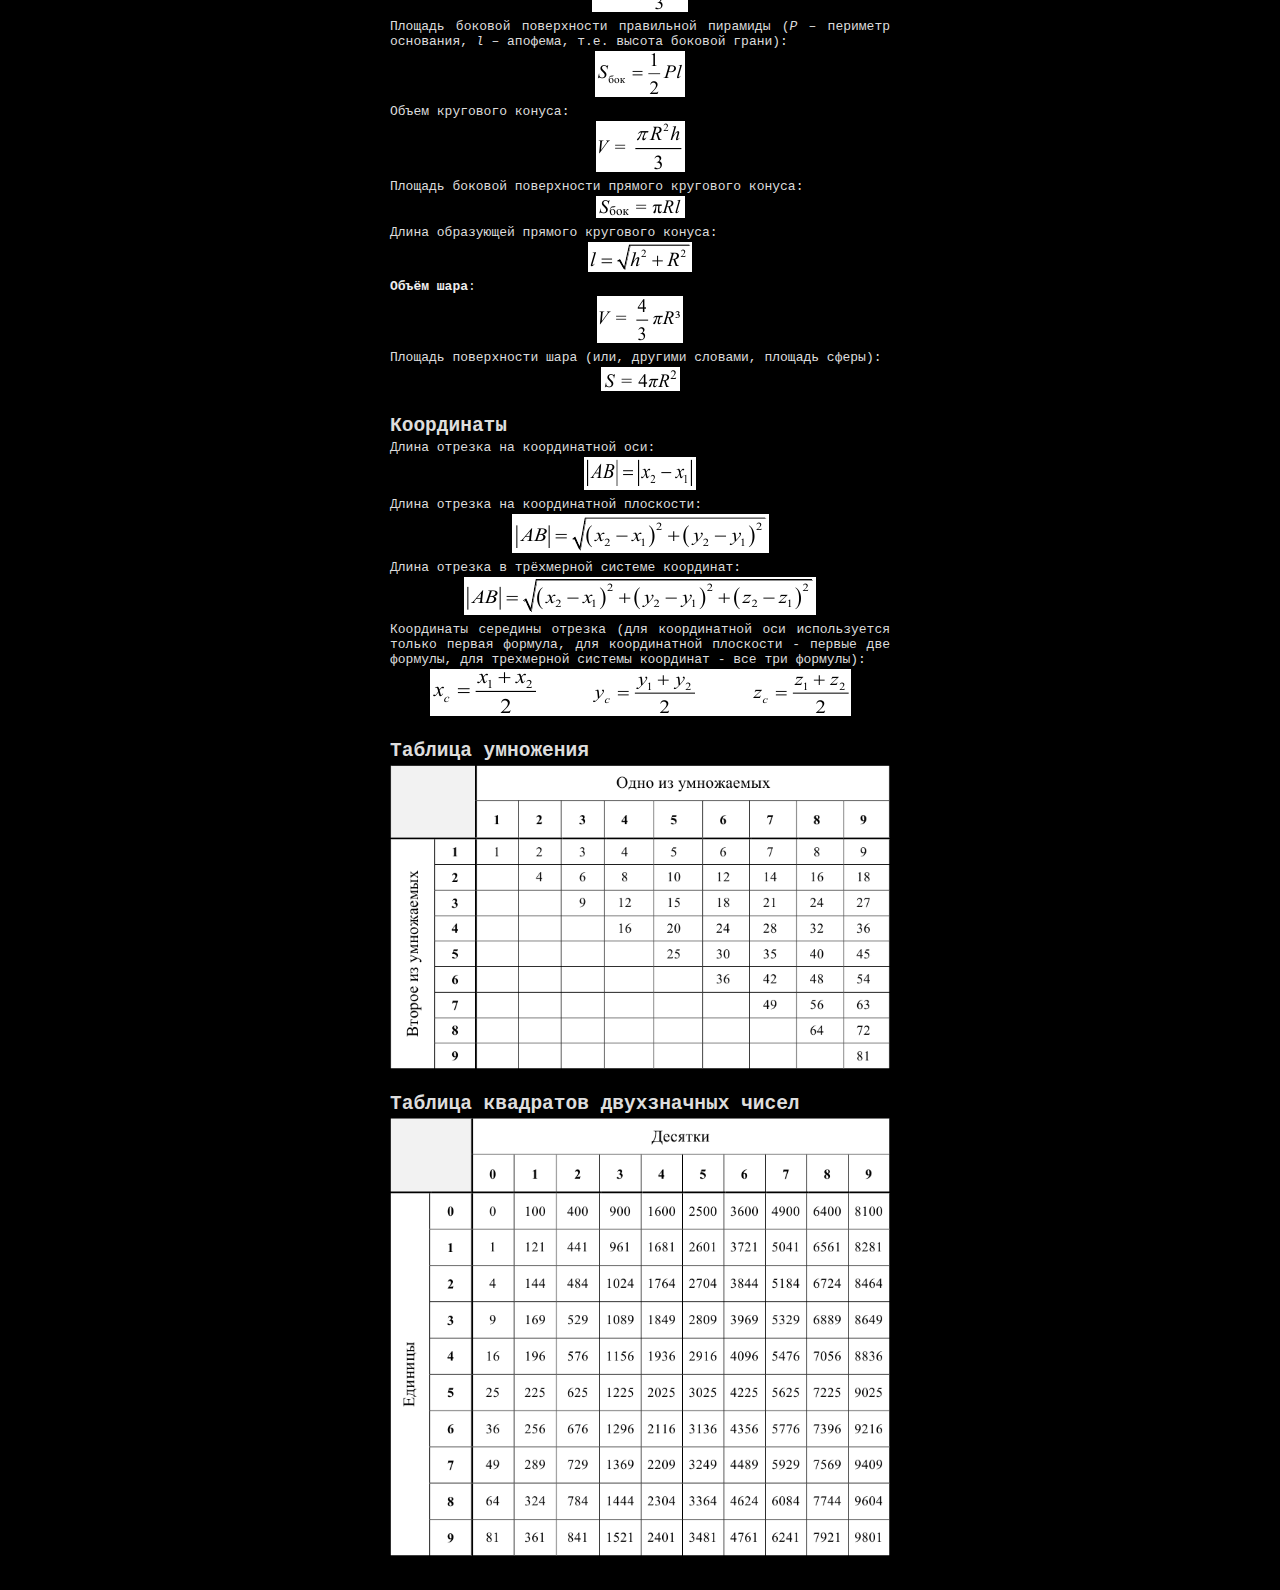
<file: txwo.html>
<!DOCTYPE html>
<html>
<head>
	<meta charset="utf-8">
	<meta name="viewport" content="width=device-width, initial-scale=1">
	<title>karchive</title>
<link rel="apple-touch-icon" sizes="180x180" href="p/apple-touch-icon.png">
<link rel="icon" type="image/png" sizes="32x32" href="p/favicon-32x32.png">
<link rel="icon" type="image/png" sizes="16x16" href="p/favicon-16x16.png">
<link rel="manifest" href="p/site.webmanifest">
<link rel="mask-icon" href="p/safari-pinned-tab.svg" color="#5bbad5">
<link rel="shortcut icon" href="p/favicon.ico">
<meta name="msapplication-TileColor" content="#da532c">
<meta name="msapplication-config" content="p/browserconfig.xml">
<meta name="theme-color" content="#ffffff">
	<style type="text/css">
	body {
		background-color: #000;
	}
	.main {
		width: 500px;
		top: 0;
	}
	@media (min-width: 768px){
		.main {
		width: 500px;
		position: absolute;
  		left: 50%;
  		-ms-transform: translateX(-50%);
  		-webkit-transform: translate(-50%,0);
  		transform: translate(-50%,0);
	}
	.png {
		width: 490px;
	}
	}
	@media (max-width: 767px){
		.main {
			width: 100%;
			left: 0;
			top: 0;
			position: block;
			
		}
		.png {
			width: 250px;
		}
	}
	.header {
		width: 100%;
		top: 0;
		left: 0;
		height: 30px;
		background-color: #121212;
	}
	strong {
		color: #eee;
	}
	h1, h2, h3, h4, h5, h6, p {
		color: #DDD;
		margin: 2.5px 0 2.5px 0;
		font-family: monospace;
	}
	h1 {
		color: #fff;
	}
	a {
		color: #4444DD;
		font-family: monospace;
	}
	a:hover {
		background-color: #4444DD;
		color: #DDD;
		text-decoration-color: #FFF;
	}
	.logo {
		text-decoration: none;
	}
	.klas {
		width: 100%;
		height: 1px;
		background-color: #fff;
	}
	</style>
</head>
<body>
<div class="main">
<a href="index.html" class="logo"><h2 class="as">karchive</h2></a>
<div class="klas"></div>
<h1>Алгебра - Емтихан дайындық</h1>
<table style="width: 100%;"><tr>
	<td width="5%"><img width="30" style="border-radius: 50%;" src="th/ka.jpg"></td>
	<td><p style="margin-left: 3px;">@a - Kuanish Aidar [01.06.2023-17:33]</p></td>
</tr></table>
<h2><a name="head1"></a>Формулы сокращенного умножения</h2>

<p>Квадрат суммы:</p>
<p style="text-align: center;"><img src="./two/1.png" alt="Формула Квадрат суммы"></p>
<p>Квадрат разности:</p>
<p style="text-align: center;"><img src="./two/2.png" alt="Формула Квадрат разности"></p>
<p>Разность квадратов:</p>
<p style="text-align: center;"><img src="./two/3.png" alt="Формула Разность квадратов"></p>
<p>Разность кубов:</p>
<p style="text-align: center;"><img src="./two/4.png" alt="Формула Разность кубов"></p>
<p>Сумма кубов:</p>
<p style="text-align: center;"><img src="./two/5.png" alt="Формула Сумма кубов"></p>
<p>Куб суммы:</p>
<p style="text-align: center;"><img src="./two/6.png" alt="Формула Куб суммы"></p>
<p>Куб разности:</p>
<p style="text-align: center;"><img src="./two/7.png" alt="Формула Куб разности"></p>
<p>Последние две формулы также часто удобно использовать в виде:</p>
<p style="text-align: center;"><img src="./two/8.png" alt="Формула Куб суммы"></p>
<p style="text-align: center;"><img src="./two/9.png" alt="Формула Куб разности"></p>
<p>&nbsp;</p>
<h2><a name="head2"></a>Квадратное уравнение и формула разложения квадратного трехчлена на множители</h2>

<p>Пусть квадратное уравнение имеет вид:</p>
<p style="text-align: center;"><img src="./two/10.png" alt="Формула Квадратное уравнение"></p>
<p>Тогда <strong>дискриминант</strong> находят по формуле:</p>
<p style="text-align: center;"><img src="./two/13.png" alt="Формула Дискриминант"></p>
<p style="text-align: justify;">Если <em>D</em> &gt; 0, то <strong>квадратное уравнение имеет два корня, которые находят по формуле</strong>:</p>
<p style="text-align: center;"><img src="./two/14.png" alt="Формула Корни квадратного уравнения"></p>
<p style="text-align: justify;">Если <em>D</em> = 0, то <strong>квадратное уравнение имеет один корень</strong> (его кратность: 2), <strong>который ищется по формуле</strong>:</p>
<p style="text-align: center;"><img src="./two/15.png" alt="Формула Единственный корень квадратного уравнения"></p>
<p style="text-align: justify;">Если <em>D</em> &lt; 0, то квадратное уравнение не имеет корней. В случае когда квадратное уравнение имеет два корня, соответствующий <strong>квадратный трехчлен может быть разложен на множители по следующей формуле</strong>:</p>
<p style="text-align: center;"><img src="./two/11.png" alt="Формула разложения квадратного трехчлена на множители"></p>
<p style="text-align: justify;">Если квадратное уравнение имеет один корень, то <strong>разложение соответствующего квадратного трехчлена на множители задается следующей формулой</strong>:</p>
<p style="text-align: center;"><img src="./two/12.png" alt="Формула разложения квадратного трехчлена с единственным корнем на множители"></p>
<p style="text-align: justify;">Только в случае если квадратное уравнение имеет два корня (т.е. дискриминант строго больше ноля) выполняется <strong>Теорема Виета</strong>. Согласно <strong>Теореме Виета</strong>, сумма корней квадратного уравнения равна:</p>
<p style="text-align: center;"><img src="./two/16.png" alt="Формула Сумма корней квадратного уравнения"></p>
<p>Произведение корней квадратного уравнения может быть вычислено по формуле:</p>
<p style="text-align: center;"><img src="./two/17.png" alt="Формула Произведение корней квадратного уравнения"></p>
<h3>Парабола</h3>
<p>График параболы задается квадратичной&nbsp;функцией:</p>
<p style="text-align: center;"><img src="./two/18.png" alt="Формула Квадратичная функция"></p>
<p>При этом координаты вершины параболы могут быть вычислены по следующим формулам. <strong>Икс вершины</strong>:</p>
<p style="text-align: center;"><img src="./two/19.png" alt="Формула Икс вершины параболы"></p>
<p><strong>Игрек вершины</strong> параболы:</p>
<p style="text-align: center;"><img src="./two/20.png" alt="Формула Игрек вершины параболы"></p>
<p>&nbsp;</p>
<h2><a name="head3"></a>Свойства степеней и корней</h2>

<h3>Основные свойства степеней:</h3>
<p style="text-align: center;"><img src="./two/21.png" alt="Формула Основные свойства степеней"></p>
<p style="text-align: center;"><img src="./two/22.png" alt="Формула Основные свойства степеней"></p>
<p style="text-align: center;"><img src="./two/23.png" alt="Формула Основные свойства степеней"></p>
<p style="text-align: center;"><img src="./two/24.png" alt="Формула Основные свойства степеней"></p>
<p style="text-align: center;"><img src="./two/25.png" alt="Формула Основные свойства степеней"></p>
<p style="text-align: center;"><img src="./two/26.png" alt="Формула Основные свойства степеней"></p>
<p style="text-align: center;"><img src="./two/27.png" alt="Формула Основные свойства степеней"></p>
<p style="text-align: justify;">Последнее свойство выполняется только при <em>n</em> &gt; 0. Ноль можно возводить только в положительную степень.</p>
<p style="text-align: center;"><img src="./two/28.png" alt="Формула Свойство отрицательной степени"></p>
<h3>Основные свойства математических корней:</h3>
<p style="text-align: center;"><img src="./two/29.png" alt="Формула Основные свойства математических корней"></p>
<p style="text-align: center;"><img src="./two/30.png" alt="Формула Основные свойства математических корней"></p>
<p style="text-align: center;"><img src="./two/31.png" alt="Формула Основные свойства математических корней"></p>
<p style="text-align: center;"><img src="./two/32.png" alt="Формула Основные свойства математических корней"></p>
<p style="text-align: center;"><img src="./two/33.png" alt="Формула Основные свойства математических корней"></p>
<p>Для арифметических корней:</p>
<p style="text-align: center;"><img src="./two/34.png" alt="Формула Основные свойства математических корней"></p>
<p style="text-align: justify;">Последнее справедливо: если <em>n</em> – нечетное, то для любого <em>a</em>; если же <em>n</em> – четное, то только при <em>a</em> больше либо равном нолю. Для корня нечетной степени выполняется также следующее равенство:</p>
<p style="text-align: center;"><img src="./two/35.png" alt="Формула Основные свойства математических корней"></p>
<p style="text-align: justify;">Для корня четной степени имеется следующее свойство:</p>
<p style="text-align: center;"><img src="./two/36.png" alt="Формула Основные свойства математических корней"></p>
<p>&nbsp;</p>
<h2><a name="head4"></a>Формулы с логарифмами</h2>

<h3>Определение логарифма:</h3>
<p style="text-align: center;"><img src="./two/37.png" alt="Формула Определение логарифма"></p>
<p>Определение логарифма можно записать и другим способом:</p>
<p style="text-align: center;"><img src="./two/38.png" alt="Формула Определение логарифма"></p>
<h3>Свойства логарифмов:</h3>
<p style="text-align: center;"><img src="./two/39.png" alt="Формула Свойства логарифмов"></p>
<p style="text-align: center;"><img src="./two/40.png" alt="Формула Свойства логарифмов"></p>
<p style="text-align: center;"><img src="./two/41.png" alt="Формула Свойства логарифмов"></p>
<p>Логарифм произведения:</p>
<p style="text-align: center;"><img src="./two/42.png" alt="Формула Логарифм произведения"></p>
<p>Логарифм дроби:</p>
<p style="text-align: center;"><img src="./two/43.png" alt="Формула Логарифм дроби"></p>
<p>Вынесение степени за знак логарифма:</p>
<p style="text-align: center;"><img src="./two/44.png" alt="Формула Вынесение степени за знак логарифма"></p>
<p style="text-align: center;"><img src="./two/45.png" width="500" alt="Формула Вынесение степени за знак логарифма"></p>
<p style="text-align: center;"><img src="./two/46.png" width="500" alt="Формула Вынесение степени за знак логарифма"></p>
<p style="text-align: center;"><img src="./two/47.png" width="500" alt="Формула Вынесение степени за знак логарифма"></p>
<p>Другие полезные свойства логарифмов:</p>
<p style="text-align: center;"><img src="./two/48.png" alt="Формула Свойства логарифмов"></p>
<p style="text-align: center;"><img src="./two/49.png" alt="Формула Свойства логарифмов"></p>
<p>&nbsp;</p>
<h2><a name="head5"></a>Арифметическая прогрессия</h2>

<p>Формулы&nbsp;<em>n</em>-го члена арифметической прогрессии:</p>
<p style="text-align: center;"><img src="./two/50.png" alt="Формула n-го члена арифметической прогрессии"></p>
<p style="text-align: center;"><img src="./two/51.png" alt="Формула n-го члена арифметической прогрессии"></p>
<p style="text-align: justify;">Соотношение между тремя соседними членами арифметической прогрессии:</p>
<p style="text-align: center;"><img src="./two/52.png" alt="Формула Соотношение между тремя соседними членами арифметической прогрессии"></p>
<p>Формула суммы арифметической прогрессии:</p>
<p style="text-align: center;"><img src="./two/53.png" alt="Формула суммы арифметической прогрессии"></p>
<p>Свойство арифметической прогрессии:</p>
<p style="text-align: center;"><img src="./two/54.png" alt="Формула Свойство арифметической прогрессии"></p>
<p>&nbsp;</p>
<h2><a name="head6"></a>Геометрическая прогрессия</h2>

<p>Формулы&nbsp;<em>n</em>-го члена геометрической прогрессии:</p>
<p style="text-align: center;"><img src="./two/55.png" alt="Формула n-го члена геометрической прогрессии"></p>
<p style="text-align: center;"><img src="./two/56.png" alt="Формула n-го члена геометрической прогрессии"></p>
<p style="text-align: justify;">Соотношение между тремя соседними членами геометрической прогрессии:</p>
<p style="text-align: center;"><img src="./two/57.png" alt="Формула Соотношение между тремя соседними членами геометрической прогрессии"></p>
<p>Формула суммы геометрической прогрессии:</p>
<p style="text-align: center;"><img src="./two/58.png" alt="Формула суммы геометрической прогрессии"></p>
<p style="text-align: justify;">Формула суммы бесконечно убывающей геометрической прогрессии:</p>
<p style="text-align: center;"><img src="./two/59.png" alt="Формула суммы бесконечно убывающей геометрической прогрессии"></p>
<p>Свойство геометрической прогрессии:</p>
<p style="text-align: center;"><img src="./two/60.png" alt="Формула Свойство геометрической прогрессии"></p>
<p>&nbsp;</p>
<h2><a name="head7"></a>Тригонометрия</h2>

<p>Пусть имеется прямоугольный треугольник:</p>
<p style="text-align: center;"><img src="./two/61.png" alt="Прямоугольный треугольник"></p>
<p>Тогда, определение синуса:</p>
<p style="text-align: center;"><img src="./two/62.png" alt="Формула Определение синуса"></p>
<p>Определение косинуса:</p>
<p style="text-align: center;"><img src="./two/63.png" alt="Формула Определение косинуса"></p>
<p>Определение тангенса:</p>
<p style="text-align: center;"><img src="./two/64.png" alt="Формула Определение тангенса"></p>
<p>Определение котангенса:</p>
<p style="text-align: center;"><img src="./two/65.png" alt="Формула Определение котангенса"></p>
<p><strong>Основное тригонометрическое тождество</strong>:</p>
<p style="text-align: center;"><img src="./two/66.png" alt="Формула Основное тригонометрическое тождество"></p>
<p>Простейшие следствия из основного тригонометрического тождества:</p>
<p style="text-align: center;"><img src="./two/67.png" alt="Формула Простейшие следствия из основного тригонометрического тождества"></p>
<p style="text-align: center;"><img src="./two/68.png" alt="Формула Простейшие следствия из основного тригонометрического тождества"></p>
<h3>Формулы двойного угла</h3>
<p>Синус двойного угла:</p>
<p style="text-align: center;"><img src="./two/69.png" alt="Формула Синус двойного угла"></p>
<p>Косинус двойного угла:</p>
<p style="text-align: center;"><img src="./two/70.png" alt="Формула Косинус двойного угла"></p>
<p>Тангенс двойного угла:</p>
<p style="text-align: center;"><img src="./two/71.png" alt="Формула Тангенс двойного угла"></p>
<p>Котангенс двойного угла:</p>
<p style="text-align: center;"><img src="./two/72.png" alt="Формула Котангенс двойного угла"></p>
<h3>Тригонометрические формулы сложения</h3>
<p>Синус суммы:</p>
<p style="text-align: center;"><img src="./two/73.png" alt="Формула Синус суммы"></p>
<p>Синус разности:</p>
<p style="text-align: center;"><img src="./two/74.png" alt="Формула Синус разности"></p>
<p>Косинус суммы:</p>
<p style="text-align: center;"><img src="./two/75.png" alt="Формула Косинус суммы"></p>
<p>Косинус разности:</p>
<p style="text-align: center;"><img src="./two/76.png" alt="Формула Косинус разности"></p>
<p>Тангенс суммы:</p>
<p style="text-align: center;"><img src="./two/77.png" alt="Формула Тангенс суммы"></p>
<p>Тангенс разности:</p>
<p style="text-align: center;"><img src="./two/78.png" alt="Формула Тангенс разности"></p>
<p>Котангенс суммы:</p>
<p style="text-align: center;"><img src="./two/79.png" alt="Формула Котангенс суммы"></p>
<p>Котангенс разности:</p>
<p style="text-align: center;"><img src="./two/80.png" alt="Формула Котангенс разности"></p>
<h3>Тригонометрические формулы преобразования суммы в произведение</h3>
<p>Сумма синусов:</p>
<p style="text-align: center;"><img src="./two/81.png" alt="Формула Сумма синусов"></p>
<p>Разность синусов:</p>
<p style="text-align: center;"><img src="./two/82.png" alt="Формула Разность синусов"></p>
<p>Сумма косинусов:</p>
<p style="text-align: center;"><img src="./two/83.png" alt="Формула Сумма косинусов"></p>
<p>Разность косинусов:</p>
<p style="text-align: center;"><img src="./two/84.png" alt="Формула Разность косинусов"></p>
<p>Сумма тангенсов:</p>
<p style="text-align: center;"><img src="./two/85.png" alt="Формула Сумма тангенсов"></p>
<p>Разность тангенсов:</p>
<p style="text-align: center;"><img src="./two/86.png" alt="Формула Разность тангенсов"></p>
<p>Сумма котангенсов:</p>
<p style="text-align: center;"><img src="./two/87.png" alt="Формула Сумма котангенсов"></p>
<p>Разность котангенсов:</p>
<p style="text-align: center;"><img src="./two/88.png" alt="Формула Разность котангенсов"></p>
<h3>Тригонометрические формулы преобразования произведения в сумму</h3>
<p>Произведение синусов:</p>
<p style="text-align: center;"><img src="./two/89.png" alt="Формула Произведение синусов"></p>
<p>Произведение синуса и косинуса:</p>
<p style="text-align: center;"><img src="./two/90.png" alt="Формула Произведение синуса и косинуса"></p>
<p>Произведение косинусов:</p>
<p style="text-align: center;"><img src="./two/91.png" alt="Формула Произведение косинусов"></p>
<h3>Формулы понижения степени</h3>
<p>Формула понижения степени для синуса:</p>
<p style="text-align: center;"><img src="./two/92.png" alt="Формула понижения степени для синуса"></p>
<p>Формула понижения степени для косинуса:</p>
<p style="text-align: center;"><img src="./two/93.png" alt="Формула понижения степени для косинуса"></p>
<p>Формула понижения степени для тангенса:</p>
<p style="text-align: center;"><img src="./two/94.png" alt="Формула понижения степени для тангенса"></p>
<p>Формула понижения степени для котангенса:</p>
<p style="text-align: center;"><img src="./two/95.png" alt="Формула понижения степени для котангенса"></p>
<h3>Формулы половинного угла</h3>
<p>Формула половинного угла для тангенса:</p>
<p style="text-align: center;"><img src="./two/96.png" alt="Формула половинного угла для тангенса"></p>
<p>Формула половинного угла для котангенса:</p>
<p style="text-align: center;"><img src="./two/97.png" alt="Формула половинного угла для котангенса"></p>
<p>&nbsp;</p>
<h3>Тригонометрические формулы приведения</h3>
<p><strong>Формулы приведения</strong> задаются в виде таблицы:</p>
<p style="text-align: center;"><img src="./two/98.png" alt="Таблица Тригонометрические формулы приведения" width="500"></p>
<p>&nbsp;</p>
<h3>Тригонометрическая окружность</h3>
<p style="text-align: justify;">По <strong>тригонометрической окружности</strong> легко определять табличные значения тригонометрических функций:</p>
<p style="text-align: center;"><img src="./two/99.png" alt="Тригонометрическая окружность" width="500"></p>
<p>&nbsp;</p>
<h2><a name="head8"></a>Тригонометрические уравнения</h2>

<p style="text-align: justify;">Формулы решений простейших тригонометрических уравнений. Для синуса существует две равнозначные формы записи решения:</p>
<p style="text-align: center;"><img src="./two/100.png" alt="Формула Решение простейшего тригонометрического уравнения для синуса"></p>
<p style="text-align: center;"><img src="./two/101.png" alt="Формула Решение простейшего тригонометрического уравнения для синуса"></p>
<p style="text-align: justify;">Для остальных тригонометрических функций запись однозначна. Для косинуса:</p>
<p style="text-align: center;"><img src="./two/102.png" alt="Формула Решение простейшего тригонометрического уравнения для косинуса"></p>
<p>Для тангенса:</p>
<p style="text-align: center;"><img src="./two/103.png" alt="Формула Решение простейшего тригонометрического уравнения для тангенса"></p>
<p>Для котангенса:</p>
<p style="text-align: center;"><img src="./two/104.png" alt="Формула Решение простейшего тригонометрического уравнения для котангенса"></p>
<p style="text-align: justify;">Решение тригонометрических уравнений в некоторых частных случаях:</p>
<p style="text-align: center;"><img src="./two/105.png" alt="Формула Решение тригонометрических уравнений в некоторых частных случаях"></p>
<p style="text-align: center;"><img src="./two/106.png" alt="Формула Решение тригонометрических уравнений в некоторых частных случаях"></p>
<p style="text-align: center;"><img src="./two/107.png" alt="Формула Решение тригонометрических уравнений в некоторых частных случаях"></p>
<p style="text-align: center;"><img src="./two/108.png" alt="Формула Решение тригонометрических уравнений в некоторых частных случаях"></p>
<p style="text-align: center;"><img src="./two/109.png" alt="Формула Решение тригонометрических уравнений в некоторых частных случаях"></p>
<p style="text-align: center;"><img src="./two/110.png" alt="Формула Решение тригонометрических уравнений в некоторых частных случаях"></p>
<p style="text-align: center;"><img src="./two/111.png" alt="Формула Решение тригонометрических уравнений в некоторых частных случаях"></p>
<p style="text-align: center;"><img src="./two/112.png" alt="Формула Решение тригонометрических уравнений в некоторых частных случаях"></p>
<p>&nbsp;</p>
<h2><a name="head9"></a>Геометрия на плоскости (планиметрия)</h2>

<p>Пусть имеется произвольный треугольник:</p>
<p style="text-align: center;"><img src="./two/113.png" alt="Произвольный треугольник"></p>
<p>Тогда, <strong>сумма углов треугольника</strong>:</p>
<p style="text-align: center;"><img src="./two/114.png" alt="Формула Сумма углов треугольника"></p>
<p style="text-align: justify;">Площадь треугольника через две стороны и угол между ними:</p>
<p style="text-align: center;"><img src="./two/115.png" alt="Формула Площадь треугольника через две стороны и угол между ними"></p>
<p style="text-align: justify;">Площадь треугольника через сторону и высоту опущенную на неё:</p>
<p style="text-align: center;"><img src="./two/116.png" alt="Формула Площадь треугольника через сторону и высоту опущенную на неё"></p>
<p style="text-align: justify;">Полупериметр треугольника находится по следующей формуле:</p>
<p style="text-align: center;"><img src="./two/117.png" alt="Формула Полупериметр треугольника"></p>
<p style="text-align: justify;"><strong>Формула Герона</strong> для площади треугольника:</p>
<p style="text-align: center;"><img src="./two/118.png" alt="Формула Герона для площади треугольника"></p>
<p style="text-align: justify;">Площадь треугольника через радиус описанной окружности:</p>
<p style="text-align: center;"><img src="./two/119.png" alt="Формула Площадь треугольника через радиус описанной окружности"></p>
<p>Формула медианы:</p>
<p style="text-align: center;"><img src="./two/120.png" alt="Формула медианы"></p>
<p>Свойство биссектрисы:</p>
<p style="text-align: center;"><img src="./two/121.png" alt="Формула Свойство биссектрисы"></p>
<p>Формулы биссектрисы:</p>
<p style="text-align: center;"><img src="./two/122.png" alt="Формула биссектрисы"></p>
<p style="text-align: center;"><img src="./two/123.png" alt="Формула биссектрисы"></p>
<p>Основное свойство высот треугольника:</p>
<p style="text-align: center;"><img src="./two/124.png" alt="Формула Основное свойство высот треугольника"></p>
<p>Формула высоты:</p>
<p style="text-align: center;"><img src="./two/125.png" alt="Формула высоты"></p>
<p>Еще одно полезное свойство высот треугольника:</p>
<p style="text-align: center;"><img src="./two/126.png" alt="Формула Свойство высот треугольника"></p>
<p><strong>Теорема косинусов</strong>:</p>
<p style="text-align: center;"><img src="./two/127.png" alt="Формула Теорема косинусов"></p>
<p><strong>Теорема синусов</strong>:</p>
<p style="text-align: center;"><img src="./two/128.png" alt="Формула Теорема синусов"></p>
<p style="text-align: justify;">Радиус окружности, вписанной в правильный треугольник:</p>
<p style="text-align: center;"><img src="./two/129.png" alt="Формула Радиус окружности, вписанной в правильный треугольник"></p>
<p style="text-align: justify;">Радиус окружности, описанной около правильного треугольника:</p>
<p style="text-align: center;"><img src="./two/130.png" alt="Формула Радиус окружности, описанной около правильного треугольника"></p>
<p>Площадь правильного треугольника:</p>
<p style="text-align: center;"><img src="./two/131.png" alt="Формула Площадь правильного треугольника"></p>
<p style="text-align: justify;"><strong>Теорема Пифагора</strong> для прямоугольного треугольника (<em>c</em> - гипотенуза, <em>a</em> и <em>b</em> - катеты):</p>
<p style="text-align: center;"><img src="./two/132.png" alt="Формула Теорема Пифагора"></p>
<p style="text-align: justify;">Радиус окружности, вписанной в прямоугольный треугольник:</p>
<p style="text-align: center;"><img src="./two/133.png" alt="Формула Радиус окружности, вписанной в прямоугольный треугольник"></p>
<p style="text-align: justify;">Радиус окружности, описанной вокруг прямоугольного треугольника:</p>
<p style="text-align: center;"><img src="./two/134.png" alt="Формула Радиус окружности, описанной вокруг прямоугольного треугольника"></p>
<p style="text-align: justify;">Площадь прямоугольного треугольника (<em>h</em> - высота опущенная на гипотенузу):</p>
<p style="text-align: center;"><img src="./two/135.png" alt="Формула Площадь прямоугольного треугольника"></p>
<p style="text-align: justify;">Свойства высоты, опущенной на гипотенузу прямоугольного треугольника:</p>
<p style="text-align: center;"><img src="./two/136.png" alt="Формула Свойства высоты, опущенной на гипотенузу прямоугольного треугольника"></p>
<p style="text-align: center;"><img src="./two/137.png" alt="Формула Свойства высоты, опущенной на гипотенузу прямоугольного треугольника"></p>
<p style="text-align: center;"><img src="./two/138.png" alt="Формула Свойства высоты, опущенной на гипотенузу прямоугольного треугольника"></p>
<p>Длина средней линии трапеции:</p>
<p style="text-align: center;"><img src="./two/139.png" alt="Формула Длина средней линии трапеции"></p>
<p>Площадь трапеции:</p>
<p style="text-align: center;"><img src="./two/140.png" alt="Формула Площадь трапеции"></p>
<p style="text-align: justify;">Площадь параллелограмма через сторону и высоту опущенную на неё:</p>
<p style="text-align: center;"><img src="./two/141.png" alt="Формула Площадь параллелограмма через сторону и высоту опущенную на неё"></p>
<p style="text-align: justify;">Площадь параллелограмма через две стороны и угол между ними:</p>
<p style="text-align: center;"><img src="./two/142.png" alt="Формула Площадь параллелограмма через две стороны и угол между ними"></p>
<p>Площадь квадрата через длину его стороны:</p>
<p style="text-align: center;"><img src="./two/143.png" alt="Формула Площадь квадрата через длину его стороны"></p>
<p>Площадь квадрата через длину его диагонали:</p>
<p style="text-align: center;"><img src="./two/144.png" alt="Формула Площадь квадрата через длину его диагонали"></p>
<p style="text-align: justify;">Площадь ромба (первая формула - через две диагонали, вторая - через длину стороны и угол между сторонами):</p>
<p style="text-align: center;"><img src="./two/145.png" alt="Формула Площадь ромба"></p>
<p>Площадь прямоугольника через две смежные стороны:</p>
<p style="text-align: center;"><img src="./two/146.png" alt="Формула Площадь прямоугольника через две смежные стороны"></p>
<p style="text-align: justify;"><strong>Площадь произвольного выпуклого четырёхугольника</strong> через две диагонали и угол между ними:</p>
<p style="text-align: center;"><img src="./two/147.png" alt="Формула Площадь произвольного выпуклого четырёхугольника через две диагонали и угол между ними"></p>
<p style="text-align: justify;"><strong>Связь площади произвольной фигуры, её полупериметра и радиуса вписанной окружности</strong> (очевидно, что формула выполняется только для фигур в которые можно вписать окружность, т.е. в том числе для <strong>любых треугольников</strong>):</p>
<p style="text-align: center;"><img src="./two/148.png" alt="Формула Связь площади произвольной фигуры, её полупериметра и радиуса вписанной окружности"></p>
<p>Свойство касательных:</p>
<p style="text-align: center;"><img src="./two/149.png" alt="Свойство касательных"></p>
<p>Свойство хорды:</p>
<p style="text-align: center;"><img src="./two/150.png" alt="Свойство хорды"></p>
<p>Теорема о пропорциональных отрезках хорд:</p>
<p style="text-align: center;"><img src="./two/151.png" alt="Формула Теорема о пропорциональных отрезках хорд"></p>
<p>Теорема о касательной и секущей:</p>
<p style="text-align: center;"><img src="./two/152.png" alt="Формула Теорема о касательной и секущей"></p>
<p>Теорема о двух секущих:</p>
<p style="text-align: center;"><img src="./two/153.png" alt="Формула Теорема о двух секущих"></p>
<p style="text-align: justify;"><strong>Теорема о центральном и вписанном углах</strong> (величина центрального угла в два раза больше величины вписанного угла, если они опираются на общую дугу):</p>
<p style="text-align: center;"><img src="./two/154.png" alt="Формула Теорема о центральном и вписанном углах"></p>
<p style="text-align: justify;">Свойство вписанных углов (все вписанные углы опирающиеся на общую дугу равны между собой):</p>
<p style="text-align: center;"><img src="./two/155.png" alt="Свойство вписанных углов"></p>
<p>Свойство центральных углов и хорд:</p>
<p style="text-align: center;"><img src="./two/156.png" alt="Формула Свойство центральных углов и хорд"></p>
<p>Свойство центральных углов и секущих:</p>
<p style="text-align: center;"><img src="./two/157.png" alt="Формула Свойство центральных углов и секущих"></p>
<p style="text-align: justify;">Условие, при выполнении которого возможно вписать окружность в четырёхугольник:</p>
<p style="text-align: center;"><img src="./two/158.png" alt="Условие, при выполнении которого возможно вписать окружность в четырёхугольник"></p>
<p style="text-align: justify;">Условие, при выполнении которого возможно описать окружность вокруг четырёхугольника:</p>
<p style="text-align: center;"><img src="./two/159.png" alt="Условие, при выполнении которого возможно описать окружность вокруг четырёхугольника"></p>
<p>Сумма углов <em>n</em>-угольника:</p>
<p style="text-align: center;"><img src="./two/160.png" alt="Формула Сумма углов n-угольника"></p>
<p>Центральный угол правильного&nbsp;<em>n</em>-угольника:</p>
<p style="text-align: center;"><img src="./two/161.png" alt="Формула Центральный угол правильного n-угольника"></p>
<p>Площадь правильного&nbsp;<em>n</em>-угольника:</p>
<p style="text-align: center;"><img src="./two/162.png" alt="Формула Площадь правильного n-угольника"></p>
<p><strong>Длина окружности</strong>:</p>
<p style="text-align: center;"><img src="./two/163.png" alt="Формула Длина окружности"></p>
<p>Длина дуги окружности:</p>
<p style="text-align: center;"><img src="./two/164.png" alt="Формула Длина дуги окружности"></p>
<p><strong>Площадь круга</strong>:</p>
<p style="text-align: center;"><img src="./two/165.png" alt="Формула Площадь круга"></p>
<p>Площадь сектора:</p>
<p style="text-align: center;"><img src="./two/166.png" alt="Формула Площадь сектора"></p>
<p>Площадь кольца:</p>
<p style="text-align: center;"><img src="./two/167.png" alt="Формула Площадь кольца"></p>
<p>Площадь кругового сегмента:</p>
<p style="text-align: center;"><img src="./two/168.png" alt="Формула Площадь кругового сегмента"></p>
<p>&nbsp;</p>
<h2><a name="head10"></a>Геометрия в пространстве (стереометрия)</h2>

<p>Главная диагональ куба:</p>
<p style="text-align: center;"><img src="./two/169.png" alt="Формула Главная диагональ куба"></p>
<p>Объем куба:</p>
<p style="text-align: center;"><img src="./two/170.png" alt="Формула Объем куба"></p>
<p>Объём прямоугольного параллелепипеда:</p>
<p style="text-align: center;"><img src="./two/171.png" alt="Формула Объём прямоугольного параллелепипеда"></p>
<p style="text-align: justify;">Главная диагональ прямоугольного параллелепипеда (эту формулу также можно назвать: "трёхмерная Теорема Пифагора"):</p>
<p style="text-align: center;"><img src="./two/172.png" alt="Формула Трёхмерная Теорема Пифагора"></p>
<p>Объём призмы:</p>
<p style="text-align: center;"><img src="./two/173.png" alt="Формула Объём призмы"></p>
<p style="text-align: justify;">Площадь боковой поверхности прямой призмы (<em>P</em> – периметр основания, <em>l</em> – боковое ребро, в данном случае равное высоте <em>h</em>):</p>
<p style="text-align: center;"><img src="./two/174.png" alt="Формула Площадь боковой поверхности прямой призмы"></p>
<p>Объём кругового цилиндра:</p>
<p style="text-align: center;"><img src="./two/175.png" alt="Формула Объём кругового цилиндра"></p>
<p style="text-align: justify;">Площадь боковой поверхности прямого кругового цилиндра:</p>
<p style="text-align: center;"><img src="./two/176.png" alt="Формула Площадь боковой поверхности прямого кругового цилиндра"></p>
<p>Объём пирамиды:</p>
<p style="text-align: center;"><img src="./two/177.png" alt="Формула Объём пирамиды"></p>
<p style="text-align: justify;">Площадь боковой поверхности правильной пирамиды (<em>P</em> – периметр основания, <em>l</em> – апофема, т.е. высота боковой грани):</p>
<p style="text-align: center;"><img src="./two/178.png" alt="Формула Площадь боковой поверхности правильной пирамиды"></p>
<p>Объем кругового конуса:</p>
<p style="text-align: center;"><img src="./two/179.png" alt="Формула Объем кругового конуса"></p>
<p style="text-align: justify;">Площадь боковой поверхности прямого кругового конуса:</p>
<p style="text-align: center;"><img src="./two/180.png" alt="Формула Площадь боковой поверхности прямого кругового конуса"></p>
<p style="text-align: justify;">Длина образующей прямого кругового конуса:</p>
<p style="text-align: center;"><img src="./two/189.png" alt="Формула Длина образующей прямого кругового конуса"></p>
<p><strong>Объём шара</strong>:</p>
<p style="text-align: center;"><img src="./two/181.png" alt="Формула Объём шара"></p>
<p style="text-align: justify;">Площадь поверхности шара (или, другими словами, площадь сферы):</p>
<p style="text-align: center;"><img src="./two/182.png" alt="Формула Площадь сферы"></p>
<p>&nbsp;</p>
<h2><a name="head11"></a>Координаты</h2>

<p>Длина отрезка на координатной оси:</p>
<p style="text-align: center;"><img src="./two/183.png" alt="Формула Длина отрезка на координатной оси"></p>
<p>Длина отрезка на координатной плоскости:</p>
<p style="text-align: center;"><img src="./two/184.png" alt="Формула Длина отрезка на координатной плоскости"></p>
<p>Длина отрезка в трёхмерной системе координат:</p>
<p style="text-align: center;"><img src="./two/185.png" alt="Формула Длина отрезка в трёхмерной системе координат"></p>
<p style="text-align: justify;">Координаты середины отрезка (для координатной оси используется только первая формула, для координатной плоскости - первые две формулы, для трехмерной системы координат - все три формулы):</p>
<p style="text-align: center;"><img src="./two/186.png" alt="Формула Координаты середины отрезка"></p>
<p>&nbsp;</p>
<h2><a name="head12"></a>Таблица умножения</h2>

<p style="text-align: center;"><img src="./two/187.png" width="500" alt="Таблица умножения"></p>
<p>&nbsp;</p>
<h2><a name="head13"></a>Таблица квадратов двухзначных чисел</h2>

<p style="text-align: center;"><img src="./two/188.png" width="500" alt="Таблица квадратов двухзначных чисел"></p>
<p>&nbsp;</p>
<br>
<h2>Пайдаланылған еңбектер:</h2>
<a href="https://educon.by/index.php/formuly/formmat" style="color: #fff; font-family: arial;">Все главные формулы по математике - Математика - Теория, тесты, формулы и задачи - Обучение Математике, Онлайн подготовка к ЦТ и ЕГЭ.</a>
<br><br>
<div class="klas"></div>
<div align="center"><p>K. Aidar Archive - 2023.01.06 * 17:33</p></div>
</div>
</body>
</html>
</file>
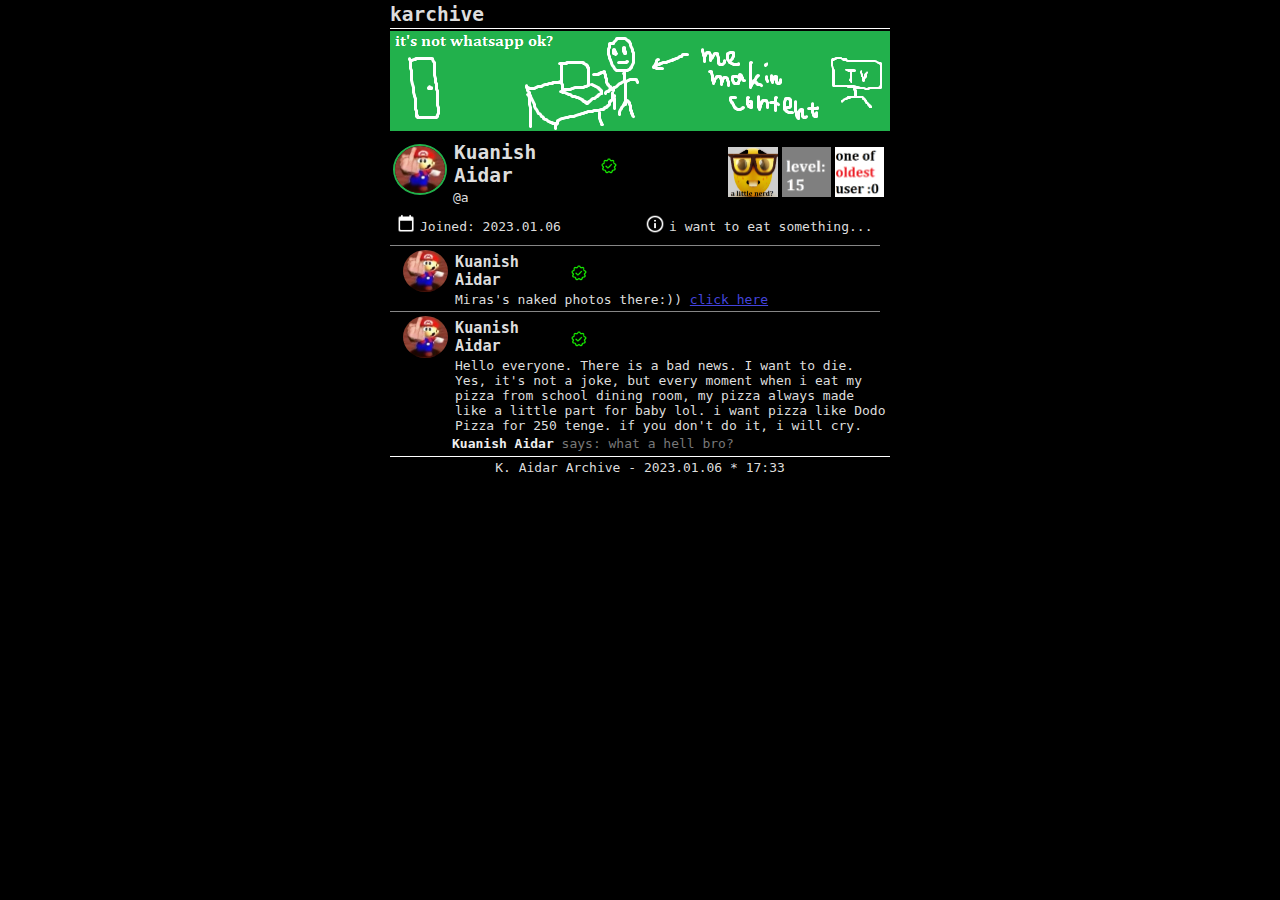
<file: u/a.html>
<!DOCTYPE html>
<html>
<head>
	<meta charset="utf-8">
	<meta name="viewport" content="width=device-width, initial-scale=1">
	<title>karchive</title>
<link rel="apple-touch-icon" sizes="180x180" href="p/apple-touch-icon.png">
<link rel="icon" type="image/png" sizes="32x32" href="p/favicon-32x32.png">
<link rel="icon" type="image/png" sizes="16x16" href="p/favicon-16x16.png">
<link rel="manifest" href="p/site.webmanifest">
<link rel="mask-icon" href="p/safari-pinned-tab.svg" color="#5bbad5">
<link rel="shortcut icon" href="p/favicon.ico">
<meta name="msapplication-TileColor" content="#da532c">
<meta name="msapplication-config" content="p/browserconfig.xml">
<meta name="theme-color" content="#ffffff">
	<style type="text/css">
	body {
		background-color: #000;
	}
	.main {
		width: 500px;
		top: 0;
	}
	.banner {
		width: 100%;
		max-width: 100%;
	}
	@media (min-width: 501px){
		.main {
		width: 500px;
		position: absolute;
  		left: 50%;
  		-ms-transform: translateX(-50%);
  		-webkit-transform: translate(-50%,0);
  		transform: translate(-50%,0);
	}
	.png {
		width: 490px;
	}
	}
	@media (max-width: 500px){
		.main {
			width: 100%;
			left: 0;
			top: 0;
			position: block;
			
		}
		.png {
			width: 250px;
		}
		.user-baner {
        	width: 100%; /* Set width equal to device width */
      	}
	}
	.header {
		width: 100%;
		top: 0;
		left: 0;
		height: 30px;
		background-color: #121212;
	}
	strong {
		color: #eee;
	}
	h1, h2, h3, h4, h5, h6, p {
		color: #DDD;
		margin: 2.5px 0 2.5px 0;
		font-family: monospace;
	}
	h1 {
		color: #fff;
	}
	a {
		color: #4444DD;
		font-family: monospace;
	}
	a:hover {
		background-color: #4444DD;
		color: #DDD;
		text-decoration-color: #FFF;
	}
	.logo {
		text-decoration: none;
	}
	.klas {
		width: 100%;
		height: 1px;
		background-color: #fff;
	}
	.klas2 {
		width: 98%;
		height: 1px;
		background-color: #868686;
		margin: 1px 0 1px 0;
	}
	.user-baner {
		margin: 2px 0 0px 0;
	}
	.user-avatar {
        width: 50px;
        border-radius: 50%;
        border: solid 2px #22b14c;
	}
	.user-avatar-post {
        width: 45px;
        border-radius: 50%;
        margin-left: 10px;
	}
	.bruh {
		width: 100%;
		left: 0; top: 0;
		margin: 0; border: 0;
	}
	.user-txt-fullname {
		margin: 0;
		margin-right: 1px;
	}
	.user-txt-username {
		margin: 0 3px 0 2px;
	}
	.vc {
		margin: 3px 2px 0px 1px;
		float: left;
	}
	.bruru {
		width: 140px;
	}
	</style>
</head>
<body>
<div class="main">
<a href="index.html" class="logo"><h2 class="as">karchive</h2></a>
<div class="klas"></div>
<div class="banner">
<img src="baner/u-a-baner.png" class="user-baner">
</div>
<table class="bruh"><tr>
	<td width="1%"><img src="../th/ka.jpg" class="user-avatar"></td>
	<td class="user-textspace">
		<table width="171.5px"><tr>
			<td colspan="2" valign="center"><h2 class="user-txt-fullname" class="bruru">Kuanish Aidar</h2></td>
			<td align="left" valign="center"><img src="icon/verified-creator.png" width="18" class="vc" title="This is the official confirmed page of the developer"></td>
		</table>
		<p class="user-txt-username">@a</p>
	</td>
	<td width="51%">
		<table width="100%">
			<td width="98%"></td>
			<td width="1%"><img src="medal/littlenerd.png" height="50" align="right" title="This user has a small resemblance to a 'nerd'"></td>
			<td width="1%"><img src="medal/lvl15.png" height="50" align="right"></td>
			<td width="1%"><img src="medal/oldest.png" height="50" align="right"></td>
		</table>
	</td>
</tr></table>
<table width="100%"><tr>
	<td width="50%" align="left">
		<table width="100%"><tr>
			<td width="1%"><img src="icon/calendar.png" width="20"></td>
			<td><p>Joined: 2023.01.06</p></td>
		</tr></table>
	</td>
	<td width="50%" align="left">
		<table width="100%"><tr>
			<td width="1%"><img src="icon/info.png" width="20"></td>
			<td><p>i want to eat something...</p></td>
		</tr></table>
	</td>
</tr></table>
<div class="klas2" align="center"></div>
	<table class="newpost"><tr>
	<td colspan="2" width="1%" valign="top"><img src="../th/ka.jpg" class="user-avatar-post"></td>
	<td width="99%" valign="top">
		<table width="140.7px"><tr>
			<td colspan="2" valign="center"><h3 class="user-txt-fullname" class="bruru">Kuanish Aidar</h3></td>
			<td align="left" valign="center"><img src="icon/verified-creator.png" width="18" class="vc" title="This is the official confirmed page of the developer"></td>
		</table>
		<p style="margin: 0 0 0 3px;">Miras's naked photos there:)) <a href="https://www.youtube.com/watch?v=g0rQ6xo4JPg">click here</a></p>
	</td>
	</tr></table>
<div class="klas2" align="center"></div>
	<table class="newpost"><tr>
	<td colspan="2" width="1%" valign="top"><img src="../th/ka.jpg" class="user-avatar-post"></td>
	<td width="99%" valign="top">
		<table width="140.7px"><tr>
			<td colspan="2" valign="center"><h3 class="user-txt-fullname" class="bruru">Kuanish Aidar</h3></td>
			<td align="left" valign="center"><img src="icon/verified-creator.png" width="18" class="vc" title="This is the official confirmed page of the developer"></td>
		</table>
		<p style="margin: 0 0 0 3px;">Hello everyone. There is a bad news. I want to die. Yes, it's not a joke, but every moment when i eat my pizza from school dining room, my pizza always made like a little part for baby lol. i want pizza like Dodo Pizza for 250 tenge. if you don't do it, i will cry.</p>
		<p style="color:#787878;"><strong>Kuanish Aidar</strong> says: what a hell bro?</p>
	</td>
	</tr></table>
<div class="klas"></div>
<div align="center"><p>K. Aidar Archive - 2023.01.06 * 17:33</p></div>
</div>
</body>
</html>
</file>
